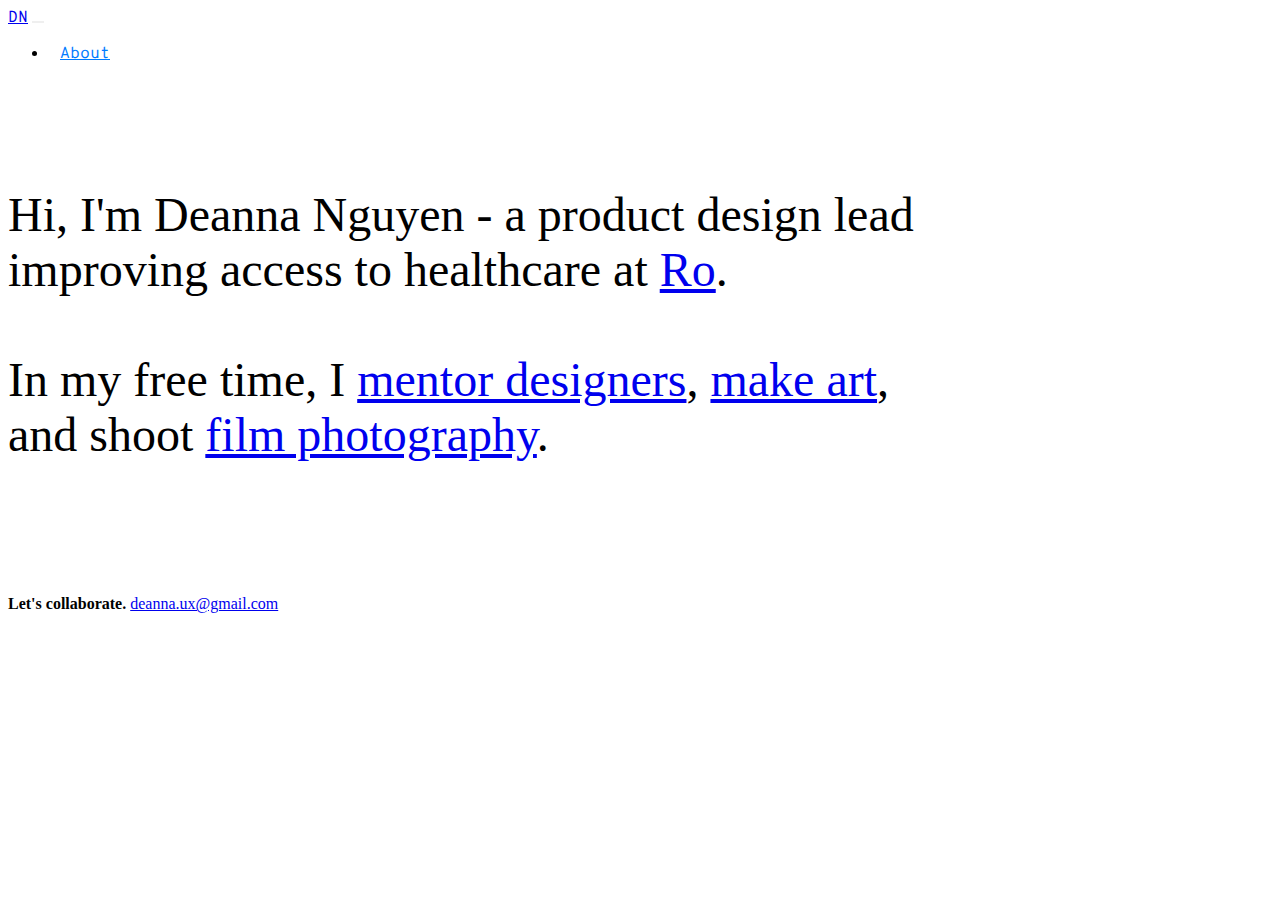
<file: index.html>
<!DOCTYPE html>
<html lang="en">
    <head>
        <meta charset="utf-8">
        <meta http-equiv="X-UA-Compatible" content="IE=edge">
        <meta name="viewport" content="width=device-width, initial-scale=1">

        <title>Deanna Nguyen | Product Designer</title>
        <link rel="shortcut icon" type="image/x-icon" href="images/favicon.png"/>
        <link rel="stylesheet" href="https://use.fontawesome.com/releases/v5.5.0/css/all.css" integrity="sha384-B4dIYHKNBt8Bc12p+WXckhzcICo0wtJAoU8YZTY5qE0Id1GSseTk6S+L3BlXeVIU" crossorigin="anonymous">

        <!-- BOOTSTRAP -->
        <link rel="stylesheet" href="https://stackpath.bootstrapcdn.com/bootstrap/4.1.3/css/bootstrap.min.css" integrity="sha384-MCw98/SFnGE8fJT3GXwEOngsV7Zt27NXFoaoApmYm81iuXoPkFOJwJ8ERdknLPMO" crossorigin="anonymous">
        <link rel="stylesheet" type="text/css" href="css/styles.css">
        <link href="https://fonts.googleapis.com/css?family=Overpass+Mono" rel="stylesheet">

        <!-- Global site tag (gtag.js) - Google Analytics -->
        <script async src="https://www.googletagmanager.com/gtag/js?id=UA-131265762-1"></script>
        <script>
        window.dataLayer = window.dataLayer || [];
        function gtag(){dataLayer.push(arguments);}
        gtag('js', new Date());

        gtag('config', 'UA-131265762-1');
        </script>
    </head>

    <body>
        <div id="app">
            <!-- NAVBAR -->
            <nav class="navbar navbar-light sticky-top navbar-expand-sm">
                <div class="container">
                    <!-- BRAND -->
                    <a class="navbar-brand" href="index.html"><span style="font-family: Overpass Mono;">DN</span></a>
                    <button class="navbar-toggler" type="button" data-toggle="collapse" data-target="#navbarNav" aria-controls="navbarNav" aria-label="Toggle navigation">
                        <i class="fas fa-bars"></i>
                    </button>

                    <!-- LINKS -->
                    <div id="navbarNav" class="collapse navbar-collapse justify-content-end">
                        <div class="navbar-nav">
                            <ul class="navbar-nav">
                                <!-- <li class="nav-item">
                                    <a class="nav-link" href="work.html">Work</a>
                                </li> -->
                                <li class="nav-item">
                                    <a class="nav-link" href="about.html">About</a>
                                </li>
                            </ul>
                        </div>
                    </div>
                </div>
            </nav>

            <!-- HEADER -->
            <div class="jumbotron">
                <div class="container">
                    <h1 class="display-4">Hi, I'm <b>Deanna Nguyen</b> - a product design lead improving access to healthcare at <a target="_blank" href="https://ro.co/">Ro</a>.<br><br>In my free time, I <a target="_blank" href="https://www.adplist.org/mentors/deanna-nguyen">mentor designers</a>, <a target="_blank" href="https://www.instagram.com/daysfullof">make art</a>, and shoot <a target="_blank" href="https://www.instagram.com/moments.apart">film photography</a>.</h1>
                </div>
            </div>

            <!-- BODY -->
            <div class="container">
                <!--PRODUCT & UX-->
                <!--<div class="row">
                    <div class="col-md-4">
                        <a href="quickbooks.html"><img src="images/cafprev.jpg" class="img-fluid img-margin" alt="QuickBooks preview photo"></a>
                        <h5>Direct bank feeds in QuickBooks</h5>
                        <a class ="btn" href="quickbooks.html"><span style="font-family: Overpass Mono;">View &#x2192;</span></a>
                        <div class="row"></div>
                    </div>
                    <div class="col-md-4">
                        <a href="turbotax.html"><img src="images/ttoprev.jpg" class="img-fluid img-margin" alt="TurboTax preview photo"></a>
                        <h5>Getting USAA tax info into TurboTax</h5>
                        <a class ="btn" href="turbotax.html"><span style="font-family: Overpass Mono;">View &#x2192;</span></a>
                        <div class="row"></div>
                    </div>
                    <div class="col-md-4">
                        <a href="workshop.html"><img src="images/wsprev.jpg" class="img-fluid img-margin" alt="Workshop preview photo"></a>
                        <h5>Facilitating an ideal state workshop</h5>
                        <a class ="btn" href="workshop.html"><span style="font-family: Overpass Mono;">View &#x2192;</span></a>
                        <div class="row"></div>
                    </div>
                </div>-->

                <!--MOBILE VIEW WORK BUTTON-->
                <!--
                <div class="row" id="viewwork">
                    <div class="col-md-12">
                        <a class ="btn2 btn-lg btn-block" href="work.html"><span style="font-family: Overpass Mono;">View more projects &#x2192;</span></a>
                    </div>
                </div>
                -->
            </div>

            <!-- FOOTER -->
            <div class="container">
                <div class="row row-contact">
                    <div class="col-md-12">
                        <p><b>Let's collaborate.</b> <a href="mailto:deanna.ux@gmail.com">deanna.ux@gmail.com</a></p>
                        <p class="text-tight">
                            <a href="https://www.linkedin.com/in/deannangyn/" alt="linkedin" target="_blank"><i class="fab fa-linkedin-in fa-lg"></i></a>
                            <a href="https://github.com/deannanguyen" alt="github" target="_blank"><i class="fab fa-github fa-lg"></i></a>
                            <a href="https://open.spotify.com/user/1225161612" alt="spotify" target="_blank"><i class="fab fa-spotify fa-lg"></i></a>
                        </p>
                    </div>
                </div>
            </div>
        </div>
        <script src="https://code.jquery.com/jquery-3.3.1.slim.min.js" integrity="sha384-q8i/X+965DzO0rT7abK41JStQIAqVgRVzpbzo5smXKp4YfRvH+8abtTE1Pi6jizo" crossorigin="anonymous"></script>
        <script src="https://stackpath.bootstrapcdn.com/bootstrap/4.1.3/js/bootstrap.min.js" integrity="sha384-ChfqqxuZUCnJSK3+MXmPNIyE6ZbWh2IMqE241rYiqJxyMiZ6OW/JmZQ5stwEULTy" crossorigin="anonymous"></script>
    </body>
</html>
</file>
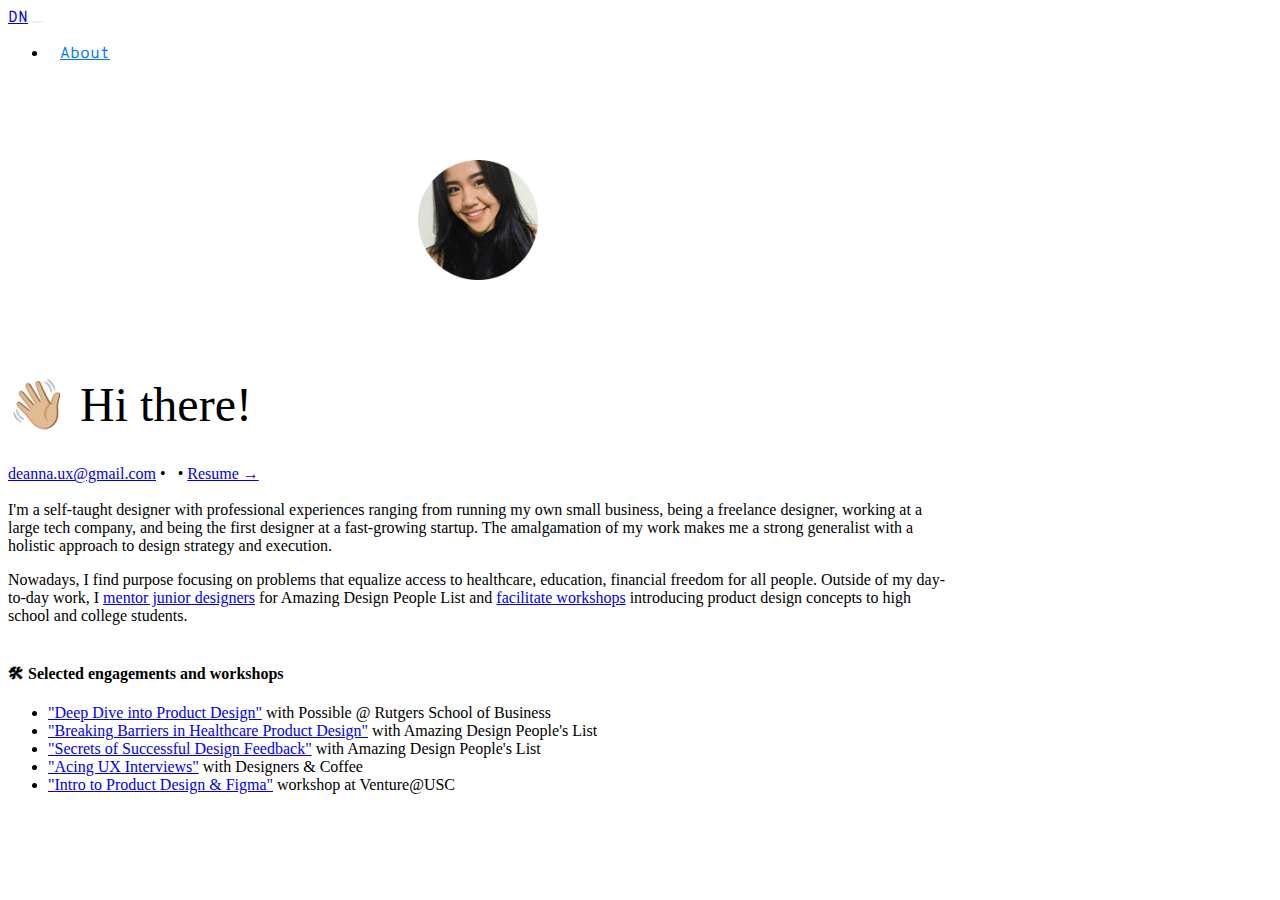
<file: about.html>
<!DOCTYPE html>
<html lang="en">
    <head>
        <meta charset="utf-8">
        <meta http-equiv="X-UA-Compatible" content="IE=edge">
        <meta name="viewport" content="width=device-width, initial-scale=1">

        <title>Deanna Nguyen | Product Designer</title>
        <link rel="shortcut icon" type="image/x-icon" href="images/favicon.png"/>
        <link rel="stylesheet" href="https://use.fontawesome.com/releases/v5.5.0/css/all.css" integrity="sha384-B4dIYHKNBt8Bc12p+WXckhzcICo0wtJAoU8YZTY5qE0Id1GSseTk6S+L3BlXeVIU" crossorigin="anonymous">

        <!-- BOOTSTRAP -->
        <link rel="stylesheet" href="https://stackpath.bootstrapcdn.com/bootstrap/4.1.3/css/bootstrap.min.css" integrity="sha384-MCw98/SFnGE8fJT3GXwEOngsV7Zt27NXFoaoApmYm81iuXoPkFOJwJ8ERdknLPMO" crossorigin="anonymous">
        <link rel="stylesheet" type="text/css" href="css/styles.css">
        <link href="https://fonts.googleapis.com/css?family=Overpass+Mono" rel="stylesheet">

        <!-- Global site tag (gtag.js) - Google Analytics -->
        <script async src="https://www.googletagmanager.com/gtag/js?id=UA-131265762-1"></script>
        <script>
        window.dataLayer = window.dataLayer || [];
        function gtag(){dataLayer.push(arguments);}
        gtag('js', new Date());

        gtag('config', 'UA-131265762-1');
        </script>
    </head>

    <body>
        <div id="app">
            <!-- NAVBAR -->
            <nav class="navbar navbar-light sticky-top navbar-expand-sm">
                <div class="container">
                    <!-- BRAND -->
                    <a class="navbar-brand" href="index.html"><span style="font-family: Overpass Mono;">DN</span></a>
                    <button class="navbar-toggler" type="button" data-toggle="collapse" data-target="#navbarNav" aria-controls="navbarNav" aria-label="Toggle navigation">
                        <i class="fas fa-bars"></i>
                    </button>

                    <!-- LINKS -->
                    <div id="navbarNav" class="collapse navbar-collapse justify-content-end">
                        <div class="navbar-nav">
                            <ul class="navbar-nav">
                                <!-- <li class="nav-item">
                                    <a class="nav-link" href="work.html">Work</a>
                                </li> -->
                                <li class="nav-item">
                                    <a class="nav-link" href="about.html">About</a>
                                </li>
                                <!-- <li class="nav-item">
                                    <a class="nav-link" href="#contact">Contact</a>
                                </li> -->
                            </ul>
                        </div>
                    </div>
                </div>
            </nav>

            <!-- BODY -->
            <div class="container">
                <div class="row">
                    <div class="col-md-2">
                        <div class="row-resumepic">
                            <center><img class="d-sm-block profile-photo" src="images/profilephoto.jpg" alt="Photo of Deanna"></center>
                        </div>
                    </div>

                    <div class="col-md-10">
                        <div class="row-resumepic">
                            <div class="col-md-12">
                                <h1 class="display-4">&#128075;&#127996; Hi there!</h1>
                                <p>
                                    <a href="mailto:deanna.ux@gmail.com" class="hidden-link">deanna.ux@gmail.com</a> &#8226; <a href="https://www.linkedin.com/in/deannangyn/" alt="LinkedIn" target="_blank"><i class="fab fa-linkedin-in fa-lg"></i></a>&#8226; <a href="deannanguyenresume.pdf" target="_blank">Resume &#x2192;</a><br><br>
                                    I'm a self-taught designer with professional experiences ranging from running my own small business, being a freelance designer, working at a large tech company, and being the first designer at a fast-growing startup. The amalgamation of my work makes me a strong generalist with a holistic approach to design strategy and execution.
                                </p>

                                <p>
                                    Nowadays, I find purpose focusing on problems that equalize access to healthcare, education, financial freedom for all people. Outside of my day-to-day work, I <a href="https://www.adplist.org/mentors/deanna-nguyen" alt="Amazing Design People List" target="_blank">mentor junior designers</a> for Amazing Design People List and <a href="https://www.linkedin.com/feed/update/urn:li:activity:7064687929830379520/" alt="LinkedIn post" target="_blank">facilitate workshops</a> introducing product design concepts to high school and college students.<br><br>
                                </p>

                                <p>
                                    <h4>&#128736; Selected engagements and workshops</h4>
                                    <ul>
                                        <li><a href="https://www.linkedin.com/feed/update/urn:li:activity:7064687929830379520/" target="_blank" rel="noopener noreferrer">"Deep Dive into Product Design"</a> with Possible @ Rutgers School of Business</li>
                                        <li><a href="https://www.youtube.com/watch?v=3sYX9SFl7ZU" target="_blank" rel="noopener noreferrer">"Breaking Barriers in Healthcare Product Design"</a> with Amazing Design People's List</li>
                                        <li><a href="https://www.youtube.com/watch?v=iWX_2yHY3LQ" target="_blank" rel="noopener noreferrer">"Secrets of Successful Design Feedback"</a> with Amazing Design People's List</li>
                                        <li><a href="https://www.instagram.com/tv/CPrdlPSjubo/" target="_blank" rel="noopener noreferrer">"Acing UX Interviews"</a> with Designers & Coffee</li>
                                        <li><a href="https://www.linkedin.com/posts/deannangyn_design-productdesign-userexperience-activity-6666076758900637696-rkft?utm_source=share&utm_medium=member_desktop" target="_blank" rel="noopener noreferrer">"Intro to Product Design & Figma"</a> workshop at Venture@USC</li>
                                    </ul>
                                </p>
                            </div>
                        </div>
                    </div>
                </div>
            </div>
            <!-- FOOTER -->
        </div>
        <script src="https://code.jquery.com/jquery-3.3.1.slim.min.js" integrity="sha384-q8i/X+965DzO0rT7abK41JStQIAqVgRVzpbzo5smXKp4YfRvH+8abtTE1Pi6jizo" crossorigin="anonymous"></script>
        <script src="https://stackpath.bootstrapcdn.com/bootstrap/4.1.3/js/bootstrap.min.js" integrity="sha384-ChfqqxuZUCnJSK3+MXmPNIyE6ZbWh2IMqE241rYiqJxyMiZ6OW/JmZQ5stwEULTy" crossorigin="anonymous"></script>
    </body>
</html>
</file>
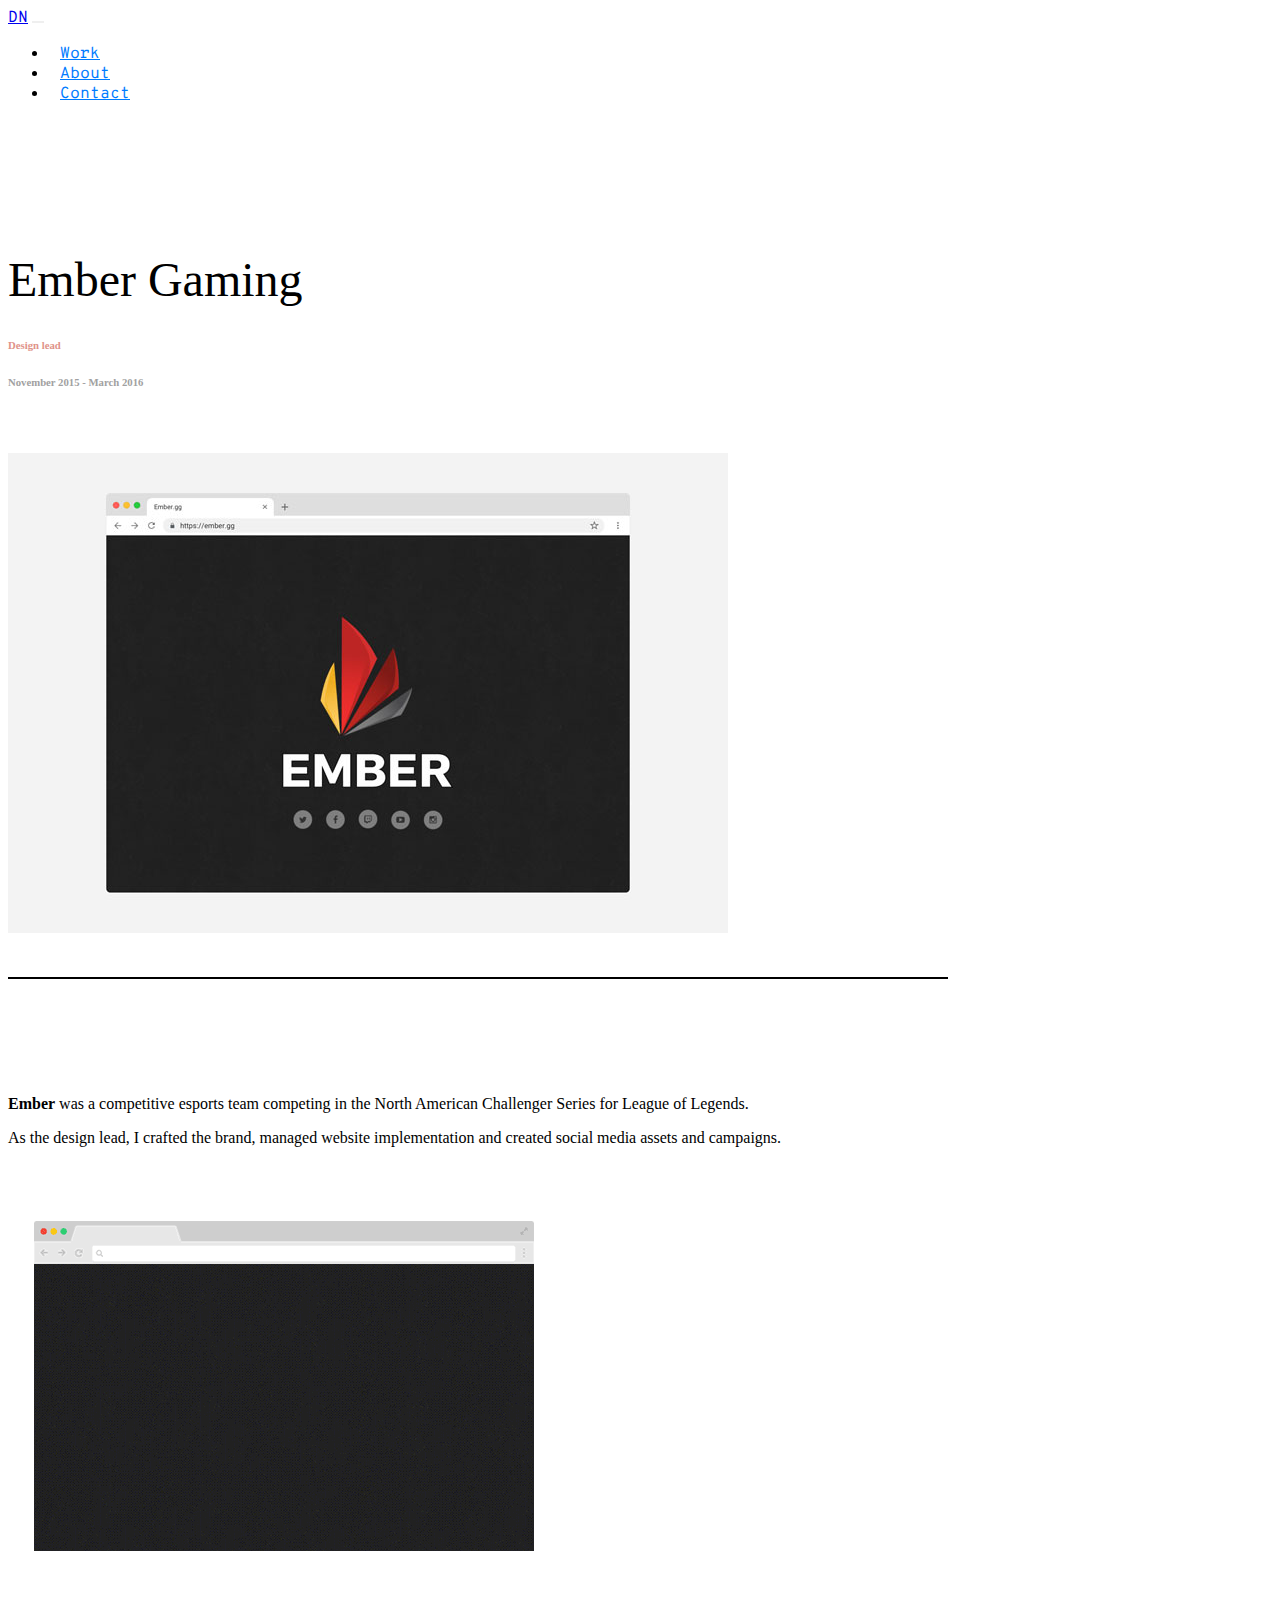
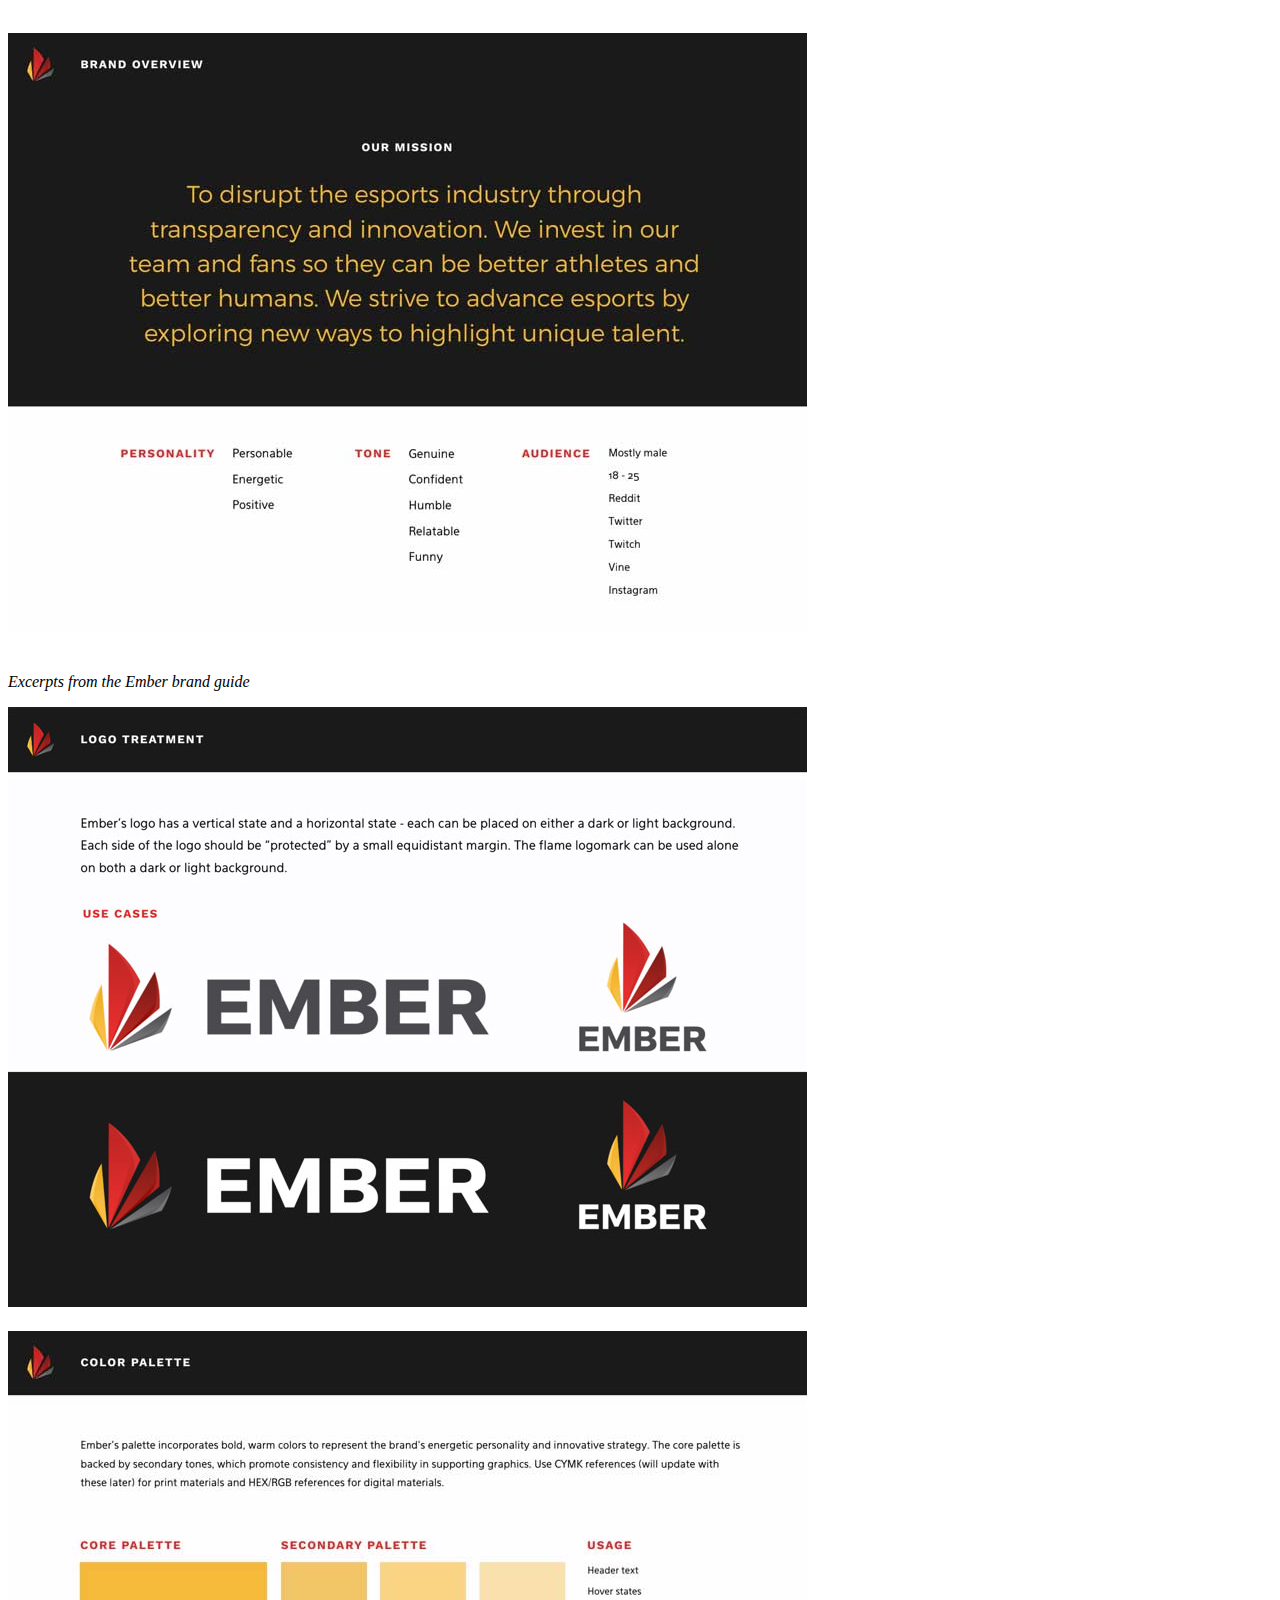
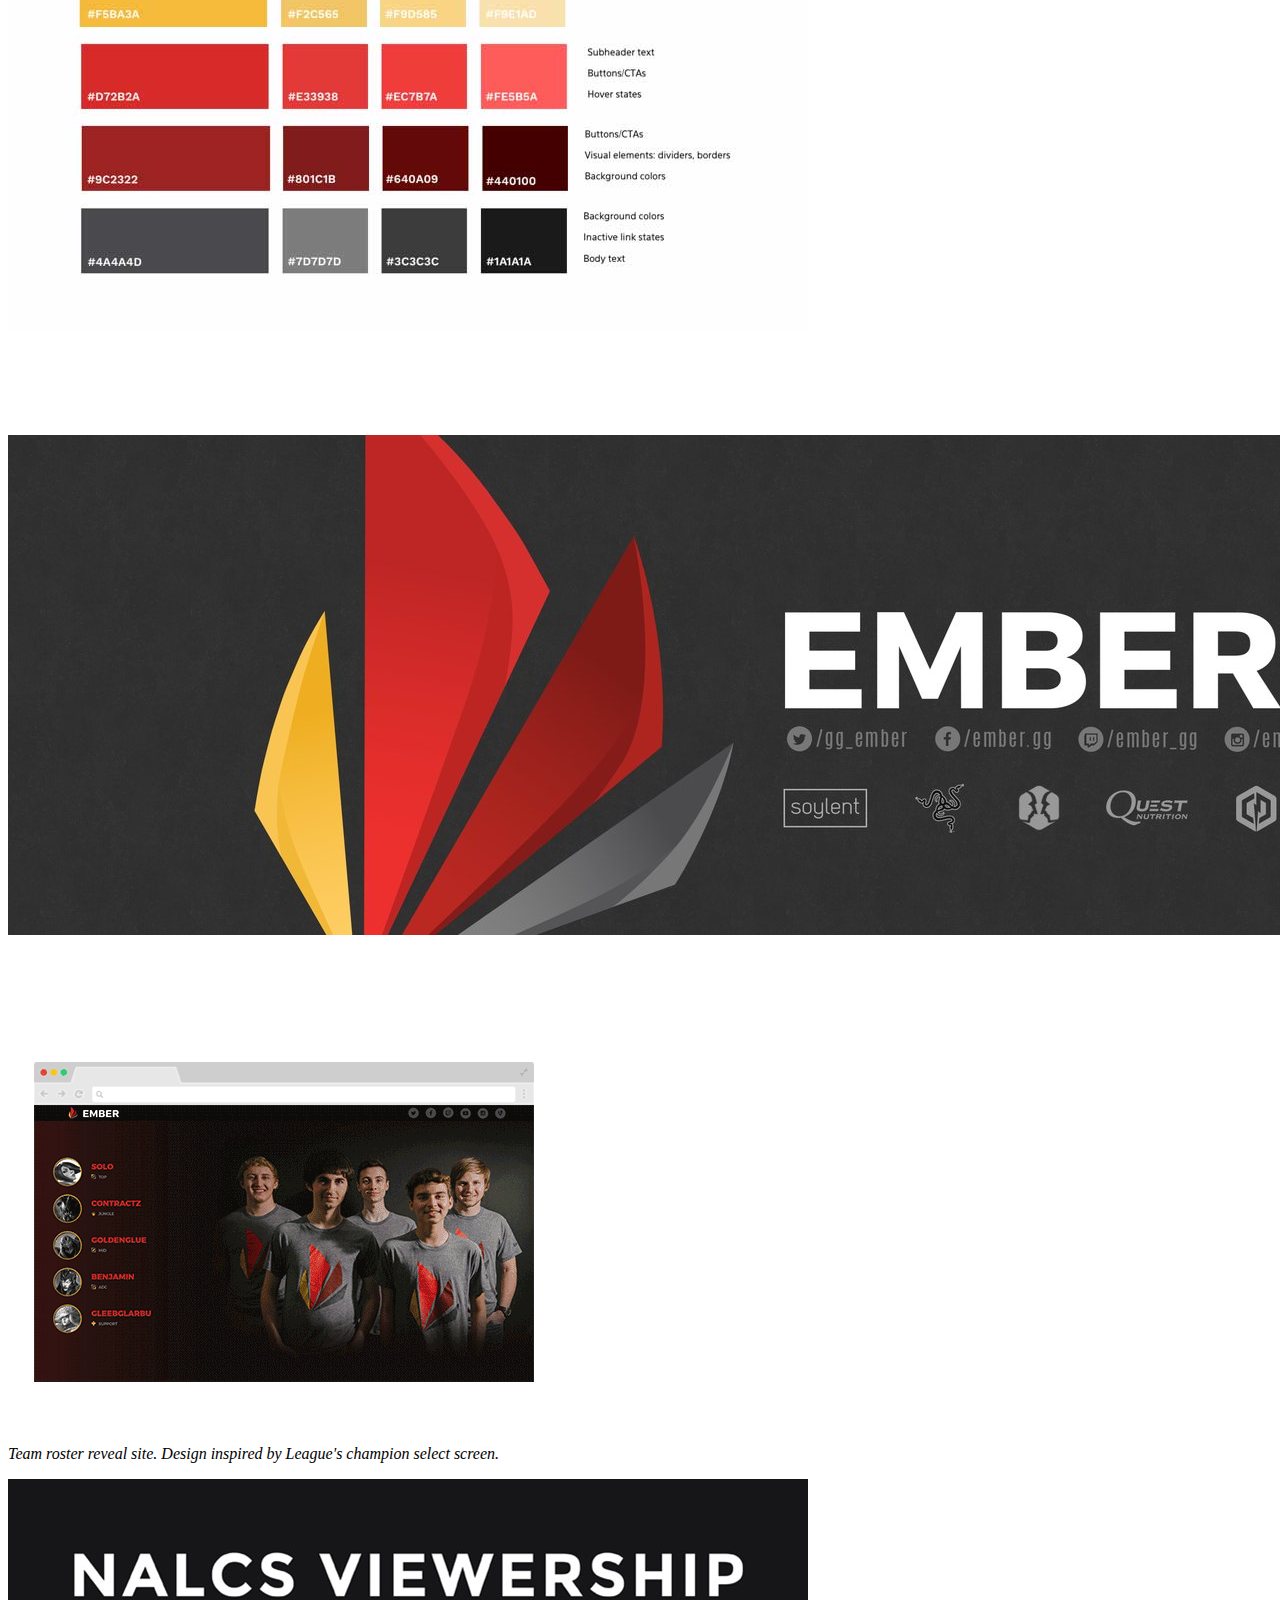
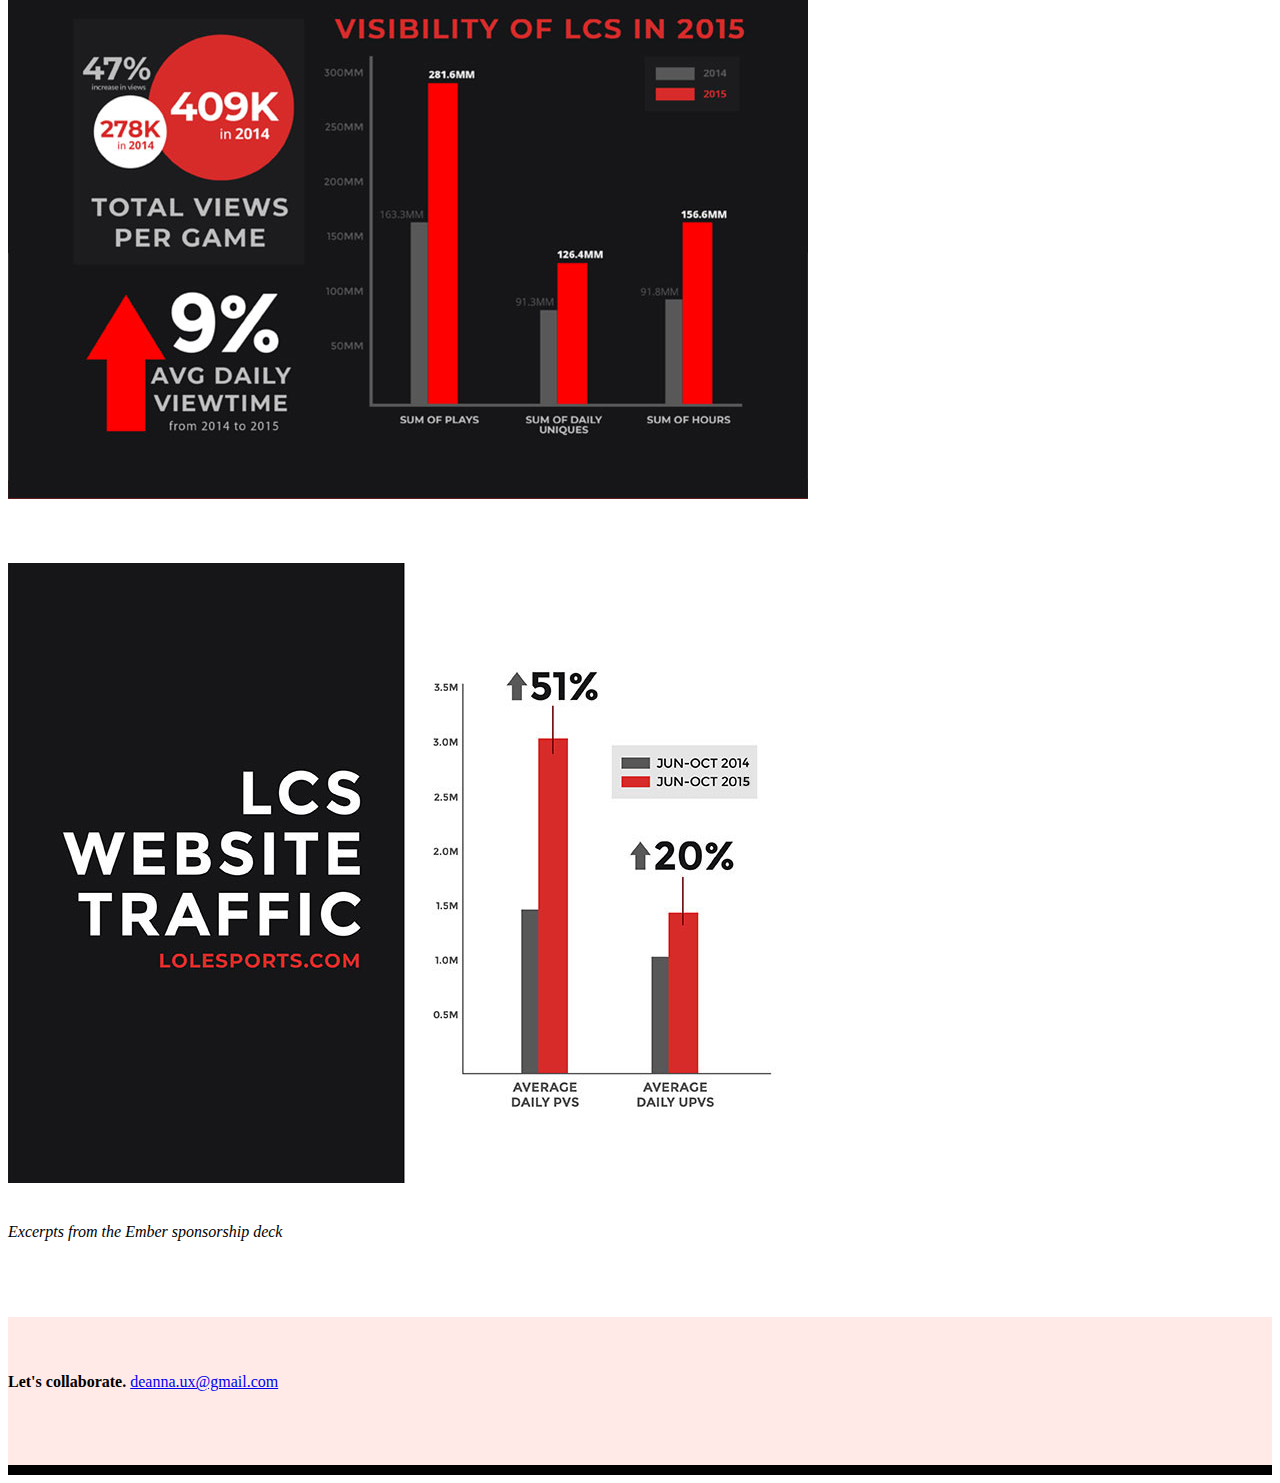
<file: ember.html>
<!DOCTYPE html>
<html lang="en">
    <head>
        <meta charset="utf-8">
        <meta http-equiv="X-UA-Compatible" content="IE=edge">
        <meta name="viewport" content="width=device-width, initial-scale=1">

        <title>Deanna Nguyen | Product Designer</title>
        <link rel="shortcut icon" type="image/x-icon" href="images/favicon.png"/>
        <link rel="stylesheet" href="https://use.fontawesome.com/releases/v5.5.0/css/all.css" integrity="sha384-B4dIYHKNBt8Bc12p+WXckhzcICo0wtJAoU8YZTY5qE0Id1GSseTk6S+L3BlXeVIU" crossorigin="anonymous">

        <!-- BOOTSTRAP -->
        <link rel="stylesheet" href="https://stackpath.bootstrapcdn.com/bootstrap/4.1.3/css/bootstrap.min.css" integrity="sha384-MCw98/SFnGE8fJT3GXwEOngsV7Zt27NXFoaoApmYm81iuXoPkFOJwJ8ERdknLPMO" crossorigin="anonymous">
        <link rel="stylesheet" type="text/css" href="css/styles.css">
        <link href="https://fonts.googleapis.com/css?family=Overpass+Mono" rel="stylesheet">

        <!-- Global site tag (gtag.js) - Google Analytics -->
        <script async src="https://www.googletagmanager.com/gtag/js?id=UA-131265762-1"></script>
        <script>
        window.dataLayer = window.dataLayer || [];
        function gtag(){dataLayer.push(arguments);}
        gtag('js', new Date());

        gtag('config', 'UA-131265762-1');
        </script>
    </head>

    <body>
        <div id="app">
            <!-- NAVBAR -->
            <nav class="navbar navbar-light sticky-top navbar-expand-sm">
                <div class="container">
                    <!-- BRAND -->
                    <a class="navbar-brand" href="index.html"><span style="font-family: Overpass Mono;">DN</span></a>
                    <button class="navbar-toggler" type="button" data-toggle="collapse" data-target="#navbarNav" aria-controls="navbarNav" aria-label="Toggle navigation">
                        <i class="fas fa-bars"></i>
                    </button>

                    <!-- LINKS -->
                    <div id="navbarNav" class="collapse navbar-collapse justify-content-end">
                        <div class="navbar-nav">
                            <ul class="navbar-nav">
                                <li class="nav-item">
                                    <a class="nav-link" href="work.html">Work</a>
                                </li>
                                <li class="nav-item">
                                    <a class="nav-link" href="about.html">About</a>
                                </li>
                                <li class="nav-item">
                                    <a class="nav-link" href="#contact">Contact</a>
                                </li>
                            </ul>
                        </div>
                    </div>
                </div>
            </nav>

            <!-- BODY -->
            <div class="container">
                <div class="row">
                    <div class="col-md-7">
                        <div class="row d-none d-sm-block"></div>
                        <div class="row d-none d-sm-block"></div>
                        <h1 class="display-4">Ember Gaming</h1>
                        <h6><span style="color: #df9389;">Design lead</span></h6>
                        <h6><span style="color: #a1a1a1;">November 2015 - March 2016</span></h6>
                    </div>
                    <div class="col-md-5">
                        <div class="row"></div>
                        <img src="images/mbrprev.jpg" class="img-fluid img-margin" alt="Mac and cheese preview photo">
                    </div>
                </div>
                
                <!--DESCRIPTION-->
                <hr class="hr-case">
                <div class="row">
                    <div class="col-md-5">
                        <div class="row d-none d-sm-block"></div>
                        <div class="row d-none d-sm-block"></div>
                        <p><b>Ember</b> was a competitive esports team competing in the North American Challenger Series for League of Legends.</p>
                        <p>As the design lead, I crafted the brand, managed website implementation and created social media assets and campaigns.</p>
                    </div>
                    <div class="col-md-7">
                        <div class="row d-none d-sm-block"></div>
                        <img src="images/mbrlogoreveal.gif" class="img-fluid img-margin" alt="Ember logo reveal site">
                    </div>
                </div>

                <!--MBR BRAND GUIDE-->
                <div class="row">
                    <div class="col-md-4">
                        <img src="images/mbrguide1.jpg" class="img-fluid img-margin" alt="Ember brand guide">
                        <p><i>Excerpts from the Ember brand guide</i></p>
                    </div>
                    <div class="col-md-4">
                        <img src="images/mbrguide2.jpg" class="img-fluid img-margin" alt="Ember brand guide">
                    </div>
                    <div class="col-md-4">
                        <img src="images/mbrguide3.jpg" class="img-fluid img-margin" alt="Ember brand guide">
                    </div>
                </div>

                <!--MBR TWITTER-->
                <div class="row">
                    <div class="col-md-12">
                        <div class="row d-none d-sm-block"></div>
                        <img src="images/mbrtwitter.jpg" class="img-fluid img-margin" alt="Ember twitter asset">
                        <div class="row d-none d-sm-block"></div>
                    </div>
                </div>
                 
                <!--ROSTER REVEAL & SPONSORSHIP DECK-->
                <div class="row">
                    <div class="col-md-6">
                        <img src="images/mbrplayerreveal.gif" class="img-fluid img-margin" alt="Team reveal website">
                        <p><i>Team roster reveal site. Design inspired by League's champion select screen.</i></p>
                    </div>
                    <div class="col-md-6">
                        <img src="images/mbrdeck1.jpg" class="img-fluid img-margin" alt="Ember sponsorship deck">
                        <div class="row"></div>
                        <img src="images/mbrdeck2.jpg" class="img-fluid img-margin" alt="Ember sponsorship deck">
                        <p><i>Excerpts from the Ember sponsorship deck</i></p>
                    </div>
                </div>

                <div class="row"></div>
            </div>
                
            <!-- FOOTER -->
            <div class="container-fluid-contact" id="contact">
                <div class="container">
                    <div class="row row-contact">
                        <div class="col-md-12">
                            <p><b>Let's collaborate.</b> <a href="mailto:deanna.ux@gmail.com">deanna.ux@gmail.com</a></p>
                            <p class="text-tight">
                                <a href="https://www.linkedin.com/in/deannangyn/" alt="linkedin" target="_blank"><i class="fab fa-linkedin-in fa-lg"></i></a>
                                <a href="https://github.com/deannanguyen" alt="github" target="_blank"><i class="fab fa-github fa-lg"></i></a>
                                <a href="https://open.spotify.com/user/1225161612" alt="spotify" target="_blank"><i class="fab fa-spotify fa-lg"></i></a>
                            </p>
                        </div>
                    </div>
                </div>
            </div>

            <div class="container-fluid-bar">
                <div class="row-footer-bottom"></div>
            </div>
        </div>
        <script src="https://code.jquery.com/jquery-3.3.1.slim.min.js" integrity="sha384-q8i/X+965DzO0rT7abK41JStQIAqVgRVzpbzo5smXKp4YfRvH+8abtTE1Pi6jizo" crossorigin="anonymous"></script>
        <script src="https://stackpath.bootstrapcdn.com/bootstrap/4.1.3/js/bootstrap.min.js" integrity="sha384-ChfqqxuZUCnJSK3+MXmPNIyE6ZbWh2IMqE241rYiqJxyMiZ6OW/JmZQ5stwEULTy" crossorigin="anonymous"></script>
    </body>
</html>
</file>
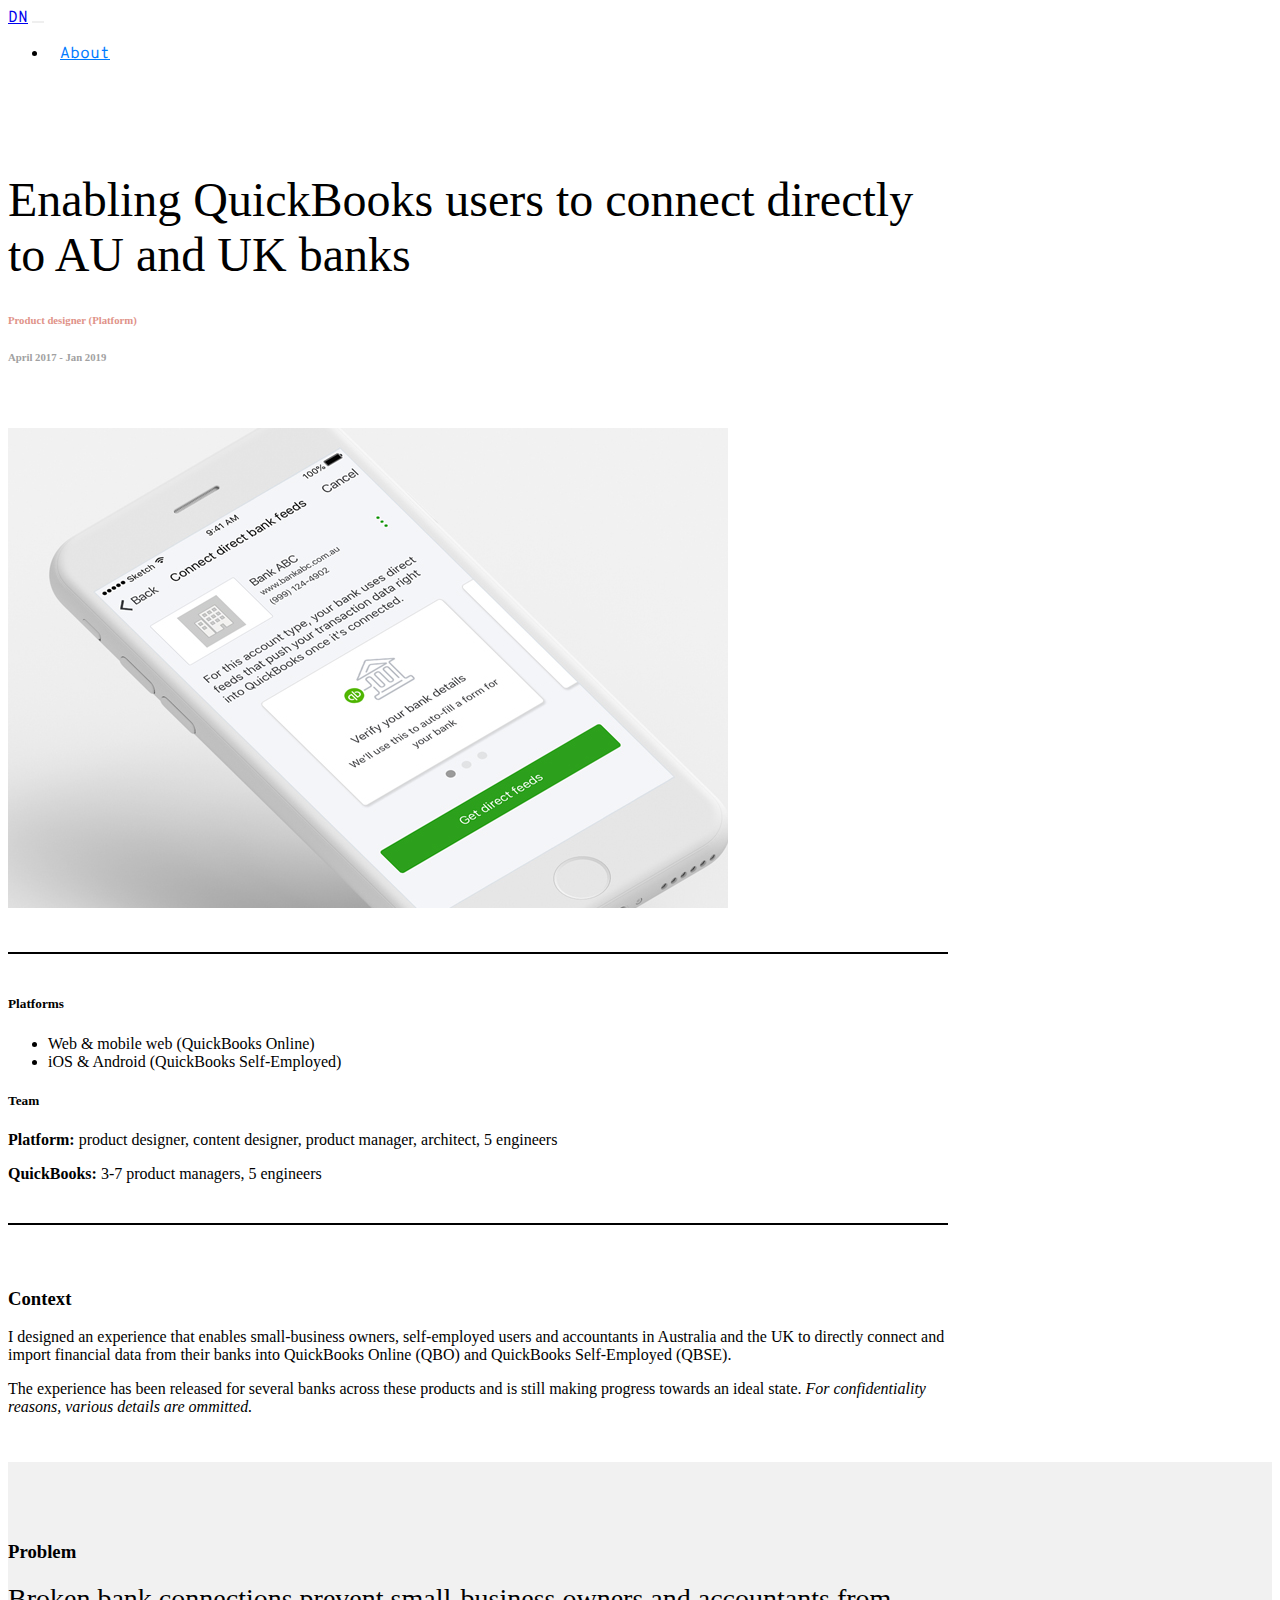
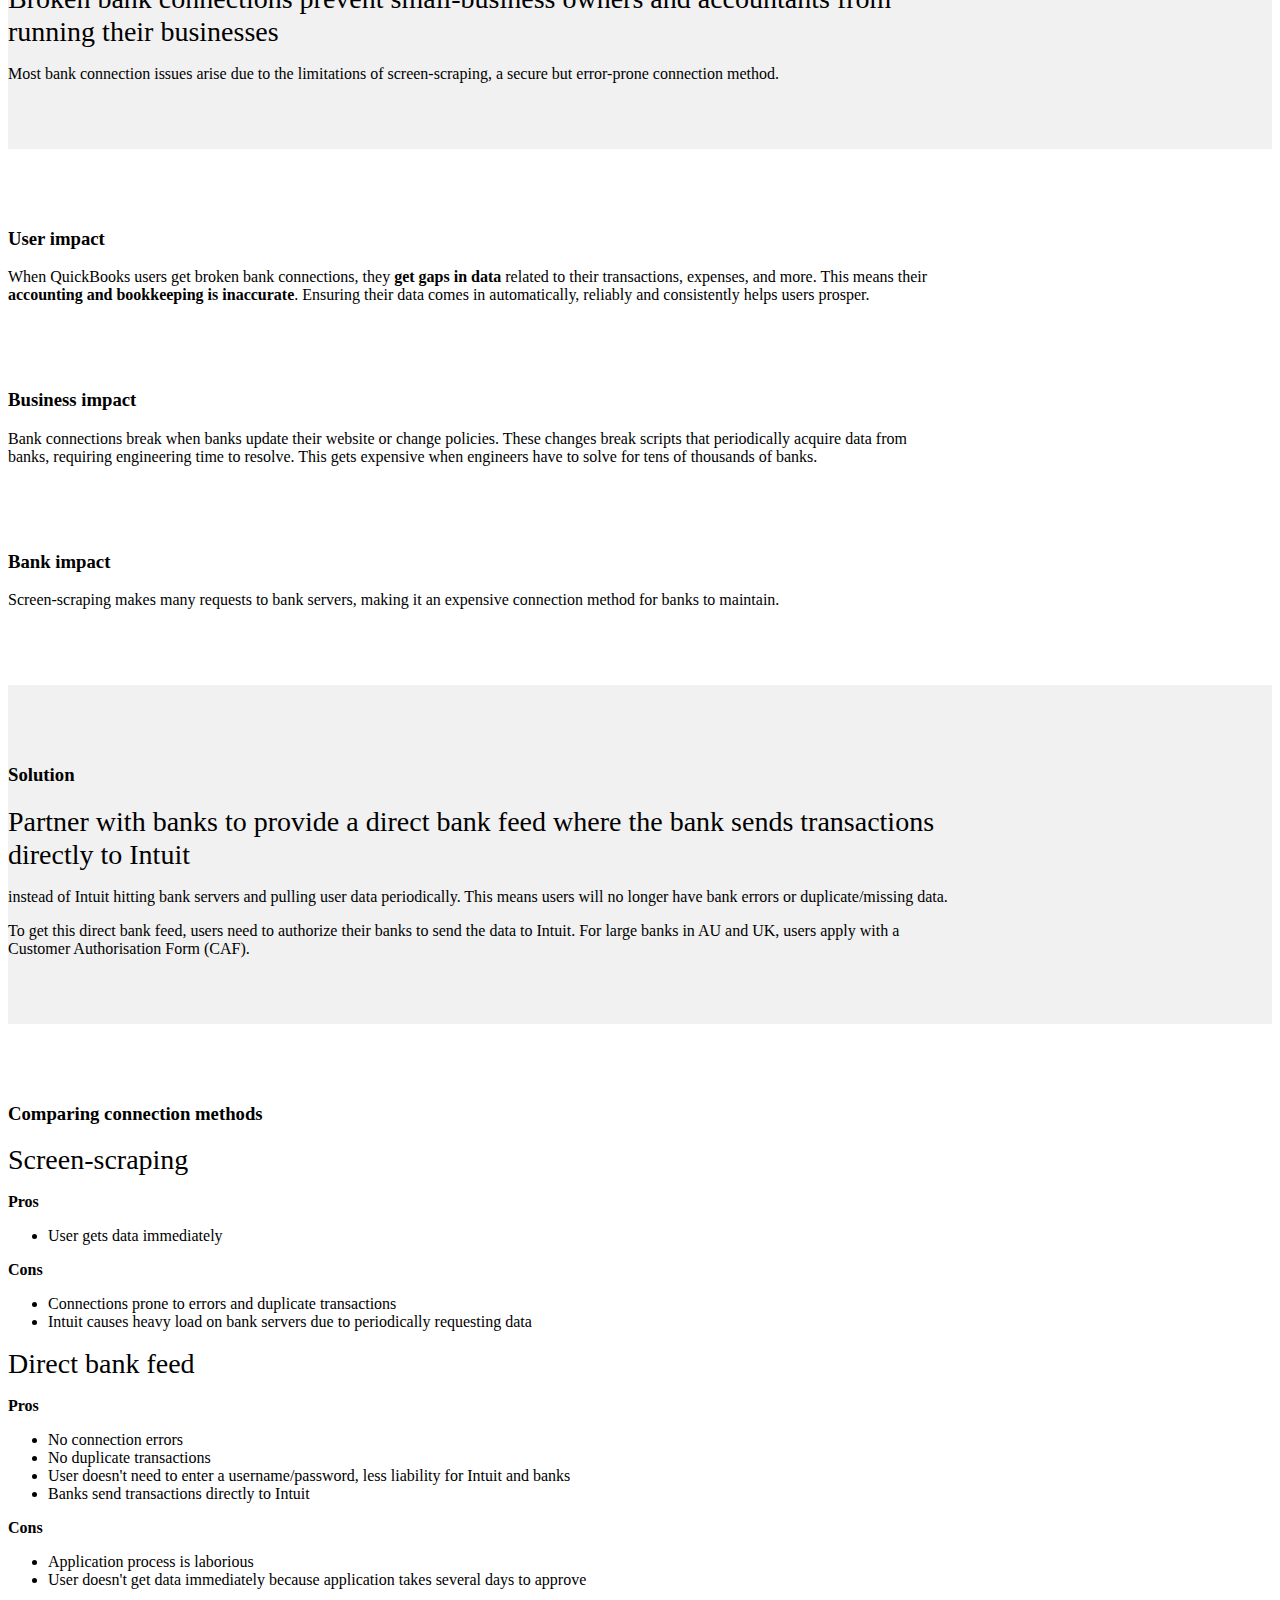
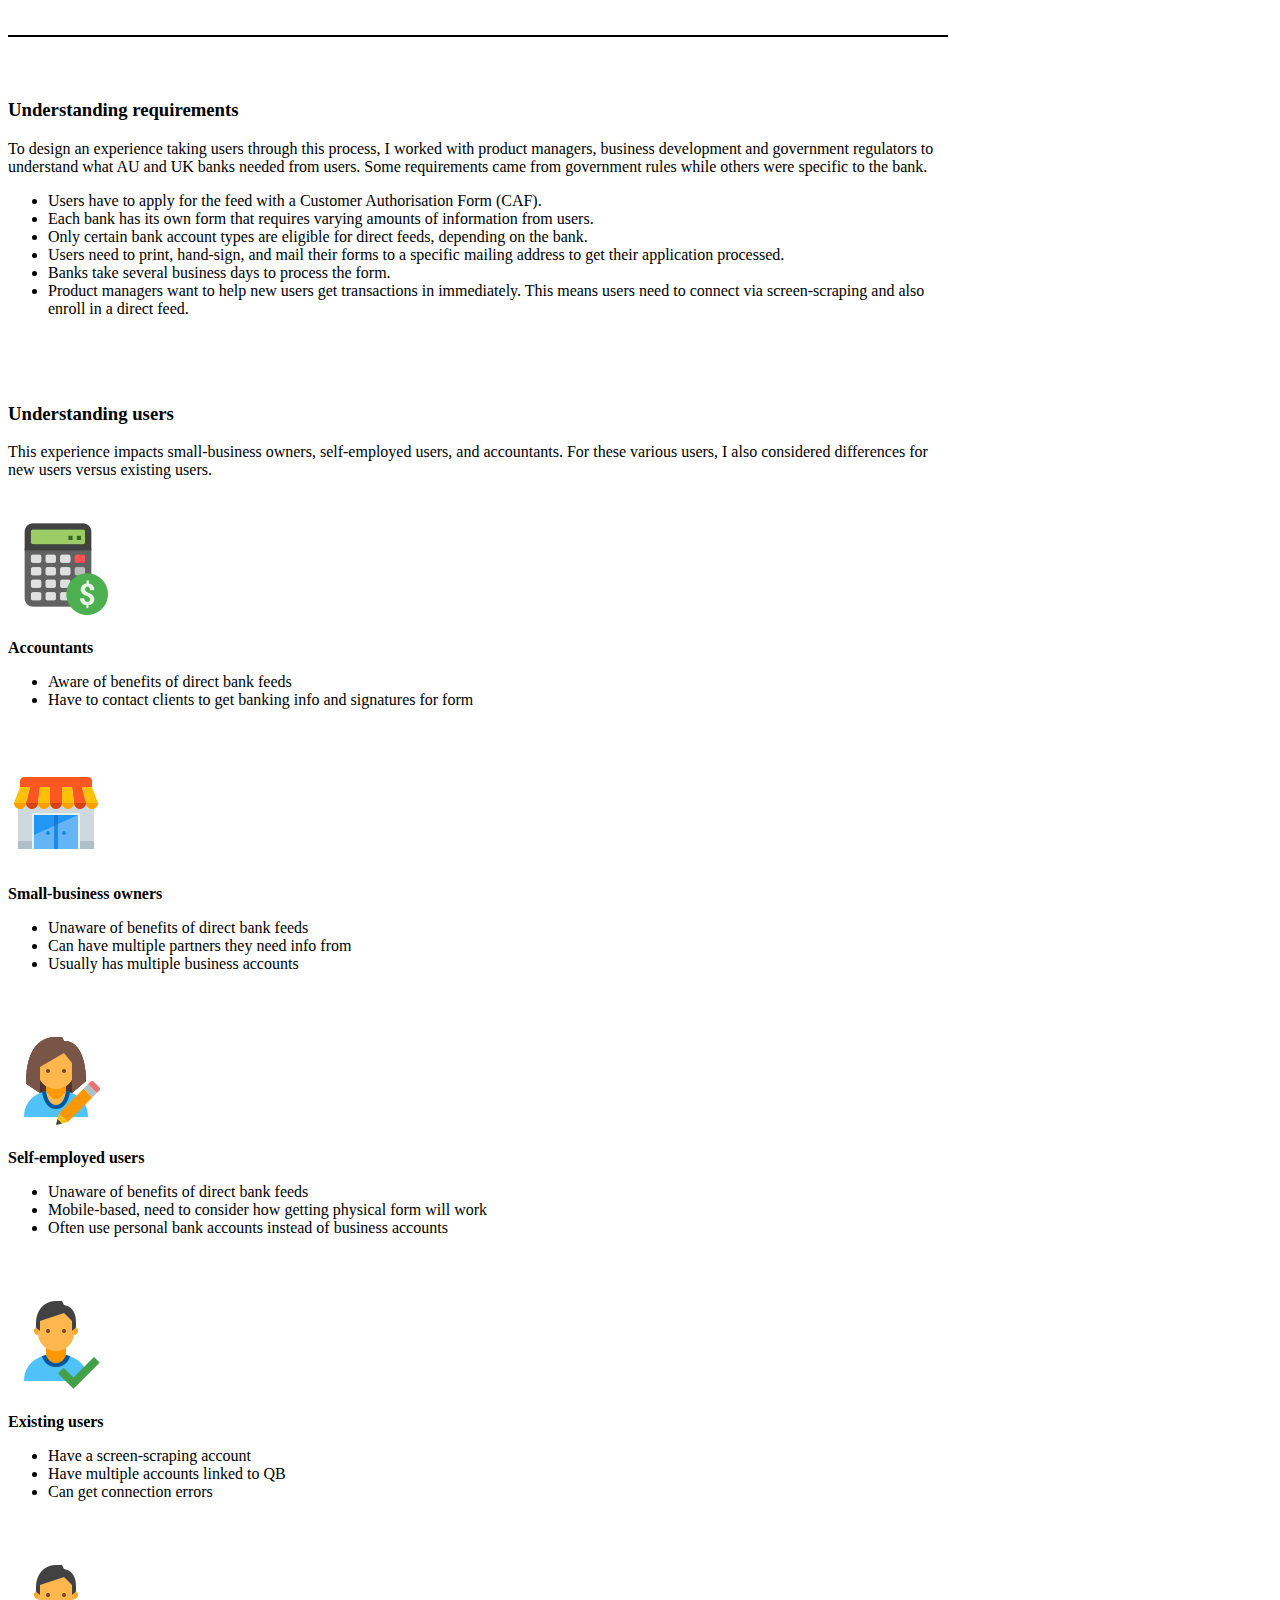
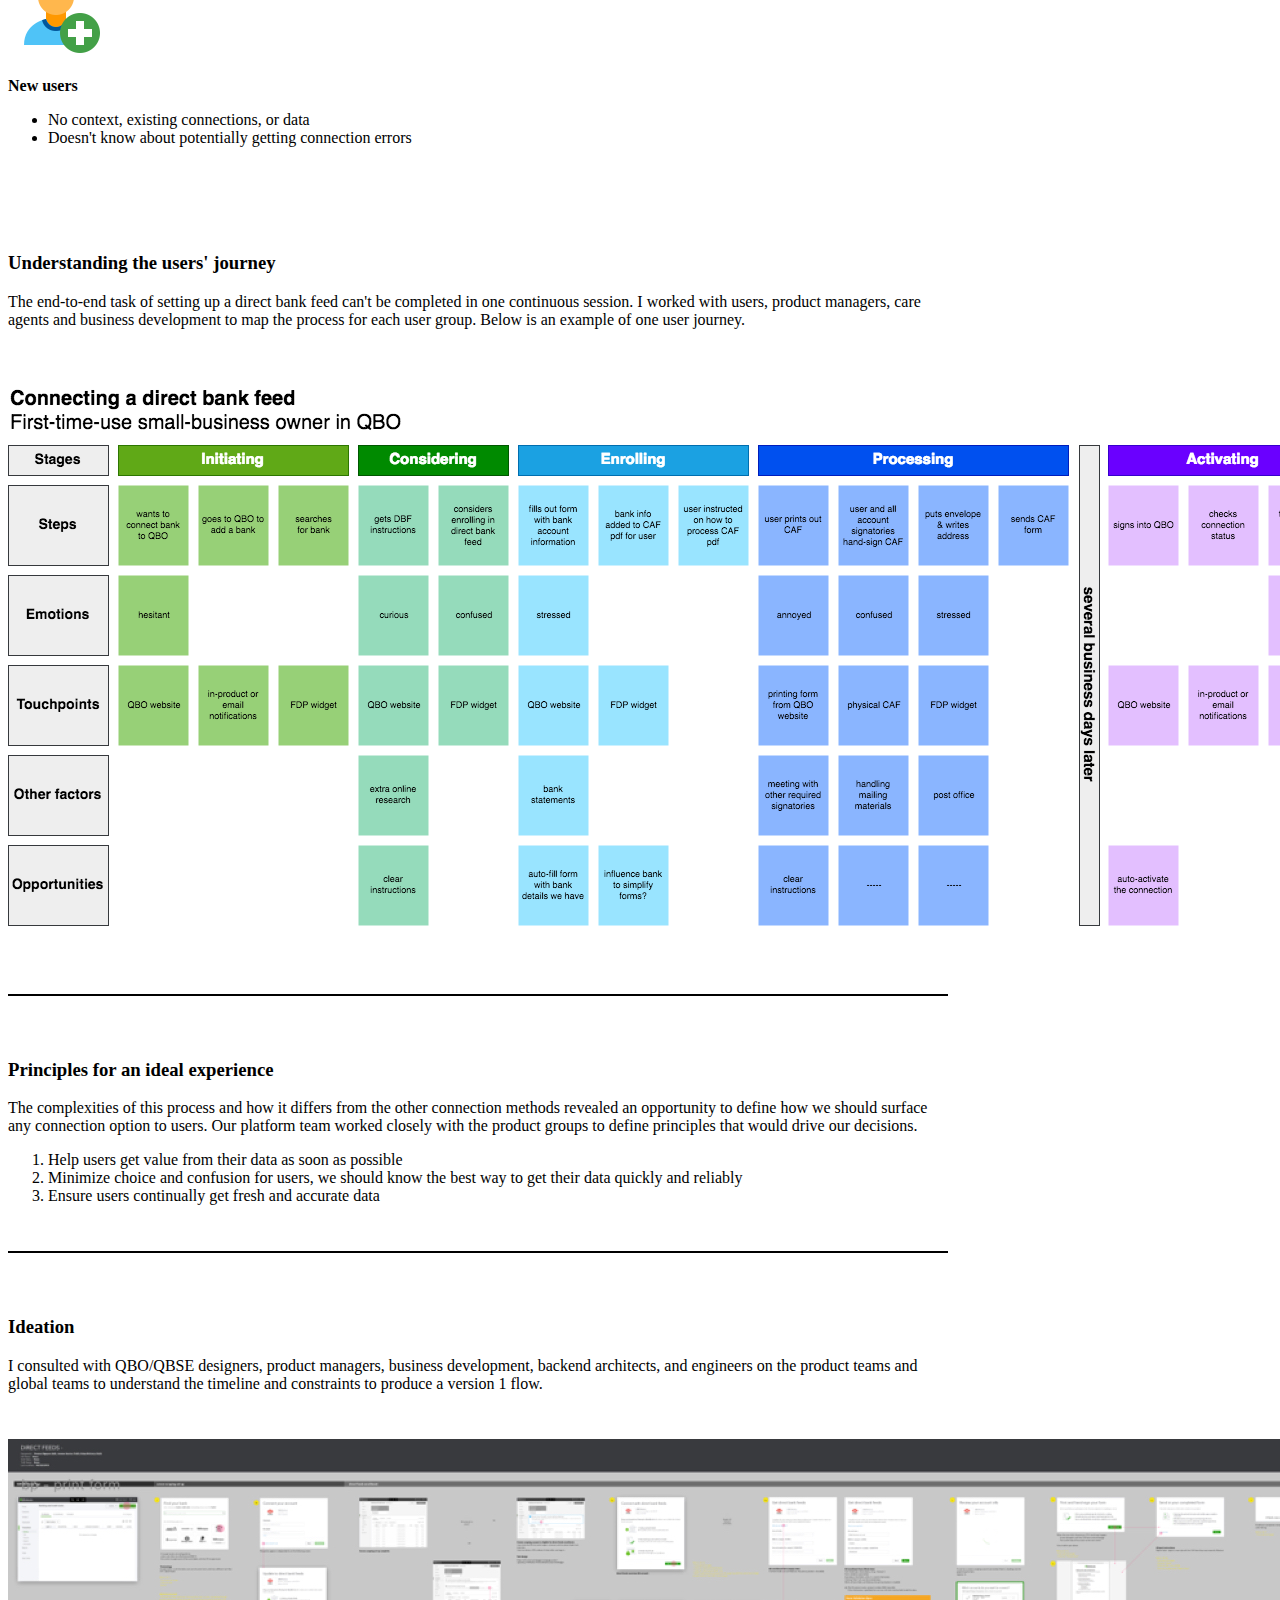
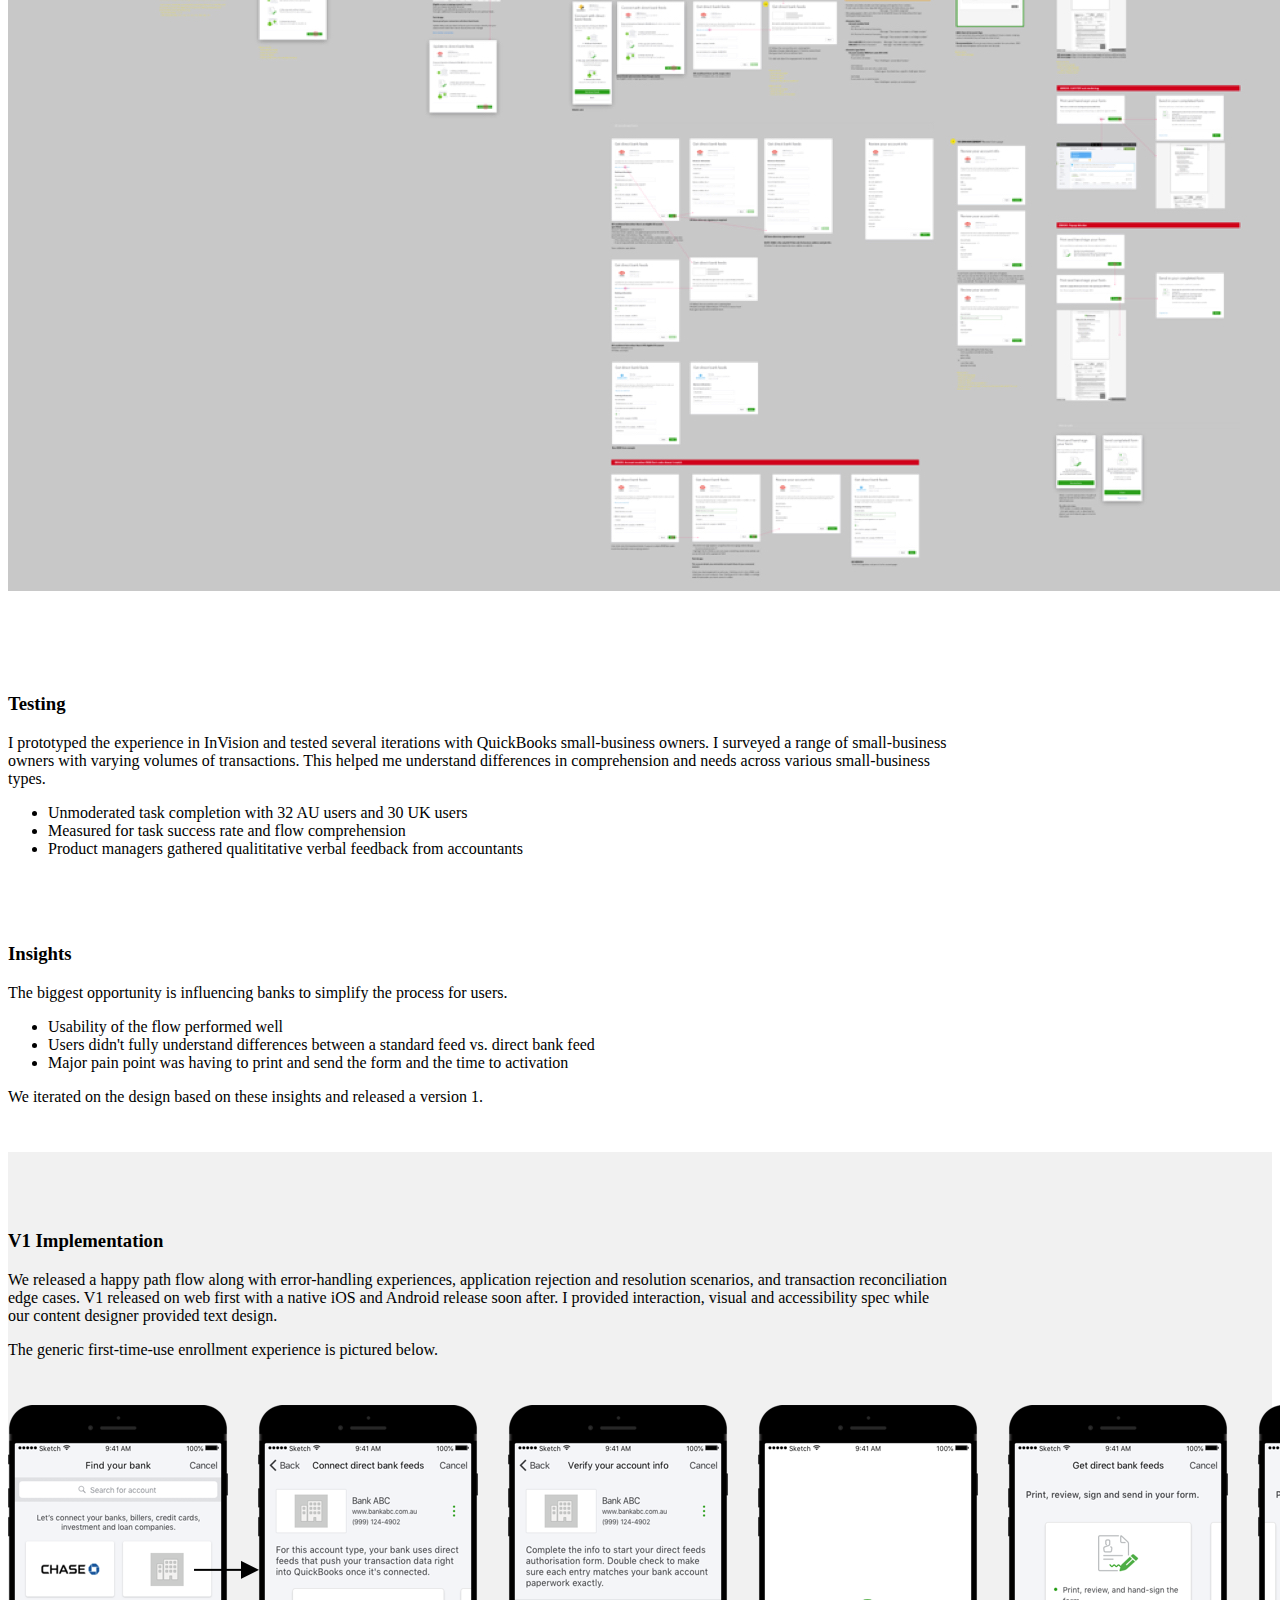
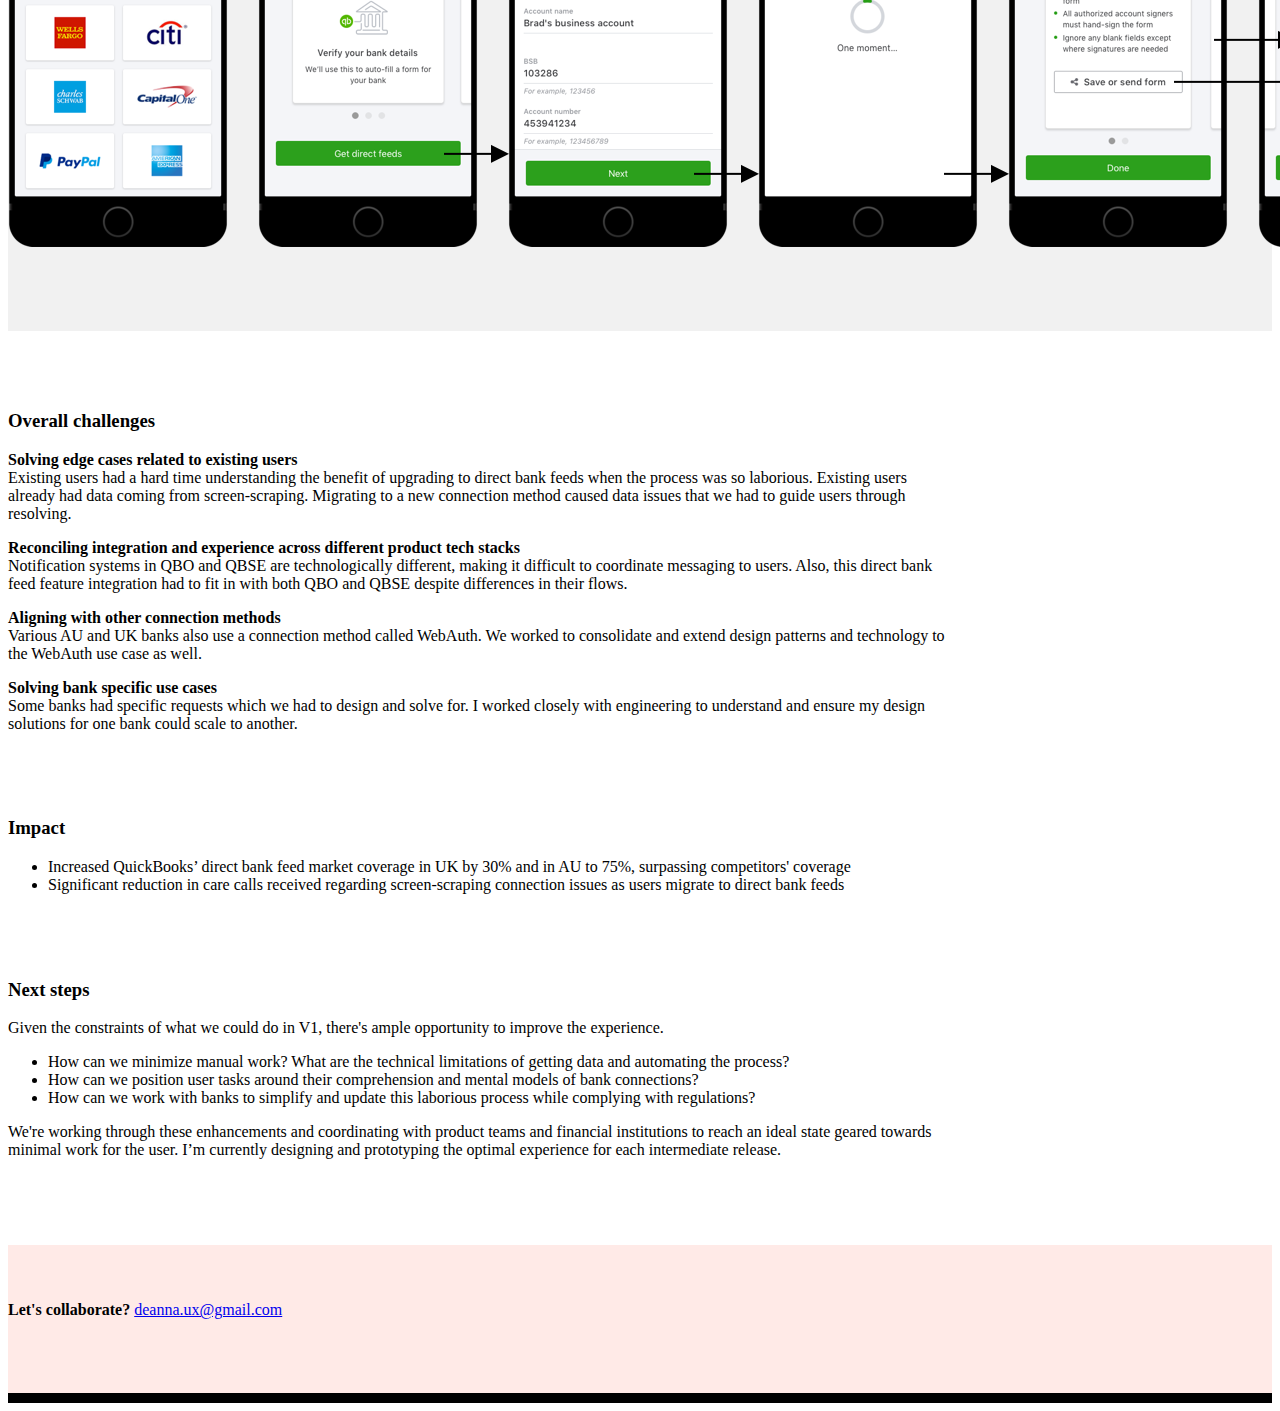
<file: quickbooks.html>
<!DOCTYPE html>
<html lang="en">
    <head>
        <meta charset="utf-8">
        <meta http-equiv="X-UA-Compatible" content="IE=edge">
        <meta name="viewport" content="width=device-width, initial-scale=1">

        <title>Deanna Nguyen | Product Designer</title>
        <link rel="shortcut icon" type="image/x-icon" href="images/favicon.png"/>
        <link rel="stylesheet" href="https://use.fontawesome.com/releases/v5.5.0/css/all.css" integrity="sha384-B4dIYHKNBt8Bc12p+WXckhzcICo0wtJAoU8YZTY5qE0Id1GSseTk6S+L3BlXeVIU" crossorigin="anonymous">

        <!-- BOOTSTRAP -->
        <link rel="stylesheet" href="https://stackpath.bootstrapcdn.com/bootstrap/4.1.3/css/bootstrap.min.css" integrity="sha384-MCw98/SFnGE8fJT3GXwEOngsV7Zt27NXFoaoApmYm81iuXoPkFOJwJ8ERdknLPMO" crossorigin="anonymous">
        <link rel="stylesheet" type="text/css" href="css/styles.css">
        <link href="https://fonts.googleapis.com/css?family=Overpass+Mono" rel="stylesheet">

        <!-- Global site tag (gtag.js) - Google Analytics -->
        <script async src="https://www.googletagmanager.com/gtag/js?id=UA-131265762-1"></script>
        <script>
        window.dataLayer = window.dataLayer || [];
        function gtag(){dataLayer.push(arguments);}
        gtag('js', new Date());

        gtag('config', 'UA-131265762-1');
        </script>
    </head>

    <body>
        <div id="app">
            <!-- NAVBAR -->
            <nav class="navbar navbar-light sticky-top navbar-expand-sm">
                <div class="container">
                    <!-- BRAND -->
                    <a class="navbar-brand" href="index.html"><span style="font-family: Overpass Mono;">DN</span></a>
                    <button class="navbar-toggler" type="button" data-toggle="collapse" data-target="#navbarNav" aria-controls="navbarNav" aria-label="Toggle navigation">
                        <i class="fas fa-bars"></i>
                    </button>

                    <!-- LINKS -->
                    <div id="navbarNav" class="collapse navbar-collapse justify-content-end">
                        <div class="navbar-nav">
                            <ul class="navbar-nav">
                                <li class="nav-item">
                                    <a class="nav-link" href="about.html">About</a>
                                </li>
                            </ul>
                        </div>
                    </div>
                </div>
            </nav>

            <!-- HEADER/DETAILS/CONTEXT -->
            <div class="container">
                <div class="row">
                    <div class="col-md-7">
                        <div class="row d-none d-sm-block"></div>
                        <h1 class="display-4">Enabling QuickBooks users to connect directly to AU and UK banks</h1>
                        <h6><span style="color: #df9389;">Product designer (Platform)</span></h6>
                        <h6><span style="color: #a1a1a1;">April 2017 - Jan 2019</span></h6>
                    </div>
                    <div class="col-md-5">
                        <div class="row"></div>
                        <img src="images/cafprev.jpg" class="img-fluid img-margin" alt="QuickBooks preview photo">
                    </div>
                </div>
                <hr class="hr-case">
                <div class="row">
                    <div class="col-md-5">
                        <h5>Platforms</h5>
                        <ul>
                            <li>Web & mobile web (QuickBooks Online)</li>
                            <li>iOS & Android (QuickBooks Self-Employed)</li>
                        </ul>
                    </div>
                    <div class="col-md-7">
                        <h5>Team</h5>
                            <p><b>Platform:</b> product designer, content designer, product manager, architect, 5 engineers</p>
                            <p><b>QuickBooks:</b> 3-7 product managers, 5 engineers</p>
                    </div>
                </div>
                <hr class="hr-case-bot">
                <div class="row row-case">
                    <div class="col-md-3">
                        <h3>Context</h3>
                    </div>
                    <div class="col-md-9">
                        <p>I designed an experience that enables small-business owners, self-employed users and accountants in Australia and the UK to directly connect and import financial data from their banks into QuickBooks Online (QBO) and QuickBooks Self-Employed (QBSE).</p>
                        <p>The experience has been released for several banks across these products and is still making progress towards an ideal state. <i>For confidentiality reasons, various details are ommitted.</i></p>
                    </div>
                </div>              
            </div>
            
            <!--PROBLEM-->
            <div class="container-fluid-case">
                <div class="container">
                    <div class="row row-case">
                        <div class="col-md-3">
                            <h3>Problem</h3>
                        </div>
                        <div class="col-md-9">
                            <p><span style="font-size: 1.75rem; line-height: 1.2;">Broken bank connections prevent small-business owners and accountants from running their businesses</span></p>
                            <p>Most bank connection issues arise due to the limitations of screen-scraping, a secure but error-prone connection method.</p>
                        </div>
                    </div>
                </div>
            </div>

            <!--IMPACT: USER, BUSINESS, FI-->
            <div class="container">
                <div class="row"></div>
                <div class="row row-case">
                    <div class="col-md-3">
                        <h3>User impact</h3>
                    </div>
                    <div class="col-md-9">
                        <p>When QuickBooks users get broken bank connections, they <b>get gaps in data</b> related to their transactions, expenses, and more. This means their <b>accounting and bookkeeping is inaccurate</b>. Ensuring their data comes in automatically, reliably and consistently helps users prosper.</p>
                    </div>
                </div>
                <div class="row row-case">
                    <div class="col-md-3">
                        <h3>Business impact</h3>
                    </div>
                    <div class="col-md-9">
                        <p>Bank connections break when banks update their website or change policies. These changes break scripts that periodically acquire data from banks, requiring engineering time to resolve. This gets expensive when engineers have to solve for tens of thousands of banks.</p>
                    </div>
                </div>
                <div class="row row-case">
                    <div class="col-md-3">
                        <h3>Bank impact</h3>
                    </div>
                    <div class="col-md-9">
                        <p>Screen-scraping makes many requests to bank servers, making it an expensive connection method for banks to maintain.</p>
                    </div>
                </div>
                <div class="row row-footer-bottom"></div>
            </div>

            <!--SOLUTION-->
            <div class="container-fluid-case">
                <div class="container">
                    <div class="row row-case">
                        <div class="col-md-3">
                            <h3>Solution</h3>
                        </div>
                        <div class="col-md-9">
                            <p><span style="font-size: 1.75rem; line-height: 1.2;">Partner with banks to provide a direct bank feed where the bank sends transactions directly to Intuit</span></p>
                            <p>instead of Intuit hitting bank servers and pulling user data periodically. This means users will no longer have bank errors or duplicate/missing data.</p>
                            <p>To get this direct bank feed, users need to authorize their banks to send the data to Intuit. For large banks in AU and UK, users apply with a Customer Authorisation Form (CAF).</p>
                        </div>
                    </div>
                </div>
            </div>

            <div class="container">
                <div class="row"></div>
                <div class="row row-case">
                    <div class="col-md-3">
                        <h3>Comparing connection methods</h3>
                    </div>
                    <div class="col-md-4">
                        <p><span style="font-size: 1.75rem; line-height: 1.2;">Screen-scraping</span></p>
                        <b>Pros</b>
                        <ul>
                            <li>User gets data immediately</li>
                        </ul>
                        <b>Cons</b>
                        <ul>
                            <li>Connections prone to errors and duplicate transactions</li>
                            <li>Intuit causes heavy load on bank servers due to periodically requesting data</li>
                        </ul>
                    </div>
                    <div class="col-md-4">
                        <p><span style="font-size: 1.75rem; line-height: 1.2;">Direct bank feed</span></p>
                        <b>Pros</b>
                        <ul>
                            <li>No connection errors</li>
                            <li>No duplicate transactions</li>
                            <li>User doesn't need to enter a username/password, less liability for Intuit and banks</li>
                            <li>Banks send transactions directly to Intuit</li>
                        </ul>
                        <b>Cons</b>
                        <ul>
                            <li>Application process is laborious</li>
                            <li>User doesn't get data immediately because application takes several days to approve</li>
                        </ul>
                    </div>
                </div>
                <hr class="hr-case-bot">
            </div>

            <!--UNDERSTANDING PROCESS/CUSTOMERS-->
            <div class="container">
                <div class="row row-case">
                    <div class="col-md-3">
                        <h3>Understanding requirements</h3>
                    </div>
                    <div class="col-md-9">
                        <p>To design an experience taking users through this process, I worked with product managers, business development and government regulators to understand what AU and UK banks needed from users. Some requirements came from government rules while others were specific to the bank.</p>
                        <ul>
                            <li>Users have to apply for the feed with a Customer Authorisation Form (CAF).</li>
                            <li>Each bank has its own form that requires varying amounts of information from users.</li>
                            <li>Only certain bank account types are eligible for direct feeds, depending on the bank.</li>
                            <li>Users need to print, hand-sign, and mail their forms to a specific mailing address to get their application processed.</li>
                            <li>Banks take several business days to process the form.</li>
                            <li>Product managers want to help new users get transactions in immediately. This means users need to connect via screen-scraping and also enroll in a direct feed.</li>
                        </ul>
                    </div>
                </div>
                <div class="row row-case">
                    <div class="col-md-3">
                        <h3>Understanding users</h3>
                    </div>
                    <div class="col-md-9">
                        <p>This experience impacts small-business owners, self-employed users, and accountants. For these various users, I also considered differences for new users versus existing users.</p>
                        
                        <!--ACCOUNTANTS-->
                        <div class="row">
                            <div class="col-md-2">
                                <img src="images/cafacc.png" class="img-fluid img-margin">
                            </div>
                            <div class="col-md-10">
                                <b>Accountants</b>
                                <ul>
                                    <li>Aware of benefits of direct bank feeds</li>
                                    <li>Have to contact clients to get banking info and signatures for form</li>
                                </ul>
                            </div>
                        </div>

                        <!--SMB-->
                        <div class="row">
                            <div class="col-md-2">
                                <img src="images/cafsmb.png" class="img-fluid img-margin">
                            </div>
                            <div class="col-md-10">
                                <b>Small-business owners</b>
                                <ul>
                                    <li>Unaware of benefits of direct bank feeds</li>
                                    <li>Can have multiple partners they need info from</li>
                                    <li>Usually has multiple business accounts</li>
                                </ul>
                            </div>
                        </div>

                        <!--SELF EMPLOYED-->
                        <div class="row">
                            <div class="col-md-2">
                                <img src="images/cafse.png" class="img-fluid img-margin">
                            </div>
                            <div class="col-md-10">
                                <b>Self-employed users</b>
                                <ul>
                                    <li>Unaware of benefits of direct bank feeds</li>
                                    <li>Mobile-based, need to consider how getting physical form will work</li>
                                    <li>Often use personal bank accounts instead of business accounts</li>
                                </ul>
                            </div>
                        </div>

                        <!--EXISTING USERS-->
                        <div class="row">
                            <div class="col-md-2">
                                <img src="images/cafexistinguser.png" class="img-fluid img-margin">
                            </div>
                            <div class="col-md-10">
                                <b>Existing users</b>
                                <ul>
                                    <li>Have a screen-scraping account</li>
                                    <li>Have multiple accounts linked to QB</li>
                                    <li>Can get connection errors</li>
                                </ul>
                            </div>
                        </div>

                        <!--NEW USERS-->
                        <div class="row">
                            <div class="col-md-2">
                                <img src="images/cafnewuser.png" class="img-fluid img-margin">
                            </div>
                            <div class="col-md-10">
                                <b>New users</b>
                                <ul>
                                    <li>No context, existing connections, or data</li>
                                    <li>Doesn't know about potentially getting connection errors</li>
                                </ul>
                            </div>
                        </div>
                    </div> 
                </div>

                <!--UNDERSTANDING PROCESS-->
                <div class="row row-case">
                    <div class="col-md-3">
                        <h3>Understanding the users' journey</h3>
                    </div>
                    <div class="col-md-9">
                        <p>The end-to-end task of setting up a direct bank feed can't be completed in one continuous session. I worked with users, product managers, care agents and business development to map the process for each user group. Below is an example of one user journey.</p>
                    </div>
                </div>
            </div>

            <!--USER FLOW IMAGES-->
            <div class="container">
                <div class="row-badge">
                    <div class="col-md-12">
                        <img src="images/cafjourney.png" class="img-fluid img-margin" alt="Small-business owner journey">
                    </div> 
                </div>
            </div>

            <!--IDEAL STATE PRINCIPLES & IDEATION-->
            <div class="container">
                <div class="row"></div>
                <hr class="hr-case-bot">
                <div class="row row-case">
                    <div class="col-md-3">
                        <h3>Principles for an ideal experience</h3>
                    </div>
                    <div class="col-md-9">
                        <p>The complexities of this process and how it differs from the other connection methods revealed an opportunity to define how we should surface any connection option to users. Our platform team worked closely with the product groups to define principles that would drive our decisions.</p>
                        <ol>
                            <li>Help users get value from their data as soon as possible</li>
                            <li>Minimize choice and confusion for users, we should know the best way to get their data quickly and reliably</li>
                            <li>Ensure users continually get fresh and accurate data</li>
                        </ol>
                    </div>
                </div>
                <hr class="hr-case-bot">
                <div class="row row-case">
                    <div class="col-md-3">
                        <h3>Ideation</h3>
                    </div>
                    <div class="col-md-9">
                        <p>I consulted with QBO/QBSE designers, product managers, business development, backend architects, and engineers on the product teams and global teams to understand the timeline and constraints to produce a version 1 flow.</p>
                    </div>
                </div>
            </div>

            <!--SAMPLE WIREFRAMES-->
            <div class="container">
                <div class="row-badge">
                    <div class="col-md-12">
                        <img src="images/cafwf1.jpg" class="img-fluid img-margin" alt="Wireframes">
                    </div> 
                </div>
            </div>


            <!--TESTING/INSIGHTS/CHALLENGES-->
            <div class="container">
                <div class="row"></div>
                <div class="row row-case">
                    <div class="col-md-3">
                        <h3>Testing</h3>
                    </div>
                    <div class="col-md-9">
                        <p>I prototyped the experience in InVision and tested several iterations with QuickBooks small-business owners. I surveyed a range of small-business owners with varying volumes of transactions. This helped me understand differences in comprehension and needs across various small-business types.</p>
                        <ul>
                            <li>Unmoderated task completion with 32 AU users and 30 UK users</li>
                            <li>Measured for task success rate and flow comprehension</li>
                            <li>Product managers gathered qualititative verbal feedback from accountants</li>
                        </ul>
                    </div>
                </div>
                <div class="row row-case">
                    <div class="col-md-3">
                        <h3>Insights</h3>
                    </div>
                    <div class="col-md-9">
                        <p>The biggest opportunity is influencing banks to simplify the process for users.</p>
                        <ul>
                            <li>Usability of the flow performed well</li>
                            <li>Users didn't fully understand differences between a standard feed vs. direct bank feed</li>
                            <li>Major pain point was having to print and send the form and the time to activation</li>
                        </ul>
                        <p>We iterated on the design based on these insights and released a version 1.</p>
                    </div>
                </div>
            </div>

            <!--V1 DELIVERABLE-->
            <div class="container-fluid-case">
                <div class="container">
                    <div class="row row-case">
                        <div class="col-md-3">
                            <h3>V1 Implementation</h3>
                        </div>
                        <div class="col-md-9">
                            <p>We released a happy path flow along with error-handling experiences, application rejection and resolution scenarios, and transaction reconciliation edge cases. V1 released on web first with a native iOS and Android release soon after. I provided interaction, visual and accessibility spec while our content designer provided text design.</p>
                            <p>The generic first-time-use enrollment experience is pictured below.</p>
                        </div>
                    </div>
                    <div class="row-badge">
                        <div class="col-md-12">
                            <img src="images/caffinal.png" class="img-fluid img-margin" alt="final deliverable">
                        </div> 
                    </div>
                    <div class="row"></div>
                </div>
            </div>

            <!--CHALLENGES/IMPACT/NEXT STEPS-->
            <div class="container">
                <div class="row"></div>
                <div class="row row-case">
                    <div class="col-md-3">
                        <h3>Overall challenges</h3>
                    </div>
                    <div class="col-md-9">
                        <p><b>Solving edge cases related to existing users</b><br>
                        Existing users had a hard time understanding the benefit of upgrading to direct bank feeds when the process was so laborious. Existing users already had data coming from screen-scraping. Migrating to a new connection method caused data issues that we had to guide users through resolving.</p>
                        <p><b>Reconciling integration and experience across different product tech stacks</b><br>
                        Notification systems in QBO and QBSE are technologically different, making it difficult to coordinate messaging to users. Also, this direct bank feed feature integration had to fit in with both QBO and QBSE despite differences in their flows.</p>
                        <p><b>Aligning with other connection methods</b><br>
                        Various AU and UK banks also use a connection method called WebAuth. We worked to consolidate and extend design patterns and technology to the WebAuth use case as well.</p>
                        <p><b>Solving bank specific use cases</b><br>
                        Some banks had specific requests which we had to design and solve for. I worked closely with engineering to understand and ensure my design solutions for one bank could scale to another.</p>
                    </div>
                </div>

                <div class="row row-case">
                    <div class="col-md-3">
                        <h3>Impact</h3>
                    </div>
                    <div class="col-md-9">
                        <ul>
                            <li>Increased QuickBooks’ direct bank feed market coverage in UK by 30% and in AU to 75%, surpassing competitors' coverage</li>
                            <li>Significant reduction in care calls received regarding screen-scraping connection issues as users migrate to direct bank feeds</li>
                        </ul>
                    </div>
                </div>
                
                <div class="row row-case">
                    <div class="col-md-3">
                        <h3>Next steps</h3>
                    </div>
                    <div class="col-md-9">
                        <p>Given the constraints of what we could do in V1, there's ample opportunity to improve the experience.</p>
                        <ul>
                            <li>How can we minimize manual work? What are the technical limitations of getting data and automating the process?</li>
                            <li>How can we position user tasks around their comprehension and mental models of bank connections?</li>
                            <li>How can we work with banks to simplify and update this laborious process while complying with regulations?</li>
                        </ul>
                        <p>We're working through these enhancements and coordinating with product teams and financial institutions to reach an ideal state geared towards minimal work for the user. I’m currently designing and prototyping the optimal experience for each intermediate release.</p>               
                    </div>
                </div>
                <div class="row"></div>
            </div>


            <!-- FOOTER -->
            <div class="container-fluid-contact" id="contact">
                <div class="container">
                    <div class="row row-contact">
                        <div class="col-md-12">
                            <p><b>Let's collaborate?</b> <a href="mailto:deanna.ux@gmail.com">deanna.ux@gmail.com</a></p>
                            <p class="text-tight">
                                <a href="https://www.linkedin.com/in/deannangyn/" alt="linkedin" target="_blank"><i class="fab fa-linkedin-in fa-lg"></i></a>
                                <a href="https://github.com/deannanguyen" alt="github" target="_blank"><i class="fab fa-github fa-lg"></i></a>
                                <a href="https://open.spotify.com/user/1225161612?si=xrS7DWjCRcCQL1ZONlMI9w" alt="spotify" target="_blank"><i class="fab fa-spotify fa-lg"></i></a>
                            </p>
                        </div>
                    </div>
                </div>
            </div>
            <div class="container-fluid-bar">
                <div class="row-footer-bottom"></div>
            </div>
        </div>
        <script src="https://code.jquery.com/jquery-3.3.1.slim.min.js" integrity="sha384-q8i/X+965DzO0rT7abK41JStQIAqVgRVzpbzo5smXKp4YfRvH+8abtTE1Pi6jizo" crossorigin="anonymous"></script>
        <script src="https://stackpath.bootstrapcdn.com/bootstrap/4.1.3/js/bootstrap.min.js" integrity="sha384-ChfqqxuZUCnJSK3+MXmPNIyE6ZbWh2IMqE241rYiqJxyMiZ6OW/JmZQ5stwEULTy" crossorigin="anonymous"></script>
    </body>
</html>
</file>
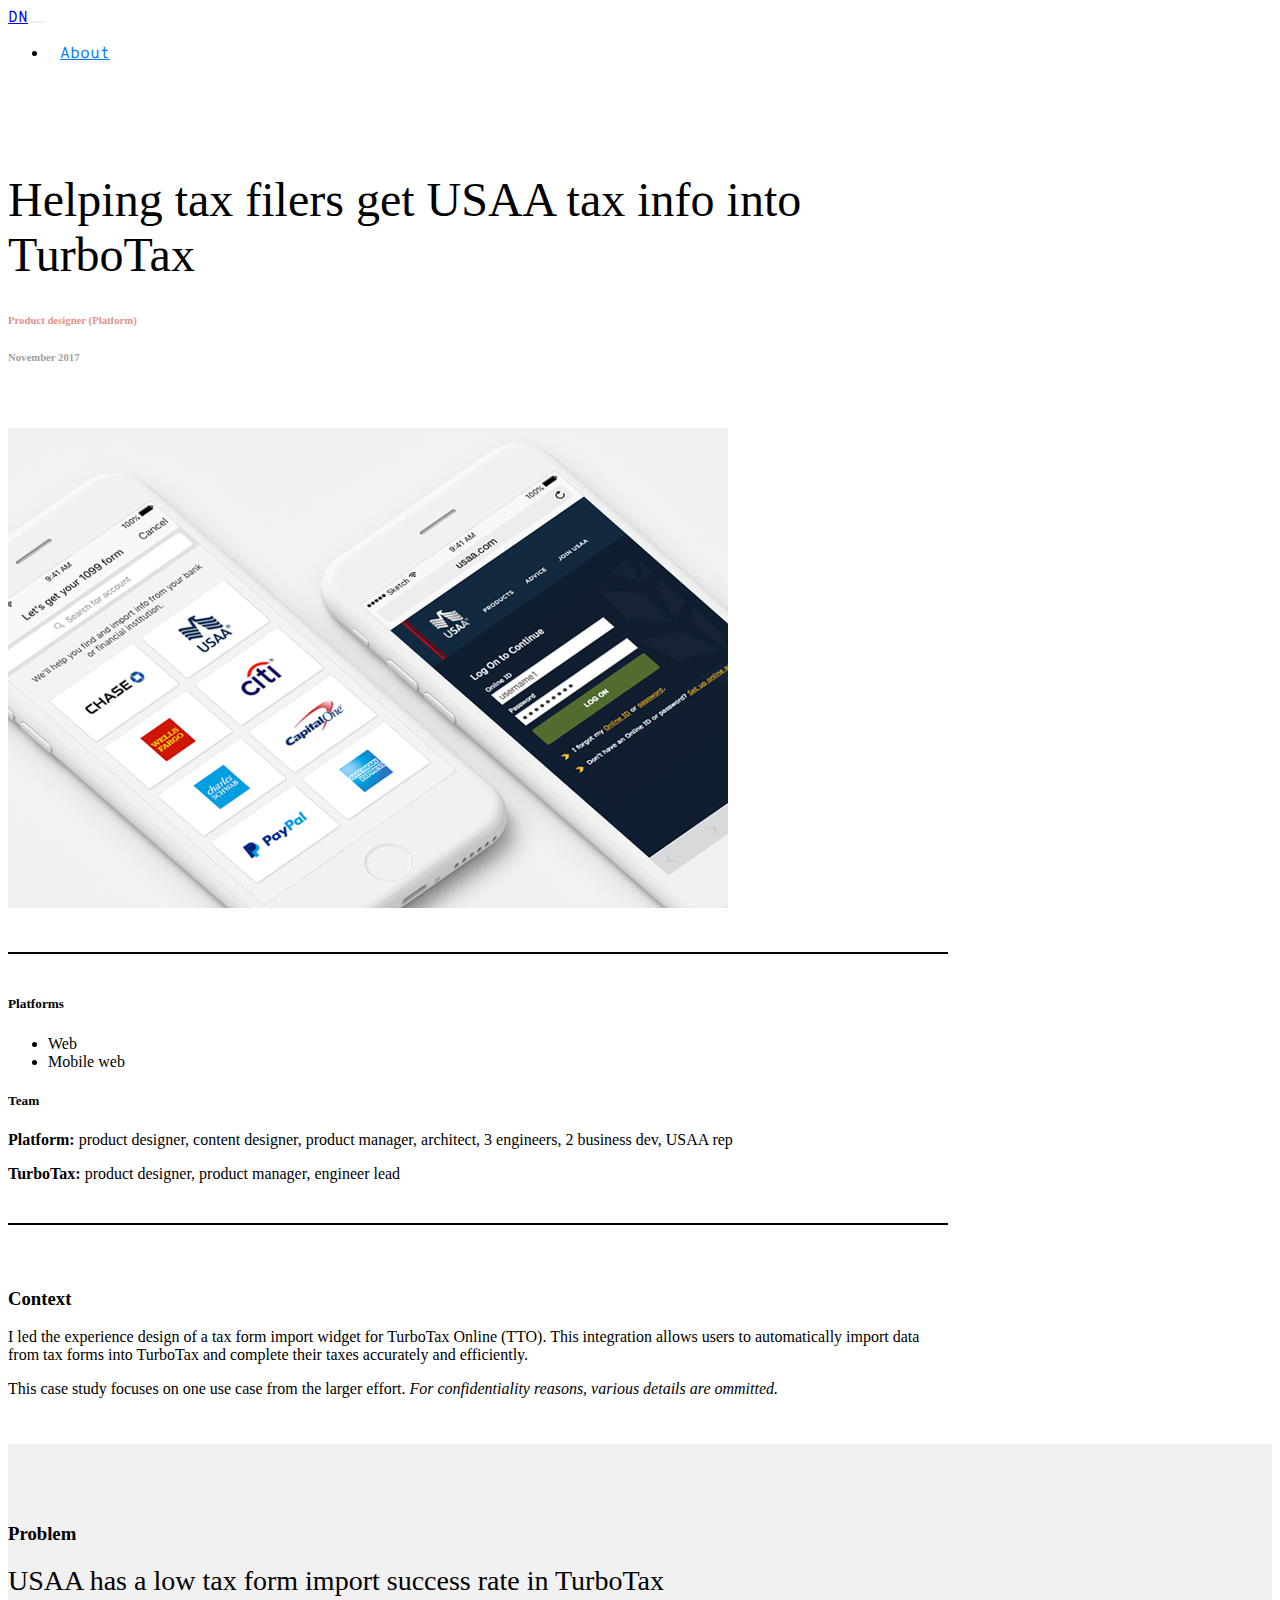
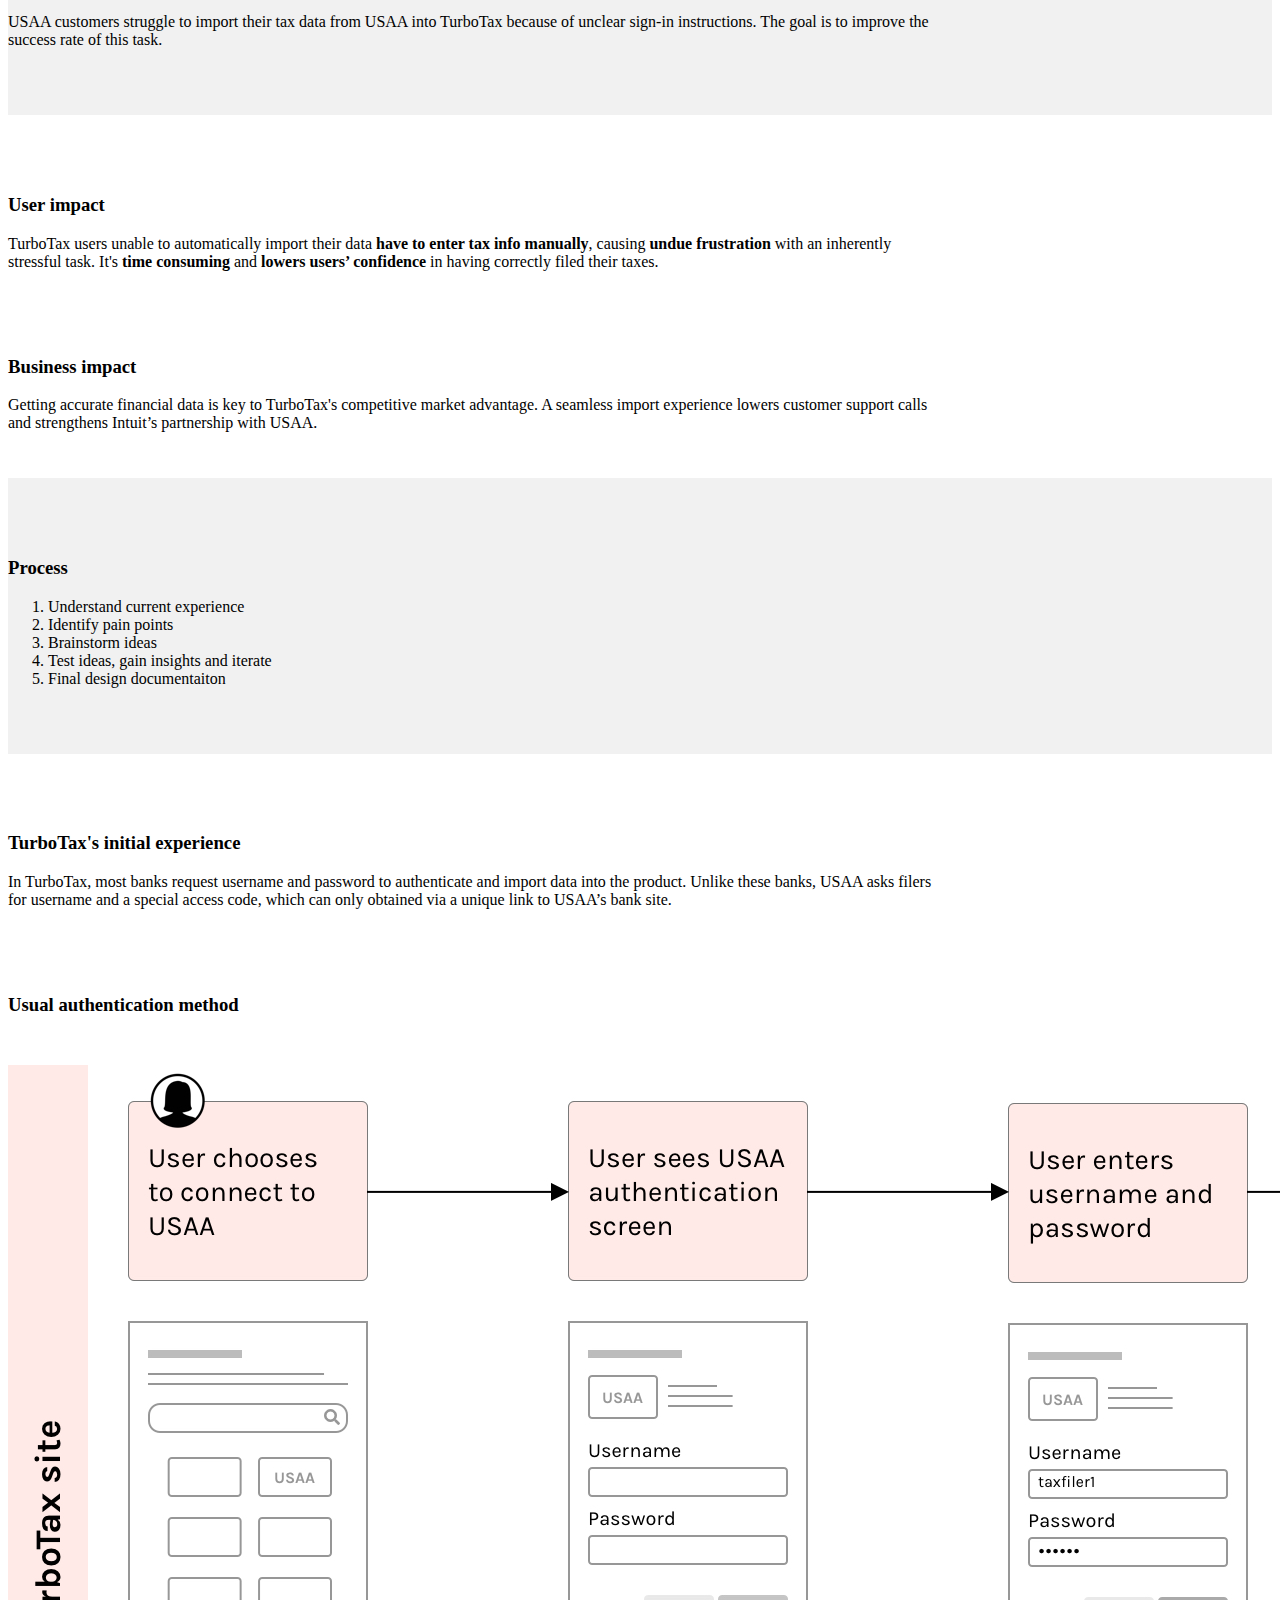
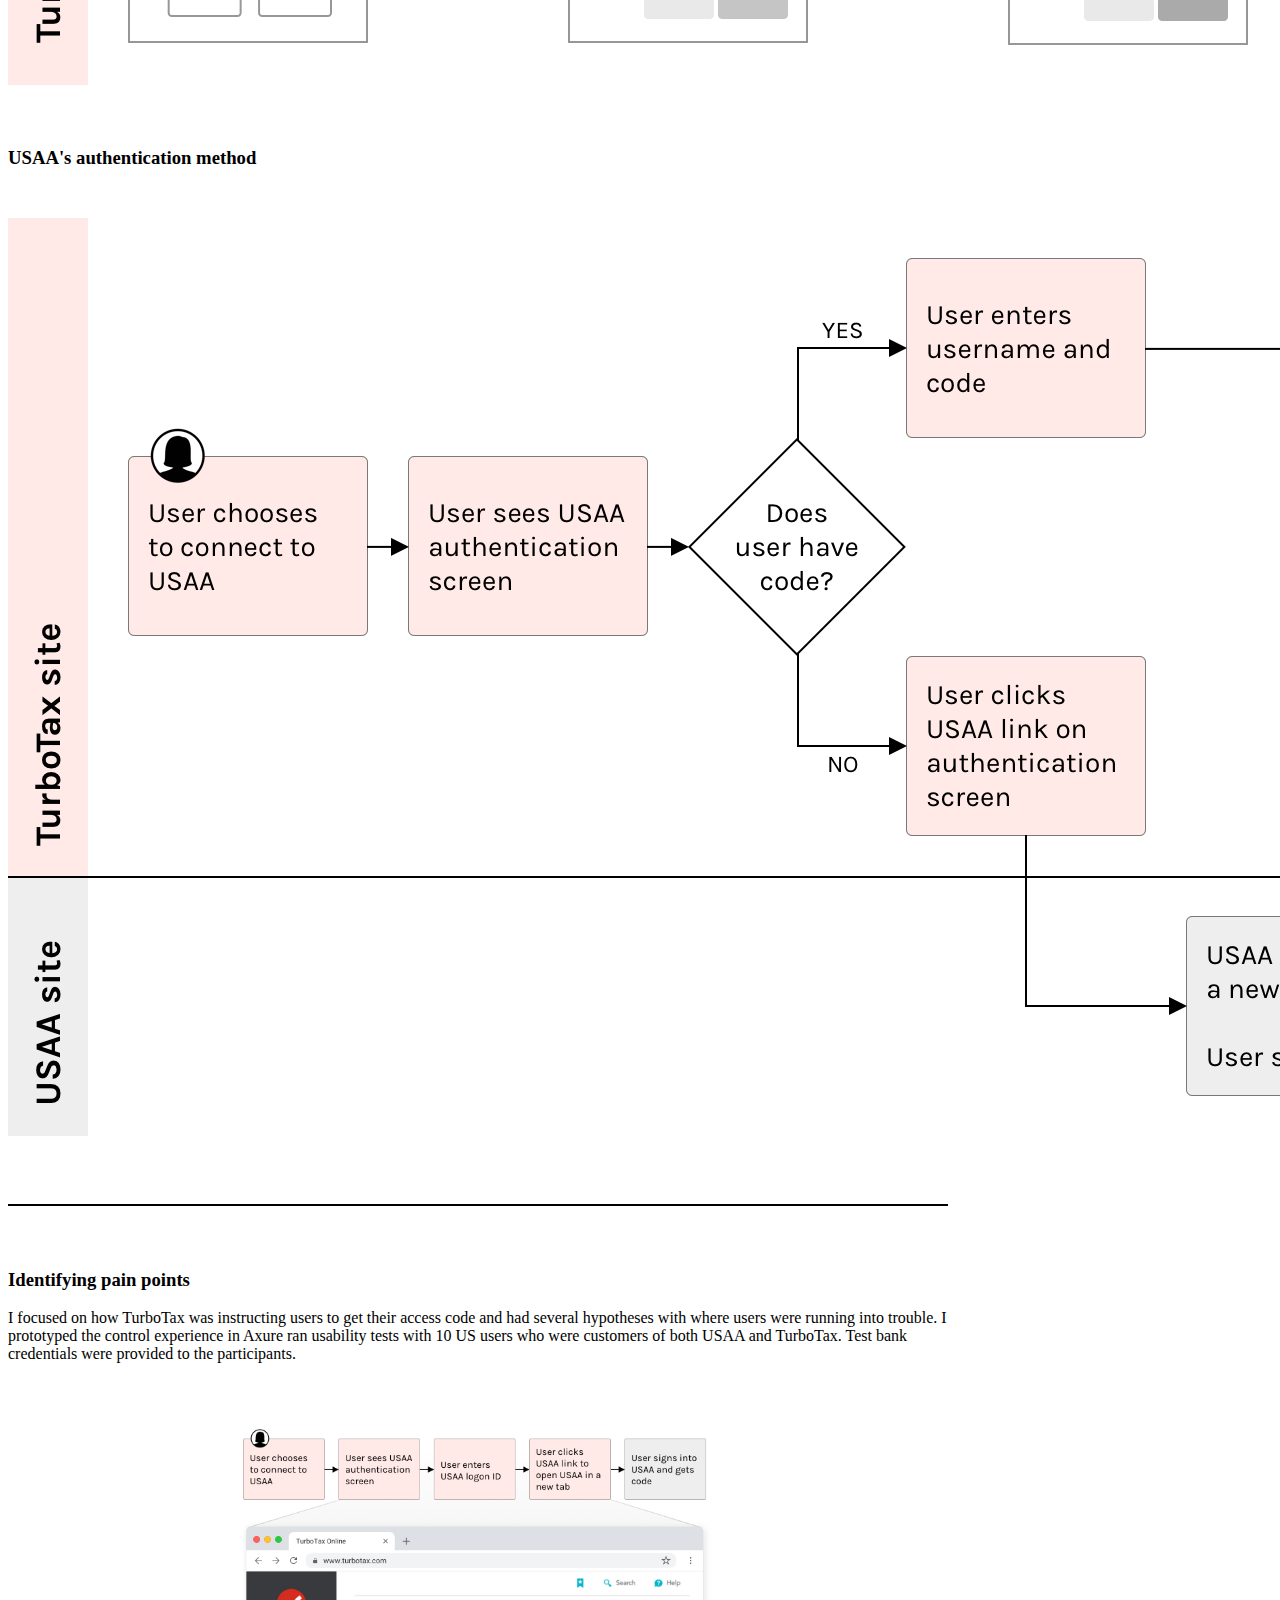
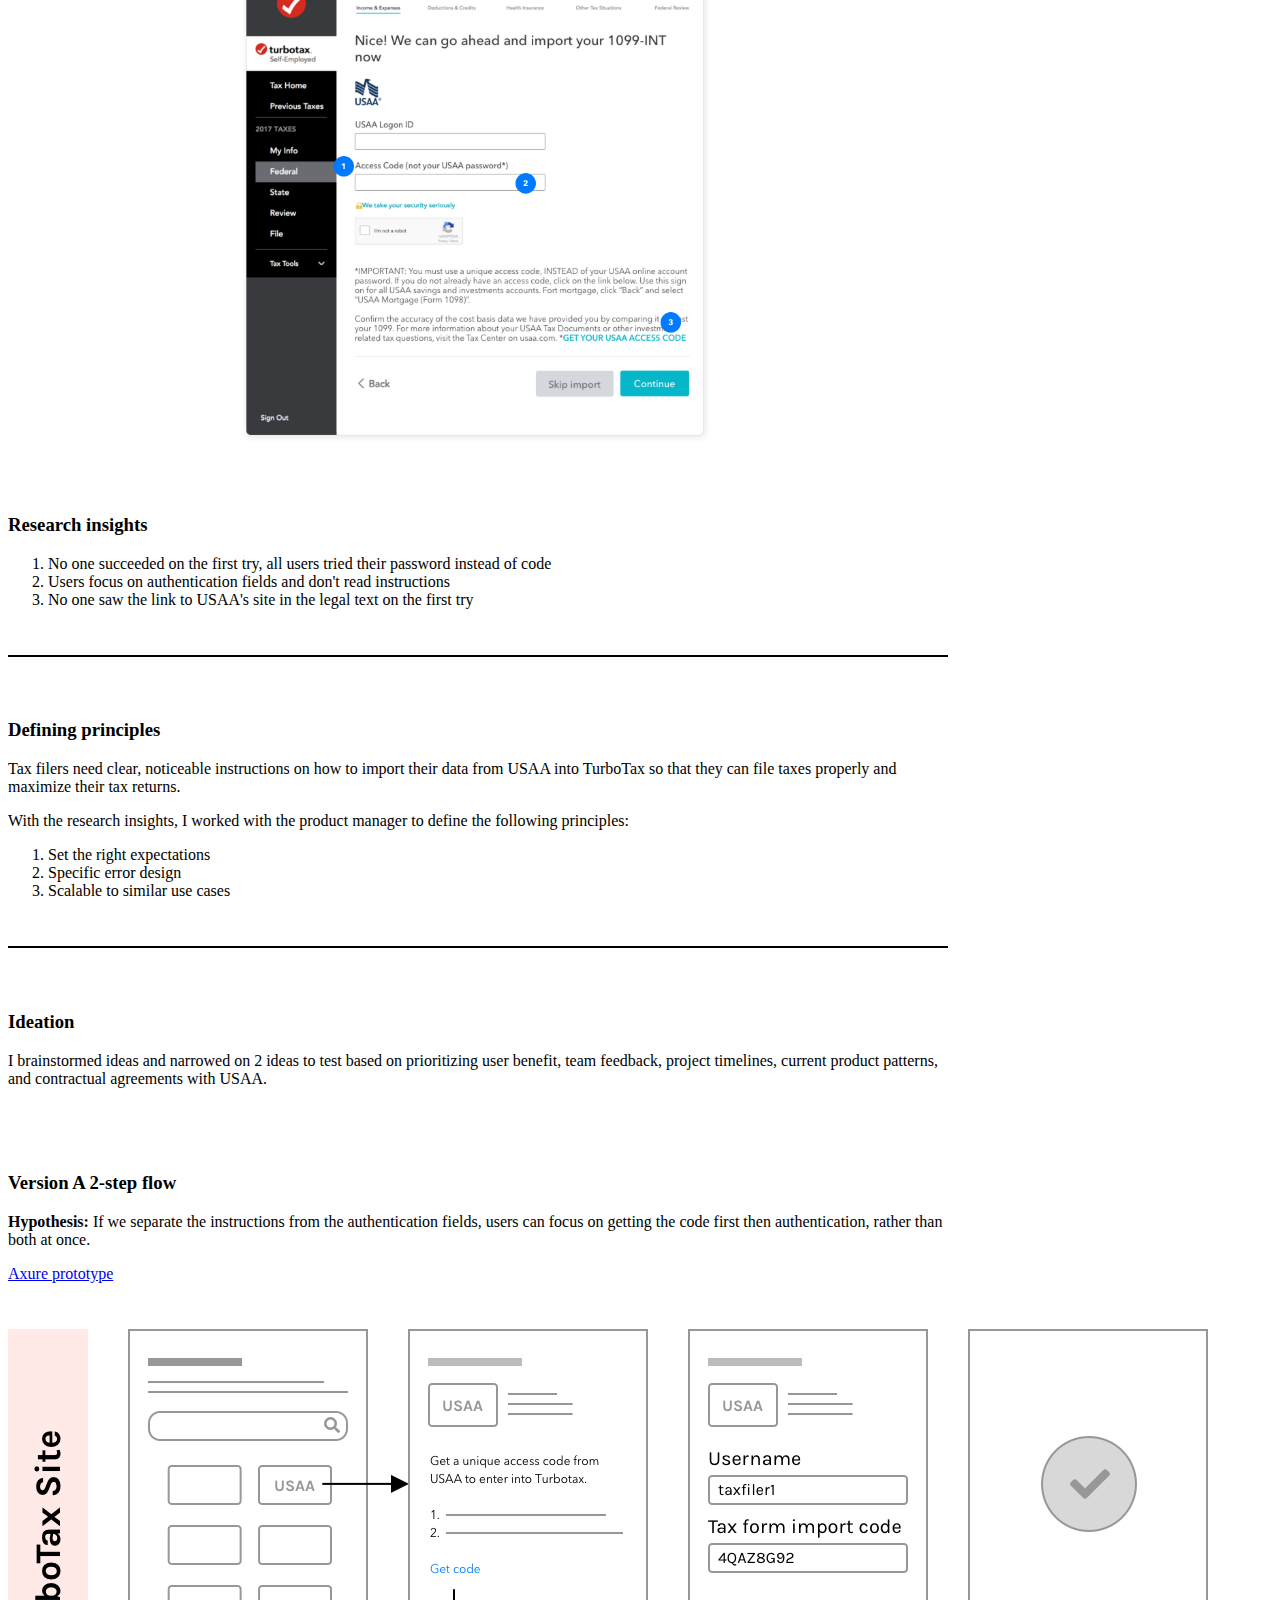
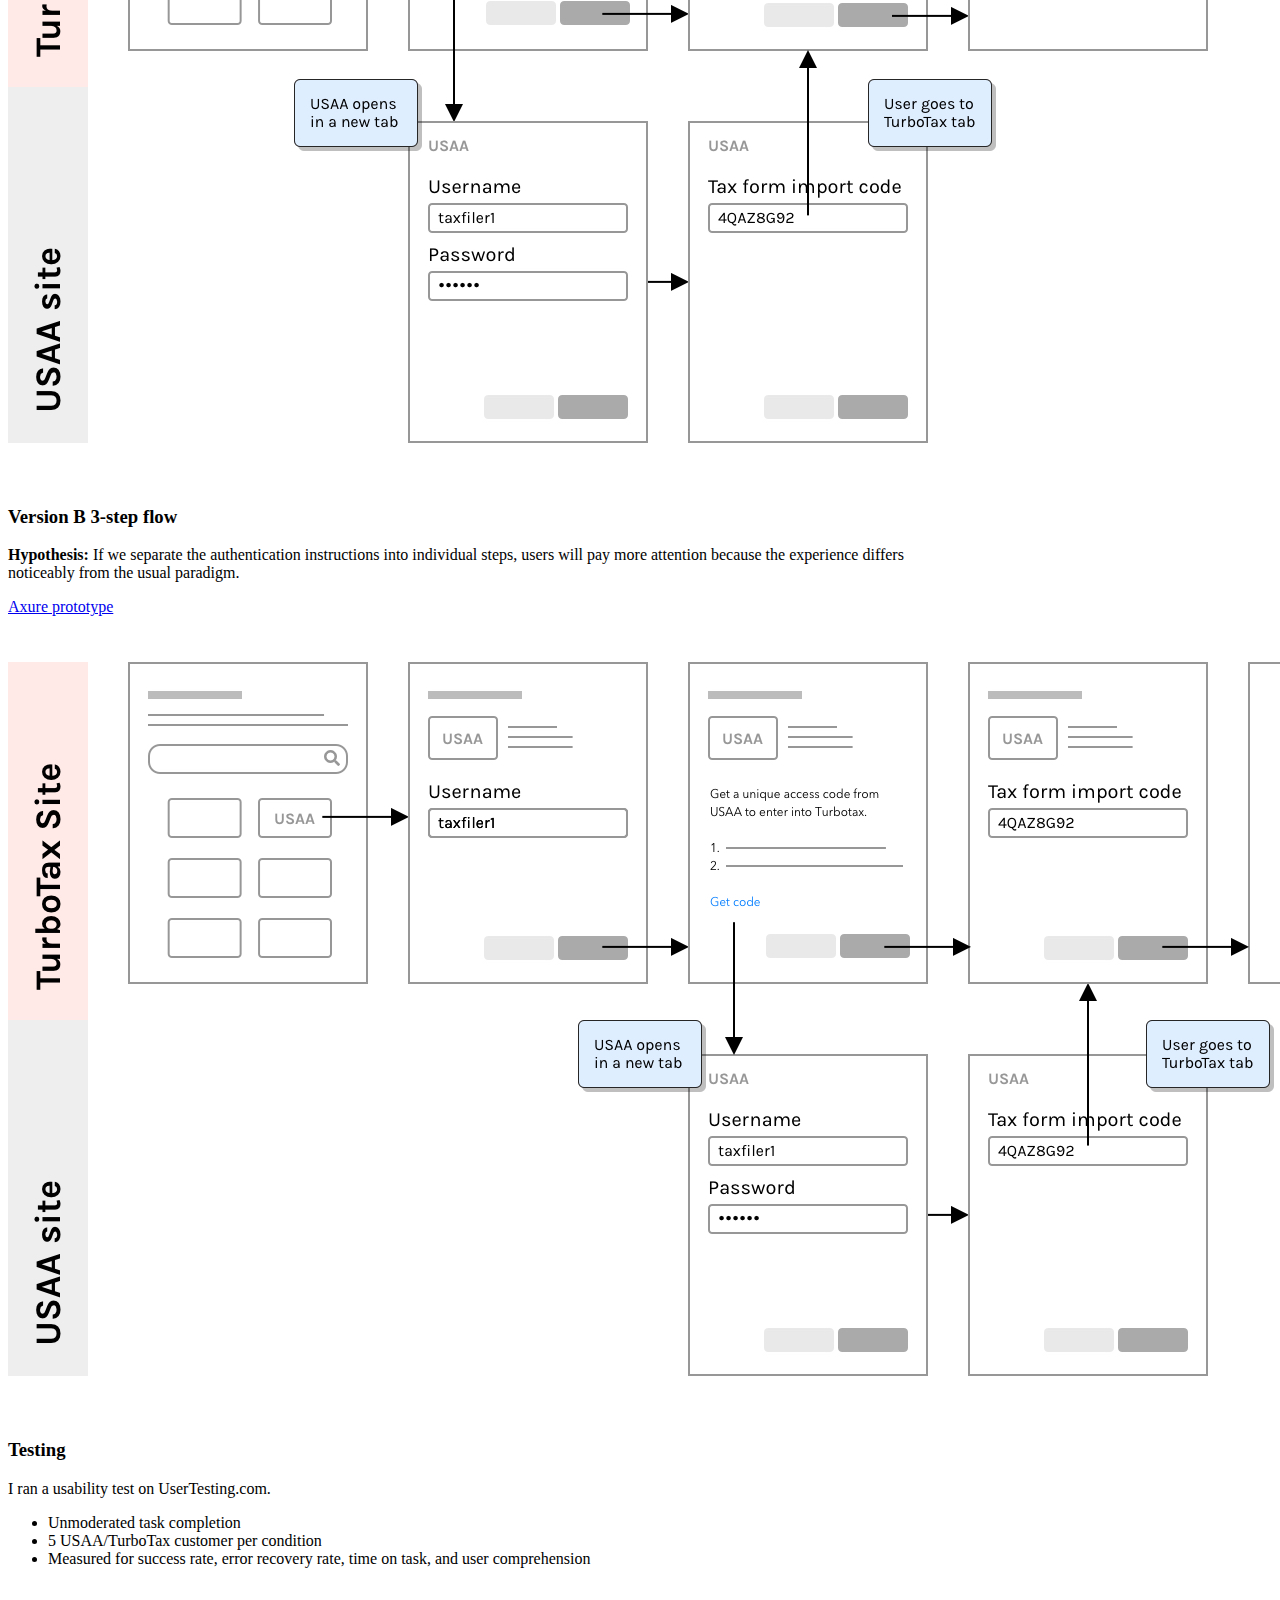
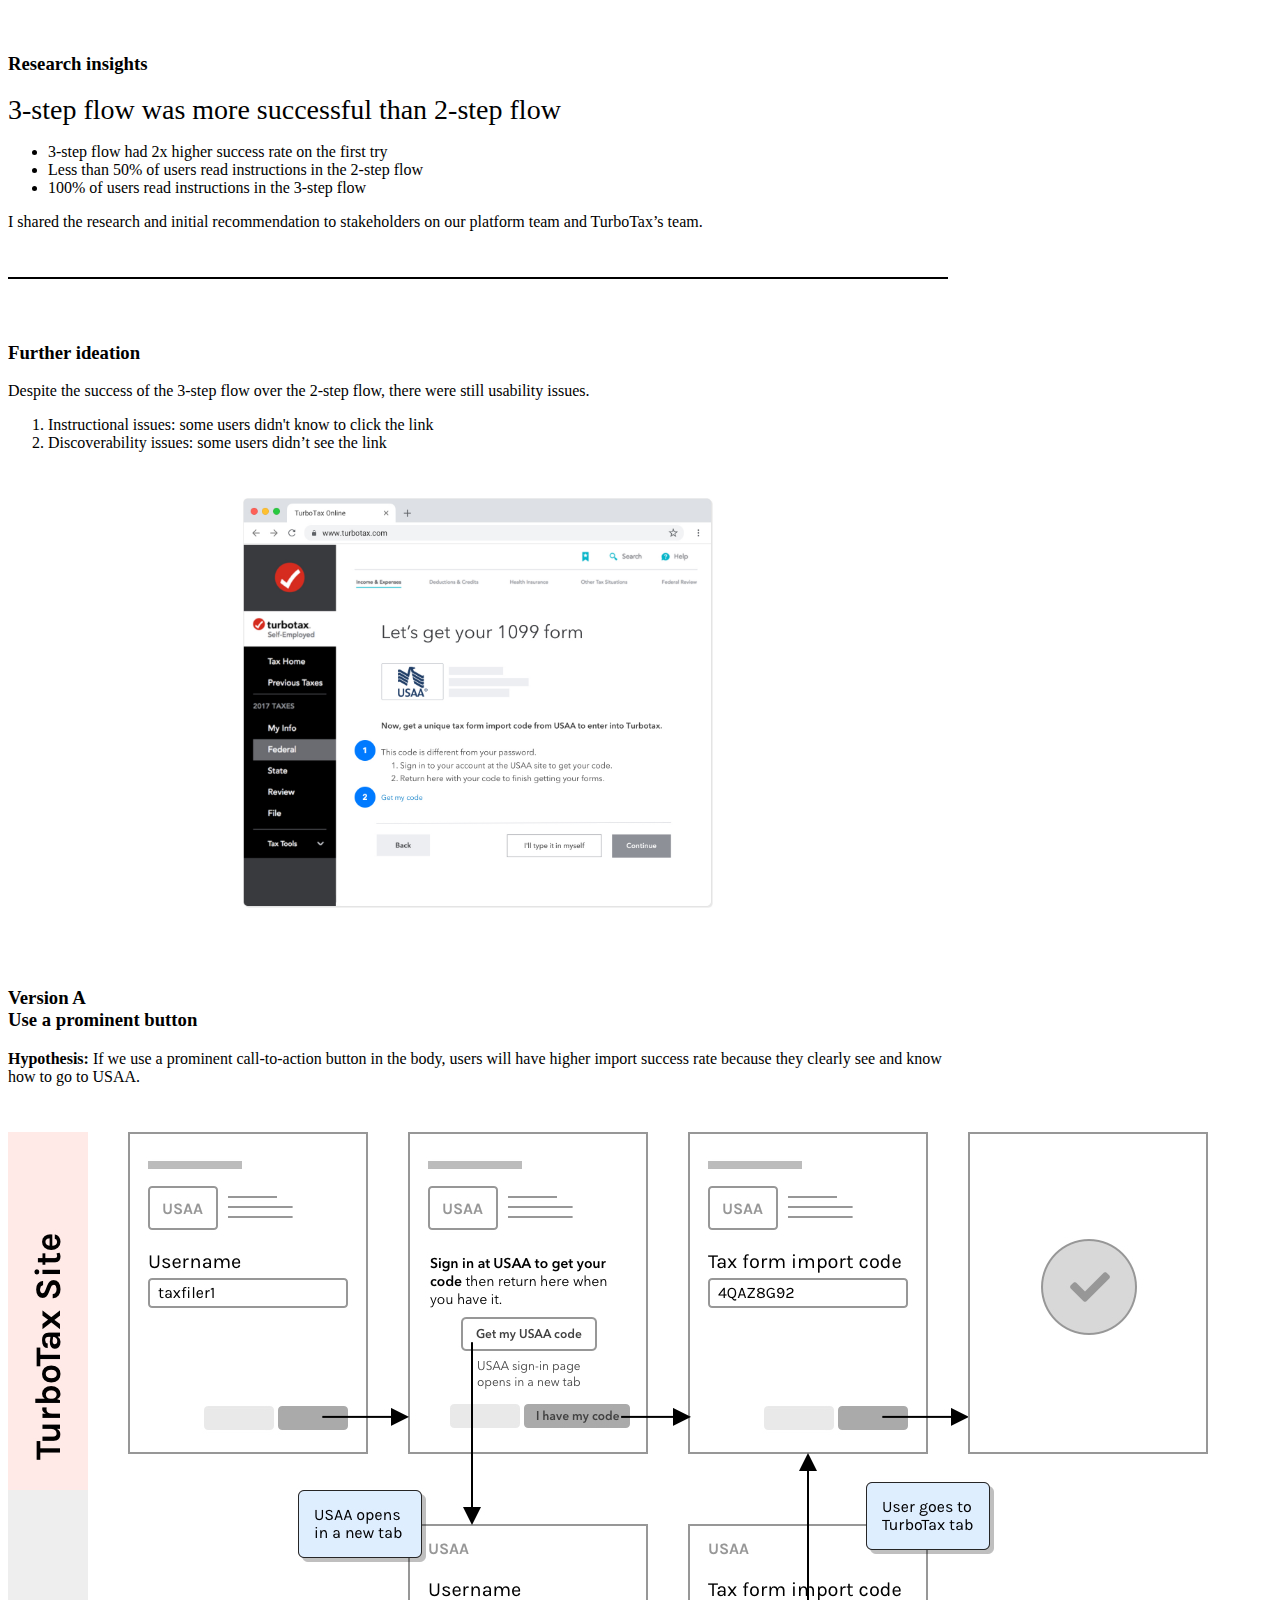
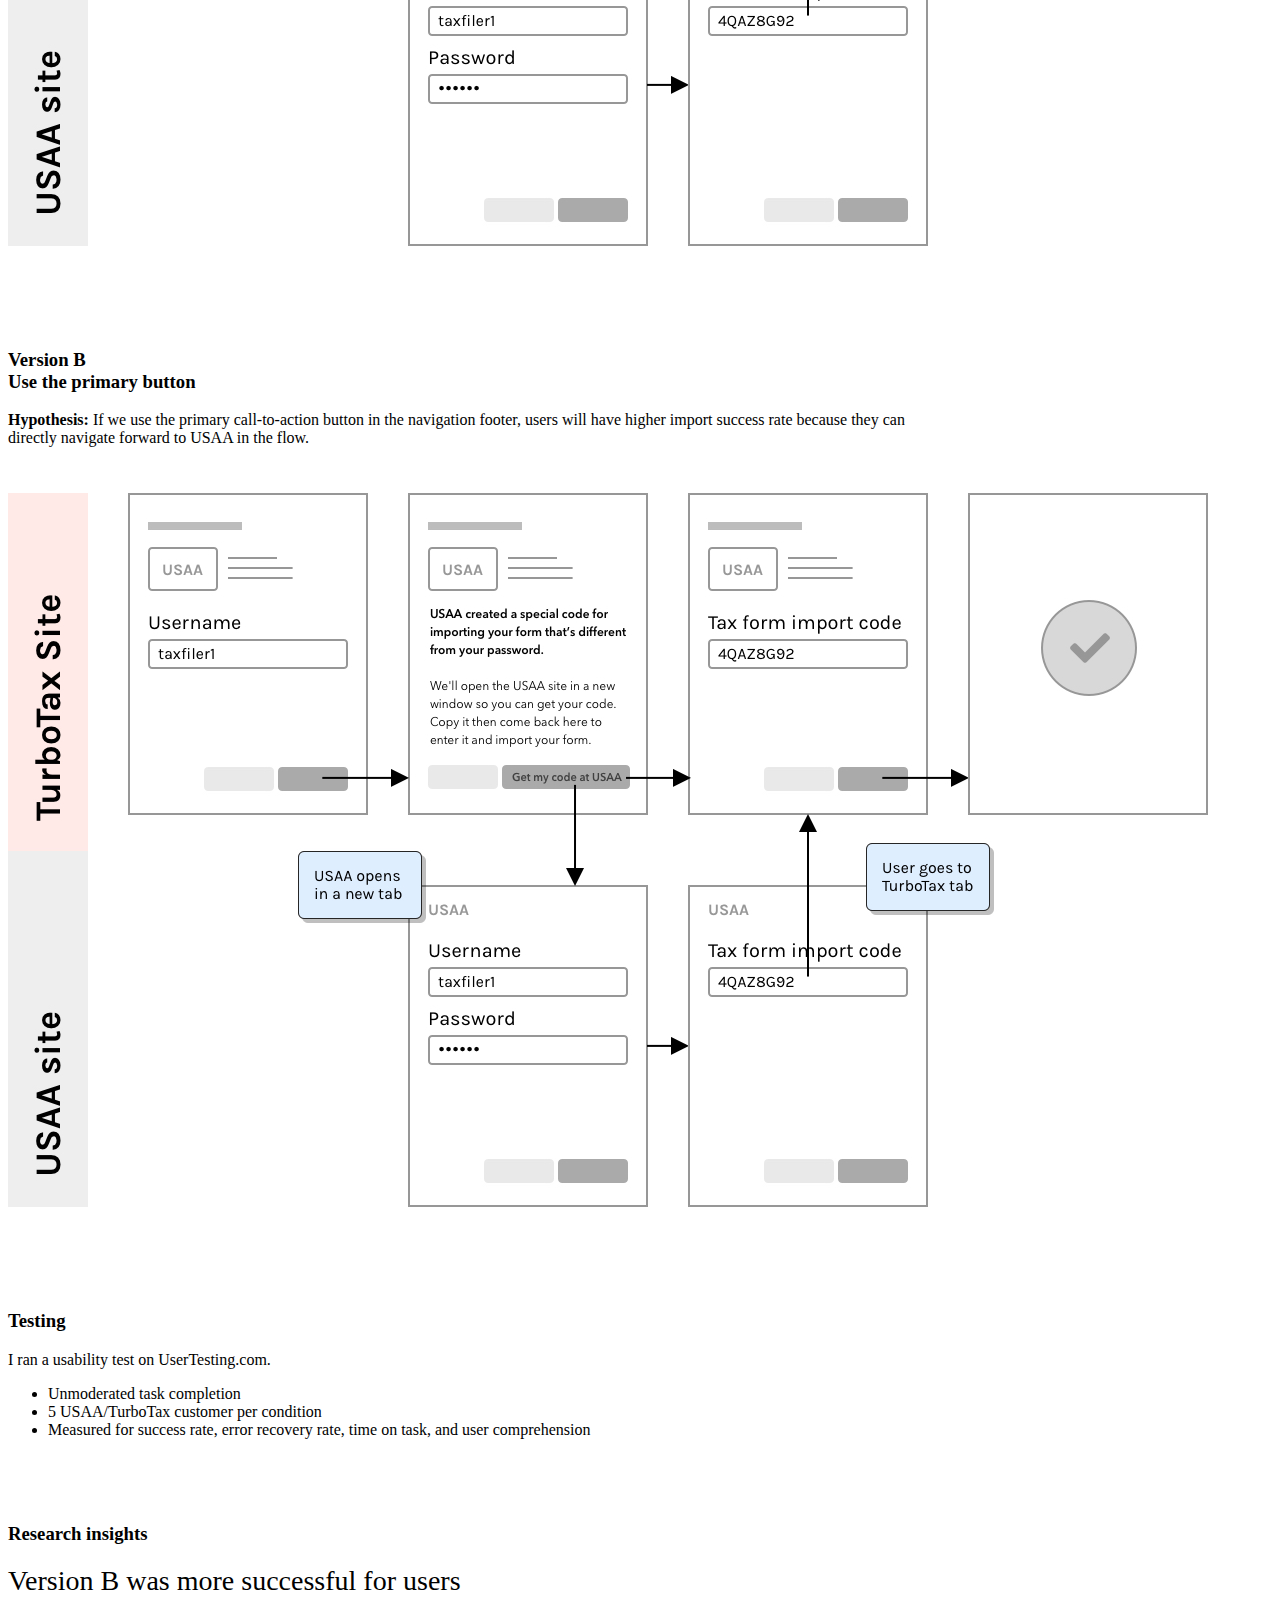
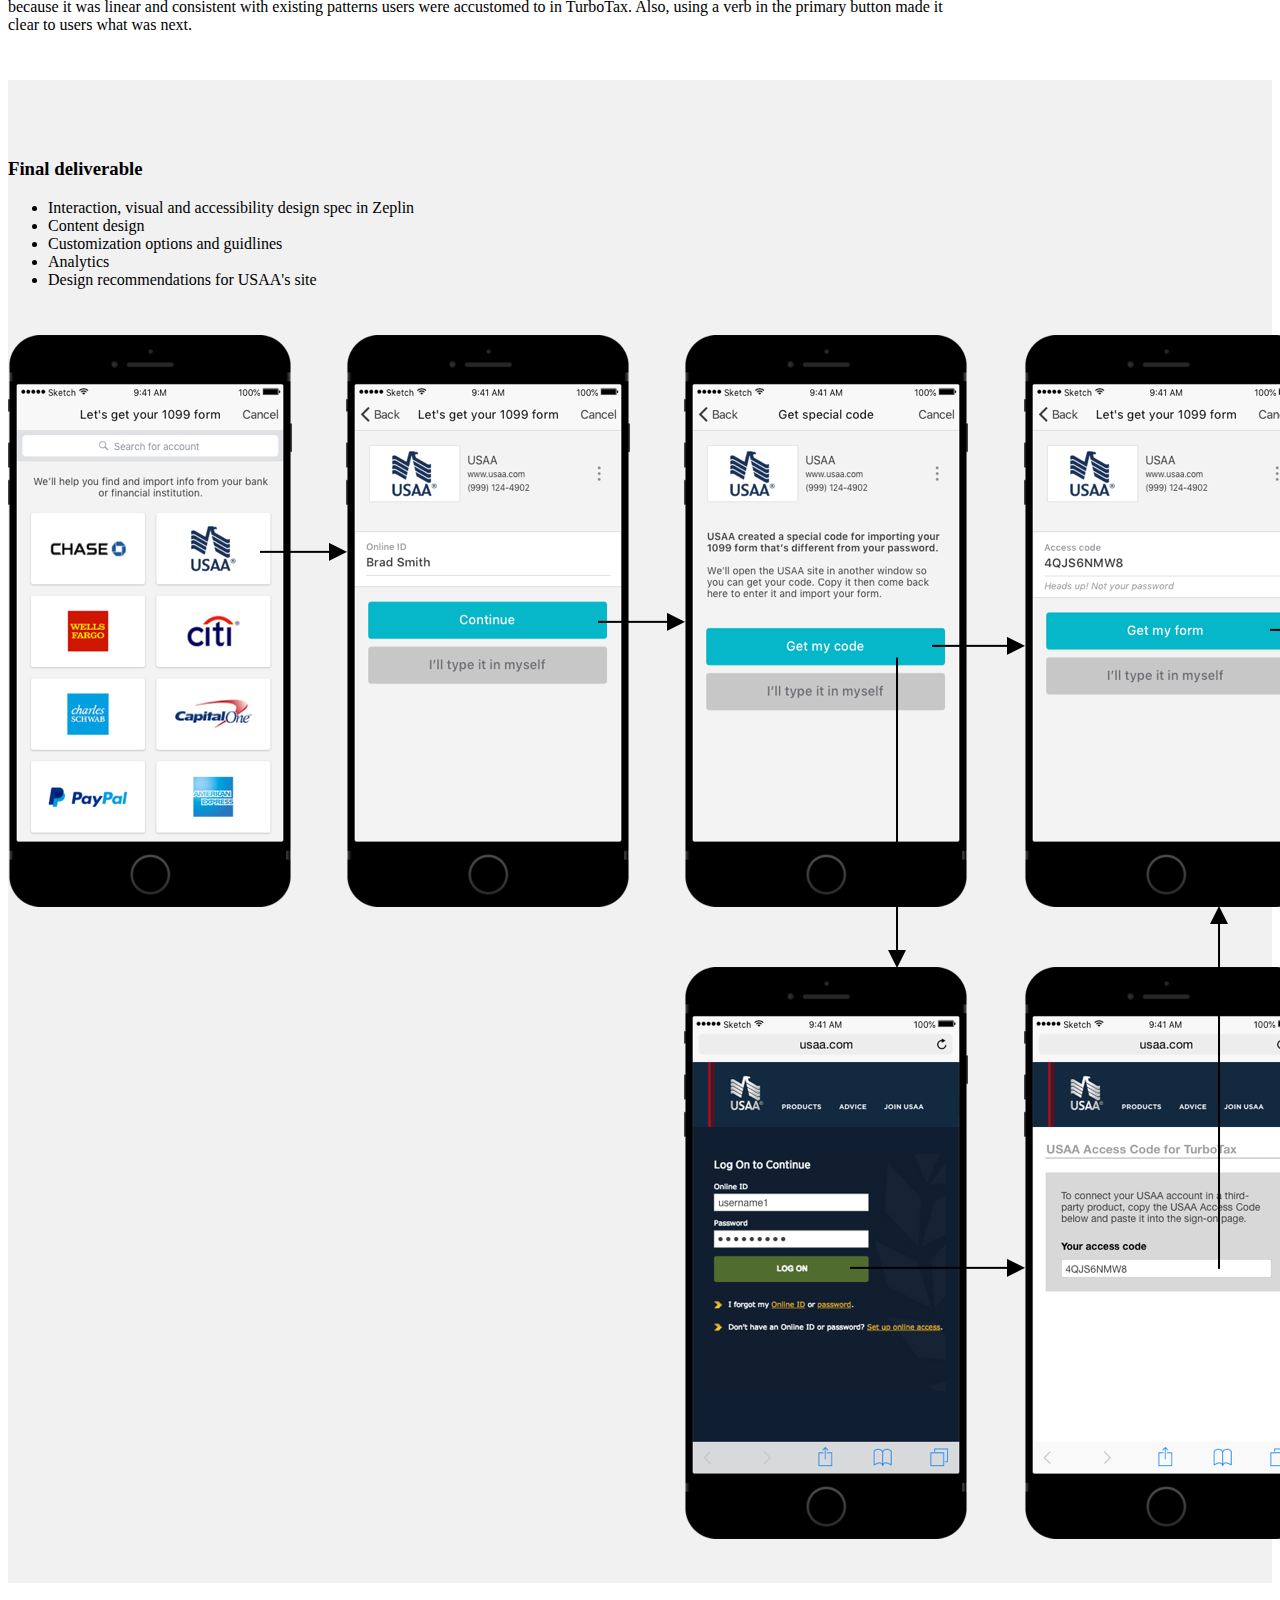
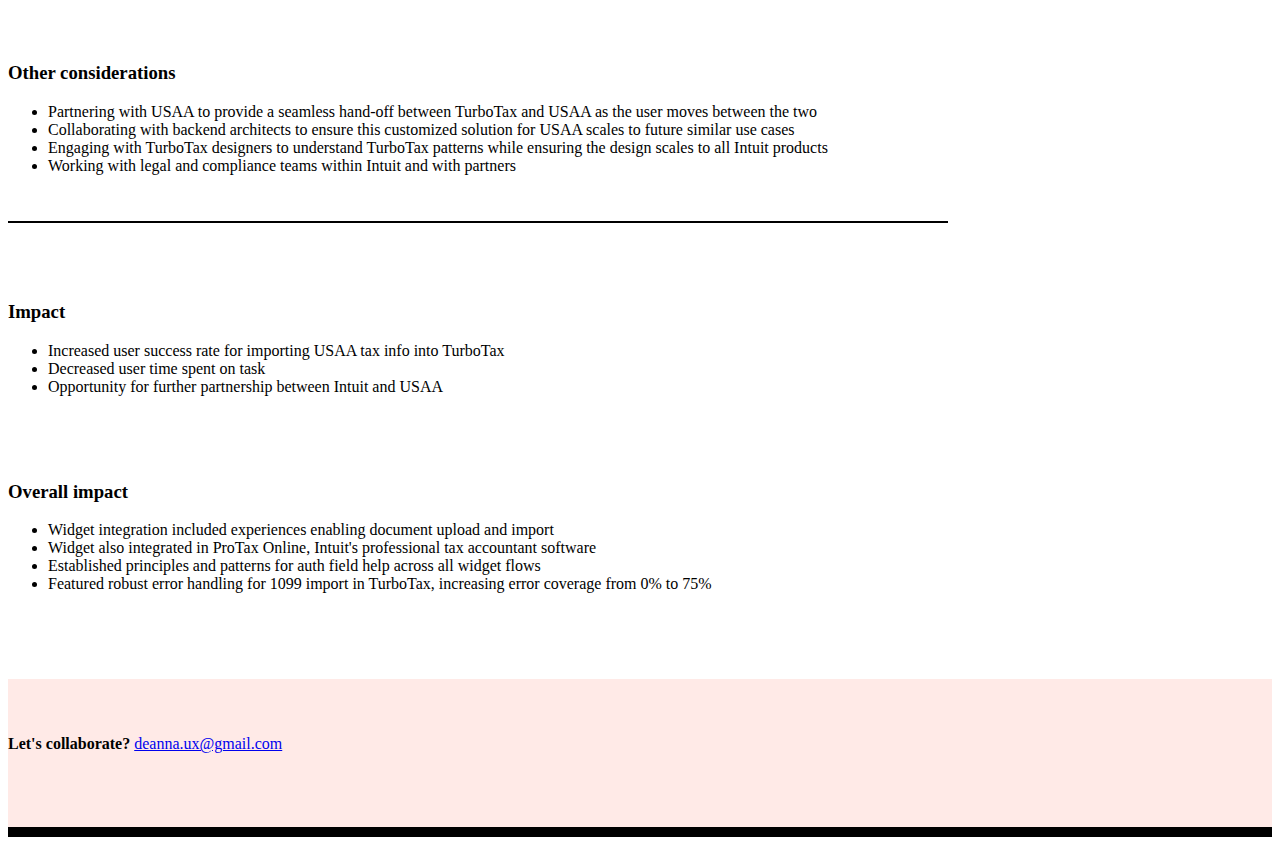
<file: turbotax.html>
<!DOCTYPE html>
<html lang="en">
    <head>
        <meta charset="utf-8">
        <meta http-equiv="X-UA-Compatible" content="IE=edge">
        <meta name="viewport" content="width=device-width, initial-scale=1">

        <title>Deanna Nguyen | Product Designer</title>
        <link rel="shortcut icon" type="image/x-icon" href="images/favicon.png"/>
        <link rel="stylesheet" href="https://use.fontawesome.com/releases/v5.5.0/css/all.css" integrity="sha384-B4dIYHKNBt8Bc12p+WXckhzcICo0wtJAoU8YZTY5qE0Id1GSseTk6S+L3BlXeVIU" crossorigin="anonymous">

        <!-- BOOTSTRAP -->
        <link rel="stylesheet" href="https://stackpath.bootstrapcdn.com/bootstrap/4.1.3/css/bootstrap.min.css" integrity="sha384-MCw98/SFnGE8fJT3GXwEOngsV7Zt27NXFoaoApmYm81iuXoPkFOJwJ8ERdknLPMO" crossorigin="anonymous">
        <link rel="stylesheet" type="text/css" href="css/styles.css">
        <link href="https://fonts.googleapis.com/css?family=Overpass+Mono" rel="stylesheet">

        <!-- Global site tag (gtag.js) - Google Analytics -->
        <script async src="https://www.googletagmanager.com/gtag/js?id=UA-131265762-1"></script>
        <script>
        window.dataLayer = window.dataLayer || [];
        function gtag(){dataLayer.push(arguments);}
        gtag('js', new Date());

        gtag('config', 'UA-131265762-1');
        </script>
    </head>

    <body>
        <div id="app">
            <!-- NAVBAR -->
            <nav class="navbar navbar-light sticky-top navbar-expand-sm">
                <div class="container">
                    <!-- BRAND -->
                    <a class="navbar-brand" href="index.html"><span style="font-family: Overpass Mono;">DN</span></a>
                    <button class="navbar-toggler" type="button" data-toggle="collapse" data-target="#navbarNav" aria-controls="navbarNav" aria-label="Toggle navigation">
                        <i class="fas fa-bars"></i>
                    </button>

                    <!-- LINKS -->
                    <div id="navbarNav" class="collapse navbar-collapse justify-content-end">
                        <div class="navbar-nav">
                            <ul class="navbar-nav">
                                <li class="nav-item">
                                    <a class="nav-link" href="about.html">About</a>
                                </li>
                            </ul>
                        </div>
                    </div>
                </div>
            </nav>

            <!-- BODY -->
            <div class="container">
                <div class="row">
                    <div class="col-md-7">
                        <div class="row d-none d-sm-block"></div>
                        <h1 class="display-4">Helping tax filers get USAA tax info into TurboTax</h1>
                        <h6><span style="color: #df9389;">Product designer (Platform)</span></h6>
                        <h6><span style="color: #a1a1a1;">November 2017</span></h6>
                    </div>
                    <div class="col-md-5">
                        <div class="row"></div>
                        <img src="images/ttoprev.jpg" class="img-fluid img-margin" alt="TurboTax preview photo">
                    </div>
                </div>
                <hr class="hr-case">
                <div class="row">
                    <div class="col-md-3">
                        <h5>Platforms</h5>
                        <ul>
                            <li>Web</li>
                            <li>Mobile web</li>
                        </ul>
                    </div>
                    <div class="col-md-9">
                        <h5>Team</h5>
                            <p><b>Platform:</b> product designer, content designer, product manager, architect, 3 engineers, 2 business dev, USAA rep</p>
                            <p><b>TurboTax:</b> product designer, product manager, engineer lead</p>
                        </div>
                </div>
                <hr class="hr-case-bot">
                <div class="row row-case">
                    <div class="col-md-3">
                        <h3>Context</h3>
                    </div>
                    <div class="col-md-9">
                        <p>I led the experience design of a tax form import widget for TurboTax Online (TTO). This integration allows users to automatically import data from tax forms into TurboTax and complete their taxes accurately and efficiently.</p>         
                        <p>This case study focuses on one use case from the larger effort. <i>For confidentiality reasons, various details are ommitted.</i></p>
                    </div>
                </div>
            </div>

            <div class="container-fluid-case">
                <div class="container">
                    <div class="row row-case">
                        <div class="col-md-3">
                            <h3>Problem</h3>
                        </div>
                        <div class="col-md-9">
                            <p><span style="font-size: 1.75rem; line-height: 1.2;">USAA has a low tax form import success rate in TurboTax</span></p>
                            <p>USAA customers struggle to import their tax data from USAA into TurboTax because of unclear sign-in instructions. The goal is to improve the success rate of this task.</p>
                        </div>
                    </div>
                </div>
            </div>

            <div class="container">
                <div class="row"></div>
                <div class="row row-case">
                    <div class="col-md-3">
                        <h3>User impact</h3>
                    </div>
                    <div class="col-md-9">
                        <p>TurboTax users unable to automatically import their data <b>have to enter tax info manually</b>, causing <b>undue frustration</b> with an inherently stressful task. It's <b>time consuming</b> and <b>lowers users’ confidence</b> in having correctly filed their taxes.</p>
                    </div>
                </div>
                <div class="row row-case">
                    <div class="col-md-3">
                        <h3>Business impact</h3>
                    </div>
                    <div class="col-md-9">
                        <p>Getting accurate financial data is key to TurboTax's competitive market advantage. A seamless import experience lowers customer support calls and strengthens Intuit’s partnership with USAA.</p>
                    </div>
                </div>
            </div>

            <div class="container-fluid-case">
                <div class="container">
                    <div class="row row-case">
                        <div class="col-md-3">
                            <h3>Process</h3>
                        </div>
                        <div class="col-md-9">
                            <ol>
                                <li>Understand current experience</li>
                                <li>Identify pain points</li>
                                <li>Brainstorm ideas</li>
                                <li>Test ideas, gain insights and iterate</li>
                                <li>Final design documentaiton</li>
                            </ol>
                        </div>
                    </div>
                </div>
            </div>

            <div class="container">
                <div class="row"></div>
                <div class="row row-case">
                    <div class="col-md-3">
                        <h3>TurboTax's initial experience</h3>
                    </div>
                    <div class="col-md-9">
                        <p>In TurboTax, most banks request username and password to authenticate and import data into the product. Unlike these banks, USAA asks filers for username and a special access code, which can only obtained via a unique link to USAA’s bank site.</p>
                    </div>
                </div>

                <div class="row row-case">
                    <div class="col-md-12">
                        <h3>Usual authentication method</h3>
                    </div>
                </div>
            </div>

            <div class="container">
                <div class="row-badge">
                    <div class="col-md-12">
                        <img src="images/ttousualflowchart.jpg" class="img-fluid img-margin" alt="2 step flow diagram">
                    </div> 
                </div>
            </div>

            <div class="container">
                <div class="row row-case">
                    <div class="col-md-12">
                        <h3>USAA's authentication method</h3>
                    </div>
                </div>
            </div>
            
            <div class="container">
                <div class="row-badge">
                    <div class="col-md-12">
                        <img src="images/ttousaaflowchart.jpg" class="img-fluid img-margin" alt="2 step flow diagram">
                    </div> 
                </div>
            </div>

            <div class="container">
                <div class="row"></div>
                <hr class="hr-case-bot">
                <div class="row row-case">
                    <div class="col-md-3">
                        <h3>Identifying pain points</h3>
                    </div>
                    <div class="col-md-9">
                        <p>
                            I focused on how TurboTax was instructing users to get their access code and had several hypotheses with where users were running into trouble. I prototyped the control experience in Axure ran usability tests with 10 US users who were customers of both USAA and TurboTax. Test bank credentials were provided to the participants.
                        </p>
                    </div>
                </div>
                
                <div class="row row-case">
                    <div class="parent"> 
                        <img src="images/ttocontrol.jpg" class="img-fluid img-2x">
                    </div>
                </div>

                <div class="row row-case">
                    <div class="col-md-3">
                        <h3>Research insights</h3>
                    </div>
                    <div class="col-md-9">
                        <ol>
                            <li>
                                No one succeeded on the first try, all users tried their password instead of code
                            </li>
                            <li>
                                Users focus on authentication fields and don't read instructions
                            </li>
                            <li>
                                No one saw the link to USAA's site in the legal text on the first try
                            </li>
                        </ol>
                    </div>
                </div>

                <hr class="hr-case-bot">
                <div class="row row-case">
                    <div class="col-md-3">
                        <h3>Defining principles</h3>
                    </div>
                    <div class="col-md-9">
                        <p>Tax filers need clear, noticeable instructions on how to import their data from USAA into TurboTax so that they can file taxes properly and maximize their tax returns.</p>
                        <p>With the research insights, I worked with the product manager to define the following principles:</p>
                        <ol>
                            <li>
                                Set the right expectations
                            </li>
                            <li>
                                Specific error design
                            </li>
                            <li>
                                Scalable to similar use cases
                            </li>
                        </ol>
                    </div>
                </div>

                <hr class="hr-case-bot">
                <div class="row row-case">
                    <div class="col-md-3">
                        <h3>Ideation</h3>
                    </div>
                    <div class="col-md-9">
                        <p>I brainstormed ideas and narrowed on 2 ideas to test based on prioritizing user benefit, team feedback, project timelines, current product patterns, and contractual agreements with USAA.</p>
                    </div>
                </div>
                
                <div class="row row-case">
                    <div class="col-md-3">
                        <h3>Version A 2-step flow</h3>
                    </div>
                    <div class="col-md-9">
                        <p><b>Hypothesis:</b> If we separate the instructions from the authentication fields, users can focus on getting the code first then authentication, rather than both at once.</p>
                        <p><a href="https://kx6zwr.axshare.com/turbotax_2.html" alt="2-step flow prototype" target="_blank">Axure prototype</a></p>
                    </div>
                </div>

                <div class="row row-badge">
                    <div class="col-md-12">
                        <img src="images/tto2stepflow.jpg" class="img-fluid img-margin" alt="2 step flow diagram">
                    </div>
                </div>

                <div class="row row-case">
                    <div class="col-md-3">
                        <h3>Version B 3-step flow</h3>
                    </div>
                    <div class="col-md-9">
                        <p><b>Hypothesis:</b> If we separate the authentication instructions into individual steps, users will pay more attention because the experience differs noticeably from the usual paradigm.</p>
                        <p><a href="https://sjpori.axshare.com/turbotax_2.html" alt="3-step flow prototype" target="_blank">Axure prototype</a></p>
                    </div>
                </div>

                <div class="row row-badge">
                    <div class="col-md-12">
                        <img src="images/tto3stepflow.jpg" class="img-fluid img-margin" alt="3 step flow diagram">
                    </div>
                </div>

                <div class="row row-case">
                    <div class="col-md-3">
                        <h3>Testing</h3>
                    </div>
                    <div class="col-md-9">
                        <p>I ran a usability test on UserTesting.com.</p>
                        <ul>
                            <li>Unmoderated task completion</li>
                            <li>5 USAA/TurboTax customer per condition</li>
                            <li>Measured for success rate, error recovery rate, time on task, and user comprehension</li>
                        </ul>
                    </div>
                </div>

                <div class="row row-case">
                    <div class="col-md-3">
                        <h3>Research insights</h3>
                    </div>
                    <div class="col-md-9">
                        <p><span style="font-size: 1.75rem; line-height: 1.2;">3-step flow was more successful than 2-step flow</span></p>
                        <ul>
                            <li>3-step flow had 2x higher success rate on the first try</li>
                            <li>Less than 50% of users read instructions in the 2-step flow</li>
                            <li>100% of users read instructions in the 3-step flow</li>
                        </ul>
                        <p>I shared the research and initial recommendation to stakeholders on our platform team and TurboTax’s team.</p>
                    </div>
                </div>

                <hr class="hr-case-bot">
                <div class="row row-case">
                    <div class="col-md-3">
                        <h3>Further ideation</h3>
                    </div>
                    <div class="col-md-9">
                        <p>Despite the success of the 3-step flow over the 2-step flow, there were still usability issues.</p>
                        <ol>
                            <li>Instructional issues: some users didn't know to click the link</li>
                            <li>Discoverability issues: some users didn’t see the link</li>
                        </ol>
                    </div>
                </div>
                
                <div class="row row-badge">
                    <div class="col-md-12">
                        <div class="parent"> 
                            <img src="images/tto3steppain.jpg" class="img-fluid img-2x">
                        </div>
                    </div>
                </div>

                <div class="row"></div>

                <div class="row row-case">
                    <div class="col-md-3">
                        <h3>Version A<br>Use a prominent button</h3>
                    </div>
                    <div class="col-md-9">
                        <p><b>Hypothesis:</b> If we use a prominent call-to-action button in the body, users will have higher import success rate because they clearly see and know how to go to USAA.</p>
                    </div>
                </div>

                <div class="container">
                    <div class="row-badge">
                        <div class="col-md-12">
                            <img src="images/ttotertiarycta.jpg" class="img-fluid img-margin" alt="2 step flow diagram">
                        </div> 
                    </div>
                </div>

                <div class="row"></div>

                <div class="row row-case">
                    <div class="col-md-3">
                        <h3>Version B<br>Use the primary button</h3>
                    </div>
                    <div class="col-md-9">
                        <p><b>Hypothesis:</b> If we use the primary call-to-action button in the navigation footer, users will have higher import success rate because they can directly navigate forward to USAA in the flow.</p>
                    </div>
                </div>

                <div class="container">
                    <div class="row-badge">
                        <div class="col-md-12">
                            <img src="images/ttoprimarycta.jpg" class="img-fluid img-margin" alt="2 step flow diagram">
                        </div> 
                    </div>
                </div>

                <div class="row"></div>
                
                <div class="row row-case">
                    <div class="col-md-3">
                        <h3>Testing</h3>
                    </div>
                    <div class="col-md-9">
                        <p>I ran a usability test on UserTesting.com.</p>
                        <ul>
                            <li>Unmoderated task completion</li>
                            <li>5 USAA/TurboTax customer per condition</li>
                            <li>Measured for success rate, error recovery rate, time on task, and user comprehension</li>
                        </ul>
                    </div>
                </div>

                <div class="row row-case">
                    <div class="col-md-3">
                        <h3>Research insights</h3>
                    </div>
                    <div class="col-md-9">
                        <p><span style="font-size: 1.75rem; line-height: 1.2;">Version B was more successful for users</span><br>because it was linear and consistent with existing patterns users were accustomed to in TurboTax. Also, using a verb in the primary button made it clear to users what was next.</p>
                    </div>
                </div> 
            </div>

            <div class="container-fluid-case">
                <div class="container">
                    <div class="row row-case">
                        <div class="col-md-3">
                            <h3>Final deliverable</h3>
                        </div>
                        <div class="col-md-9">
                            <ul>
                                <li>Interaction, visual and accessibility design spec in Zeplin</li>
                                <li>Content design</li>
                                <li>Customization options and guidlines</li>
                                <li>Analytics</li>
                                <li>Design recommendations for USAA's site</li>
                            </ul>
                        </div>
                    </div>
                </div>

                <div class="container">
                    <div class="row-badge">
                        <div class="col-md-12">
                            <img src="images/ttofinal.png" class="img-fluid img-margin" alt="final deliverable">
                        </div> 
                    </div>
                </div>
            </div>

            <div class="container">
                <div class="row"></div>
                <div class="row row-case">
                    <div class="col-md-3">
                        <h3>Other considerations</h3>
                    </div>
                    <div class="col-md-9">
                        <ul>
                            <li>Partnering with USAA to provide a seamless hand-off between TurboTax and USAA as the user moves between the two</li>
                            <li>Collaborating with backend architects to ensure this customized solution for USAA scales to future similar use cases</li>
                            <li>Engaging with TurboTax designers to understand TurboTax patterns while ensuring the design scales to all Intuit products</li>
                            <li>Working with legal and compliance teams within Intuit and with partners</li>
                        </ul>
                    </div>
                </div>
                <hr class="hr-case">
                <div class="row"></div>
                <div class="row row-case">
                    <div class="col-md-3">
                        <h3>Impact</h3>
                    </div>
                    <div class="col-md-9">
                        <ul>
                            <li>Increased user success rate for importing USAA tax info into TurboTax</li>
                            <li>Decreased user time spent on task</li>
                            <li>Opportunity for further partnership between Intuit and USAA</li>
                        </ul>
                    </div>
                </div>
                <div class="row row-case">
                    <div class="col-md-3">
                        <h3>Overall impact</h3>
                    </div>
                    <div class="col-md-9">
                        <ul>
                            <li>Widget integration included experiences enabling document upload and import</li>
                            <li>Widget also integrated in ProTax Online, Intuit's professional tax accountant software</li>
                            <li>Established principles and patterns for auth field help across all widget flows</li>
                            <li>Featured robust error handling for 1099 import in TurboTax, increasing error coverage from 0% to 75%</li>
                        </ul>
                    </div>
                </div>
                <div class="row"></div>
            </div>
                
            <!-- FOOTER -->
            <div class="container-fluid-contact" id="contact">
                <div class="container">
                    <div class="row row-contact">
                        <div class="col-md-12">
                            <p><b>Let's collaborate?</b> <a href="mailto:deanna.ux@gmail.com">deanna.ux@gmail.com</a></p>
                            <p class="text-tight">
                                <a href="https://www.linkedin.com/in/deannangyn/" alt="linkedin" target="_blank"><i class="fab fa-linkedin-in fa-lg"></i></a>
                                <a href="https://github.com/deannanguyen" alt="github" target="_blank"><i class="fab fa-github fa-lg"></i></a>
                                <a href="https://open.spotify.com/user/1225161612?si=xrS7DWjCRcCQL1ZONlMI9w" alt="spotify" target="_blank"><i class="fab fa-spotify fa-lg"></i></a>
                            </p>
                        </div>
                    </div>
                </div>
            </div>

            <div class="container-fluid-bar">
                <div class="row-footer-bottom"></div>
            </div>
        </div>
        <script src="https://code.jquery.com/jquery-3.3.1.slim.min.js" integrity="sha384-q8i/X+965DzO0rT7abK41JStQIAqVgRVzpbzo5smXKp4YfRvH+8abtTE1Pi6jizo" crossorigin="anonymous"></script>
        <script src="https://stackpath.bootstrapcdn.com/bootstrap/4.1.3/js/bootstrap.min.js" integrity="sha384-ChfqqxuZUCnJSK3+MXmPNIyE6ZbWh2IMqE241rYiqJxyMiZ6OW/JmZQ5stwEULTy" crossorigin="anonymous"></script>
    </body>
</html>
</file>
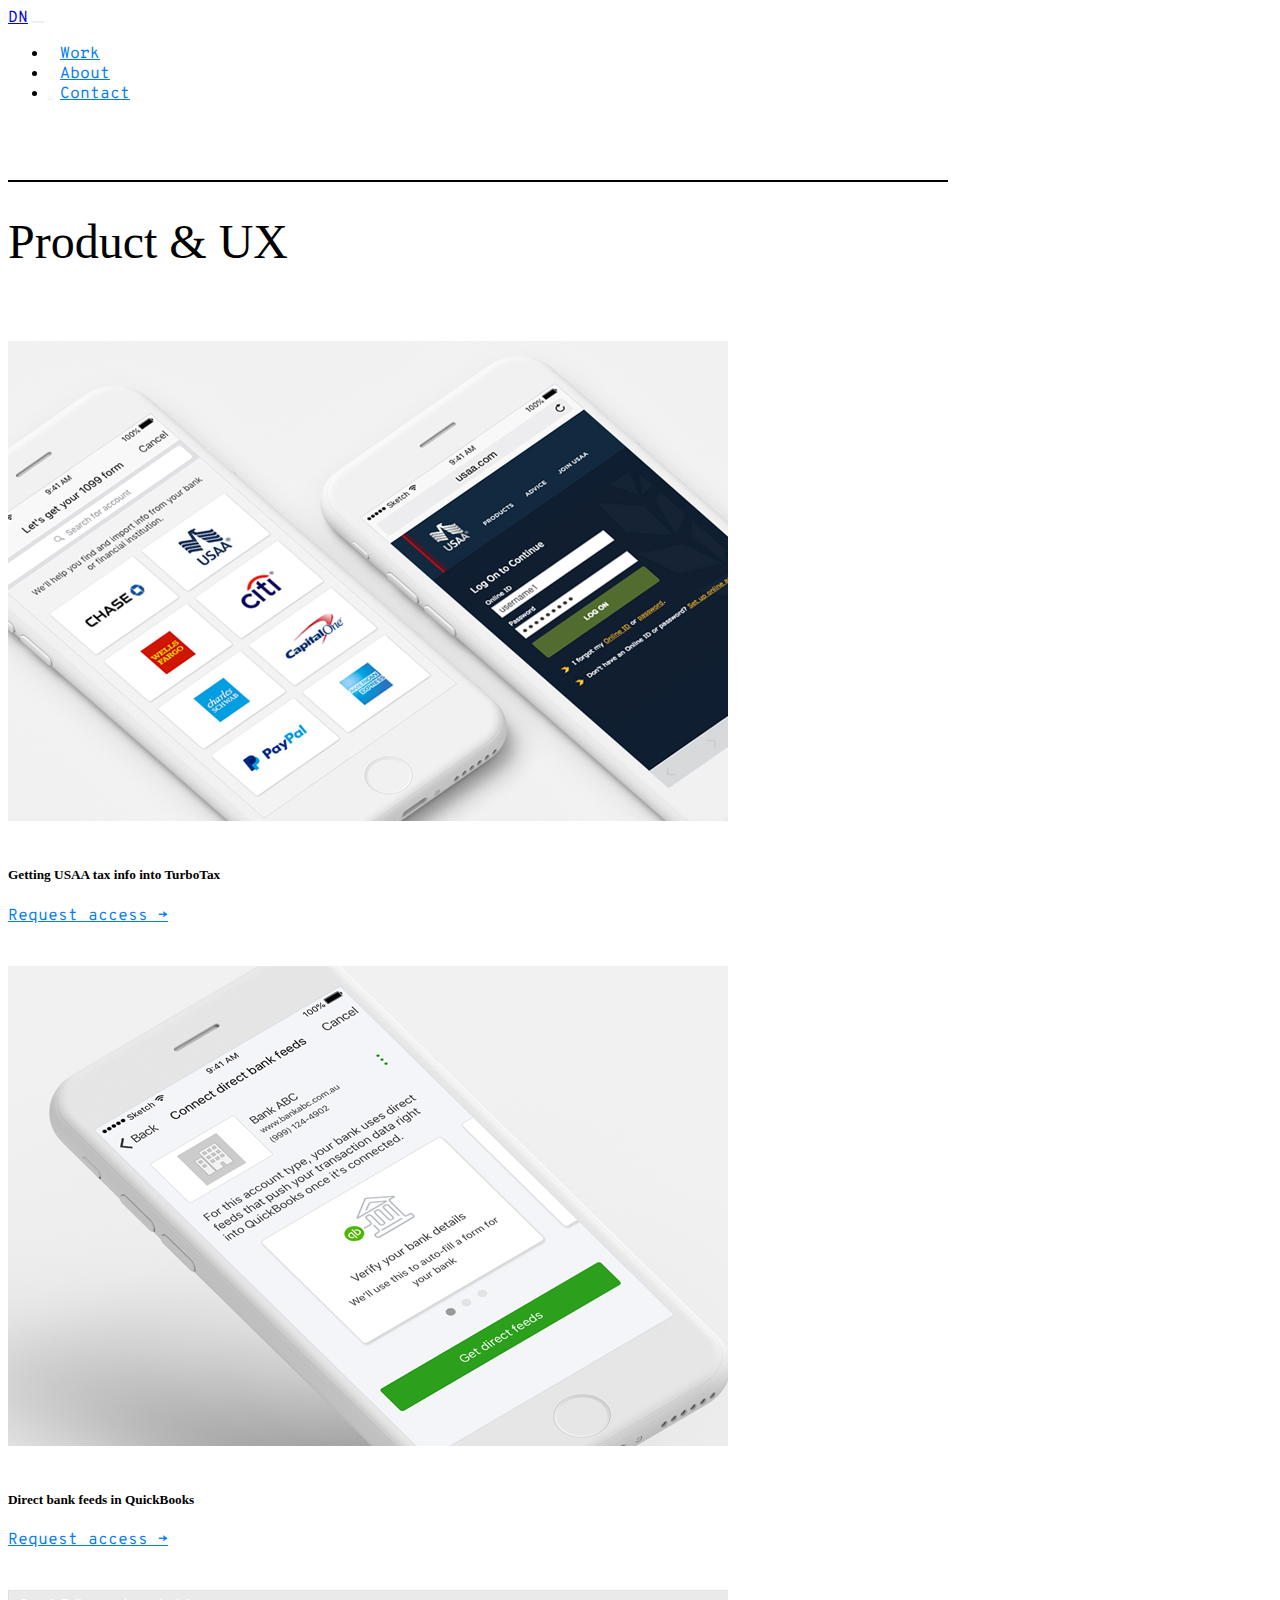
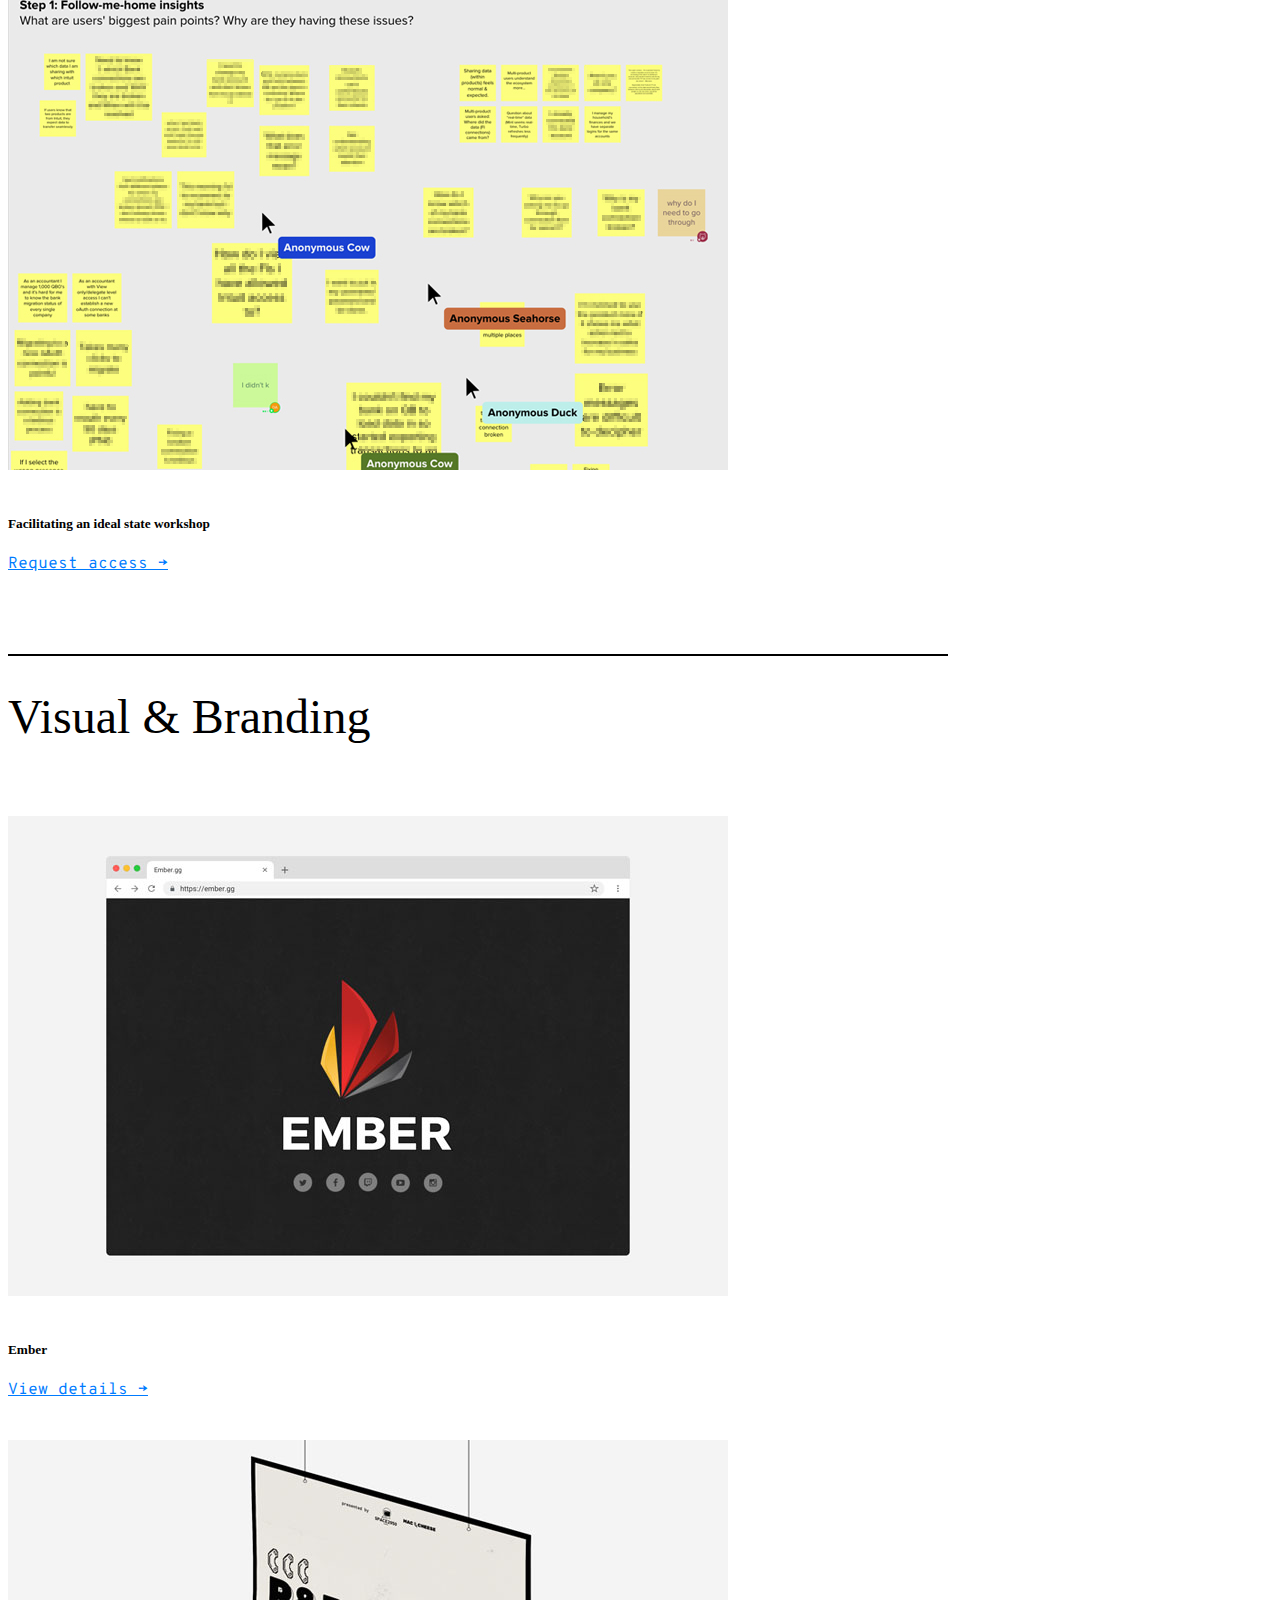
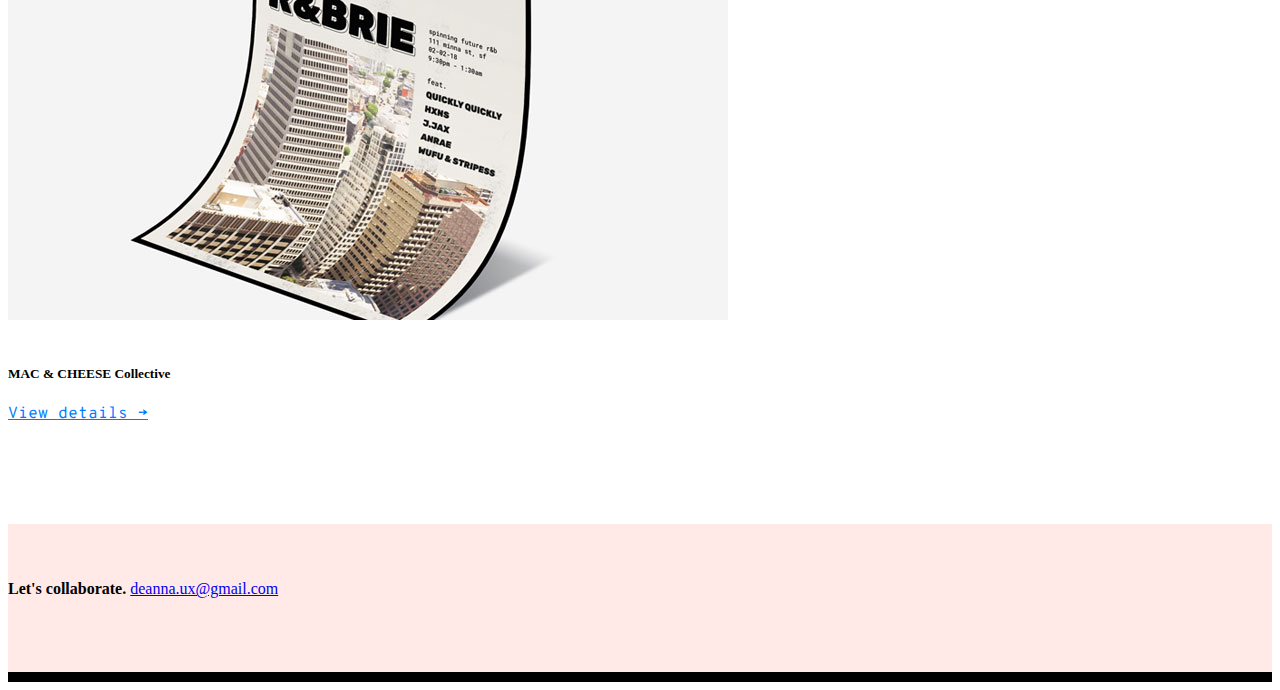
<file: work.html>
<!DOCTYPE html>
<html lang="en">
    <head>
        <meta charset="utf-8">
        <meta http-equiv="X-UA-Compatible" content="IE=edge">
        <meta name="viewport" content="width=device-width, initial-scale=1">

        <title>Deanna Nguyen | Product Designer</title>
        <link rel="shortcut icon" type="image/x-icon" href="images/favicon.png"/>
        <link rel="stylesheet" href="https://use.fontawesome.com/releases/v5.5.0/css/all.css" integrity="sha384-B4dIYHKNBt8Bc12p+WXckhzcICo0wtJAoU8YZTY5qE0Id1GSseTk6S+L3BlXeVIU" crossorigin="anonymous">

        <!-- BOOTSTRAP -->
        <link rel="stylesheet" href="https://stackpath.bootstrapcdn.com/bootstrap/4.1.3/css/bootstrap.min.css" integrity="sha384-MCw98/SFnGE8fJT3GXwEOngsV7Zt27NXFoaoApmYm81iuXoPkFOJwJ8ERdknLPMO" crossorigin="anonymous">
        <link rel="stylesheet" type="text/css" href="css/styles.css">
        <link href="https://fonts.googleapis.com/css?family=Overpass+Mono" rel="stylesheet">

        <!-- Global site tag (gtag.js) - Google Analytics -->
        <script async src="https://www.googletagmanager.com/gtag/js?id=UA-131265762-1"></script>
        <script>
        window.dataLayer = window.dataLayer || [];
        function gtag(){dataLayer.push(arguments);}
        gtag('js', new Date());

        gtag('config', 'UA-131265762-1');
        </script>
    </head>

    <body>
        <div id="app">
            <!-- NAVBAR -->
            <nav class="navbar navbar-light sticky-top navbar-expand-sm">
                <div class="container">
                    <!-- BRAND -->
                    <a class="navbar-brand" href="index.html"><span style="font-family: Overpass Mono;">DN</span></a>
                    <button class="navbar-toggler" type="button" data-toggle="collapse" data-target="#navbarNav" aria-controls="navbarNav" aria-label="Toggle navigation">
                        <i class="fas fa-bars"></i>
                    </button>

                    <!-- LINKS -->
                    <div id="navbarNav" class="collapse navbar-collapse justify-content-end">
                        <div class="navbar-nav">
                            <ul class="navbar-nav">
                                <li class="nav-item">
                                    <a class="nav-link" href="work.html">Work</a>
                                </li>
                                <li class="nav-item">
                                    <a class="nav-link" href="about.html">About</a>
                                </li>
                                <li class="nav-item">
                                    <a class="nav-link" href="#contact">Contact</a>
                                </li>
                            </ul>
                        </div>
                    </div>
                </div>
            </nav>

            <!-- BODY -->
            <div class="container">
                <!--PRODUCT & UX-->
                <div class="row d-none d-sm-block"></div>
                <div class="row">
                    <div class="col-md-12">
                        <hr class="hr-resume">
                        <h1 class="display-4">Product & UX</h1>
                    </div>
                </div>
                <div class="row">
                    <div class="col-md-4">
                        <a href="mailto:deanna.ux@gmail.com"><img src="images/ttoprev.jpg" class="img-fluid img-margin" alt="TurboTax preview photo"></a>
                        <h5>Getting USAA tax info into TurboTax</h5>
                        <a class ="btn" href="mailto:deanna.ux@gmail.com"><span style="font-family: Overpass Mono;">Request access &#x2192;</span></a>
                        <div class="row"></div>
                    </div>
                    <div class="col-md-4">
                        <a href="mailto:deanna.ux@gmail.com"><img src="images/cafprev.jpg" class="img-fluid img-margin" alt="QuickBooks preview photo"></a>
                        <h5>Direct bank feeds in QuickBooks</h5>
                        <a class ="btn" href="mailto:deanna.ux@gmail.com"><span style="font-family: Overpass Mono;">Request access &#x2192;</span></a>
                        <div class="row"></div>
                    </div>
                    <div class="col-md-4">
                        <a href="mailto:deanna.ux@gmail.com"><img src="images/wsprev.jpg" class="img-fluid img-margin" alt="Workshop preview photo"></a>
                        <h5>Facilitating an ideal state workshop</h5>
                        <a class ="btn" href="mailto:deanna.ux@gmail.com"><span style="font-family: Overpass Mono;">Request access &#x2192;</span></a>
                        <div class="row"></div>
                    </div>
                </div>

                <!--VISUAL & BRANDING-->
                <div class="row">
                    <div class="col-md-12">
                        <hr class="hr-resume">
                        <h1 class="display-4">Visual & Branding</h1>
                    </div>
                </div>
                <div class="row">
                    <div class="col-md-4">
                        <a href="ember.html"><img src="images/mbrprev.jpg" class="img-fluid img-margin" alt="Ember preview photo"></a>
                        <h5>Ember</h5>
                        <a class ="btn" href="ember.html"><span style="font-family: Overpass Mono;">View details &#x2192;</span></a>
                        <div class="row"></div>
                    </div>
                    <div class="col-md-4">
                        <a href="macandcheese.html"><img src="images/macprev.jpg" class="img-fluid img-margin" alt="Mac and cheese preview photo"></a>
                        <h5>MAC & CHEESE Collective</h5>
                        <a class ="btn" href="macandcheese.html"><span style="font-family: Overpass Mono;">View details &#x2192;</span></a>
                        <div class="row"></div>
                    </div>
                </div>
                <div class="row"></div>
            </div>

            <!-- FOOTER -->
            <div class="container-fluid-contact" id="contact">
                <div class="container">
                    <div class="row row-contact">
                        <div class="col-md-12">
                            <p><b>Let's collaborate.</b> <a href="mailto:deanna.ux@gmail.com">deanna.ux@gmail.com</a></p>
                            <p class="text-tight">
                                <a href="https://www.linkedin.com/in/deannangyn/" alt="linkedin" target="_blank"><i class="fab fa-linkedin-in fa-lg"></i></a>
                                <a href="https://github.com/deannanguyen" alt="github" target="_blank"><i class="fab fa-github fa-lg"></i></a>
                                <a href="https://open.spotify.com/user/1225161612" alt="spotify" target="_blank"><i class="fab fa-spotify fa-lg"></i></a>
                            </p>
                        </div>
                    </div>
                </div>
            </div>

            <div class="container-fluid-bar">
                <div class="row-footer-bottom"></div>
            </div>

        </div>
        <script src="https://code.jquery.com/jquery-3.3.1.slim.min.js" integrity="sha384-q8i/X+965DzO0rT7abK41JStQIAqVgRVzpbzo5smXKp4YfRvH+8abtTE1Pi6jizo" crossorigin="anonymous"></script>
        <script src="https://stackpath.bootstrapcdn.com/bootstrap/4.1.3/js/bootstrap.min.js" integrity="sha384-ChfqqxuZUCnJSK3+MXmPNIyE6ZbWh2IMqE241rYiqJxyMiZ6OW/JmZQ5stwEULTy" crossorigin="anonymous"></script>
    </body>
</html>
</file>
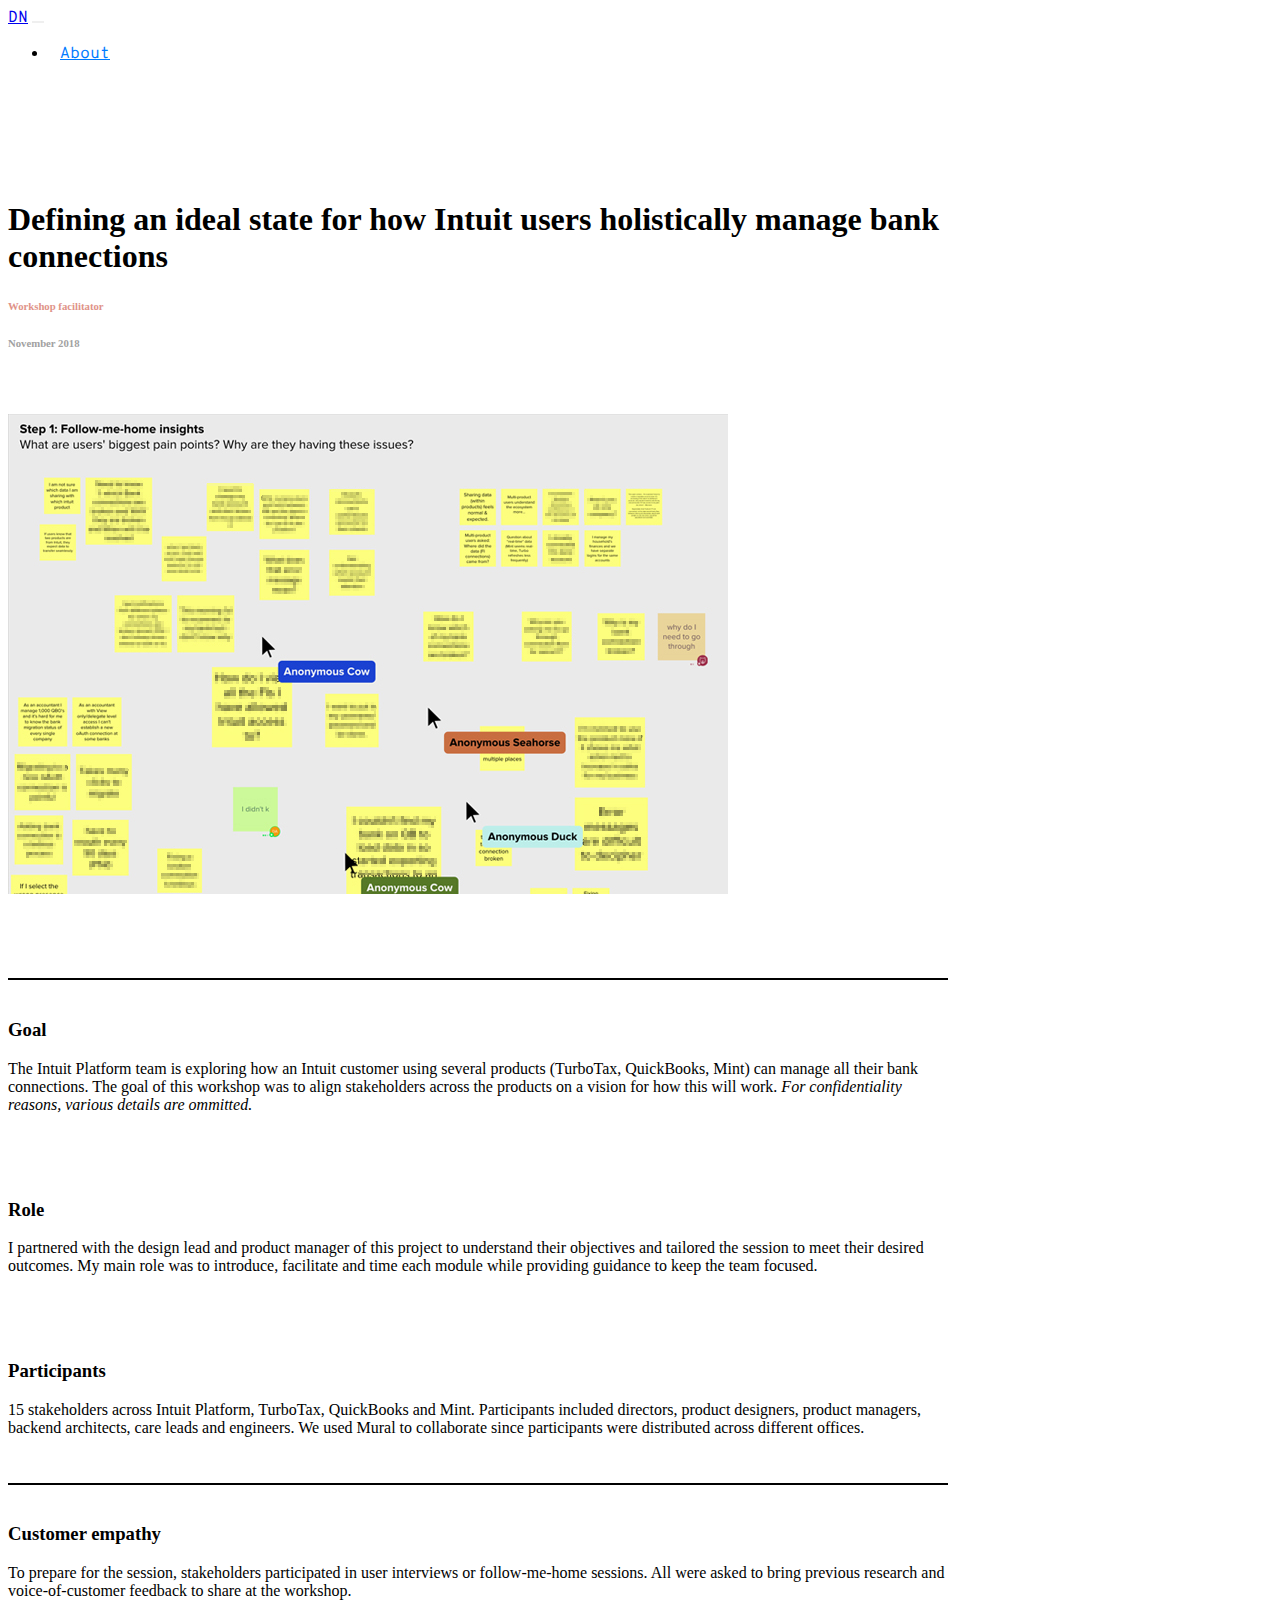
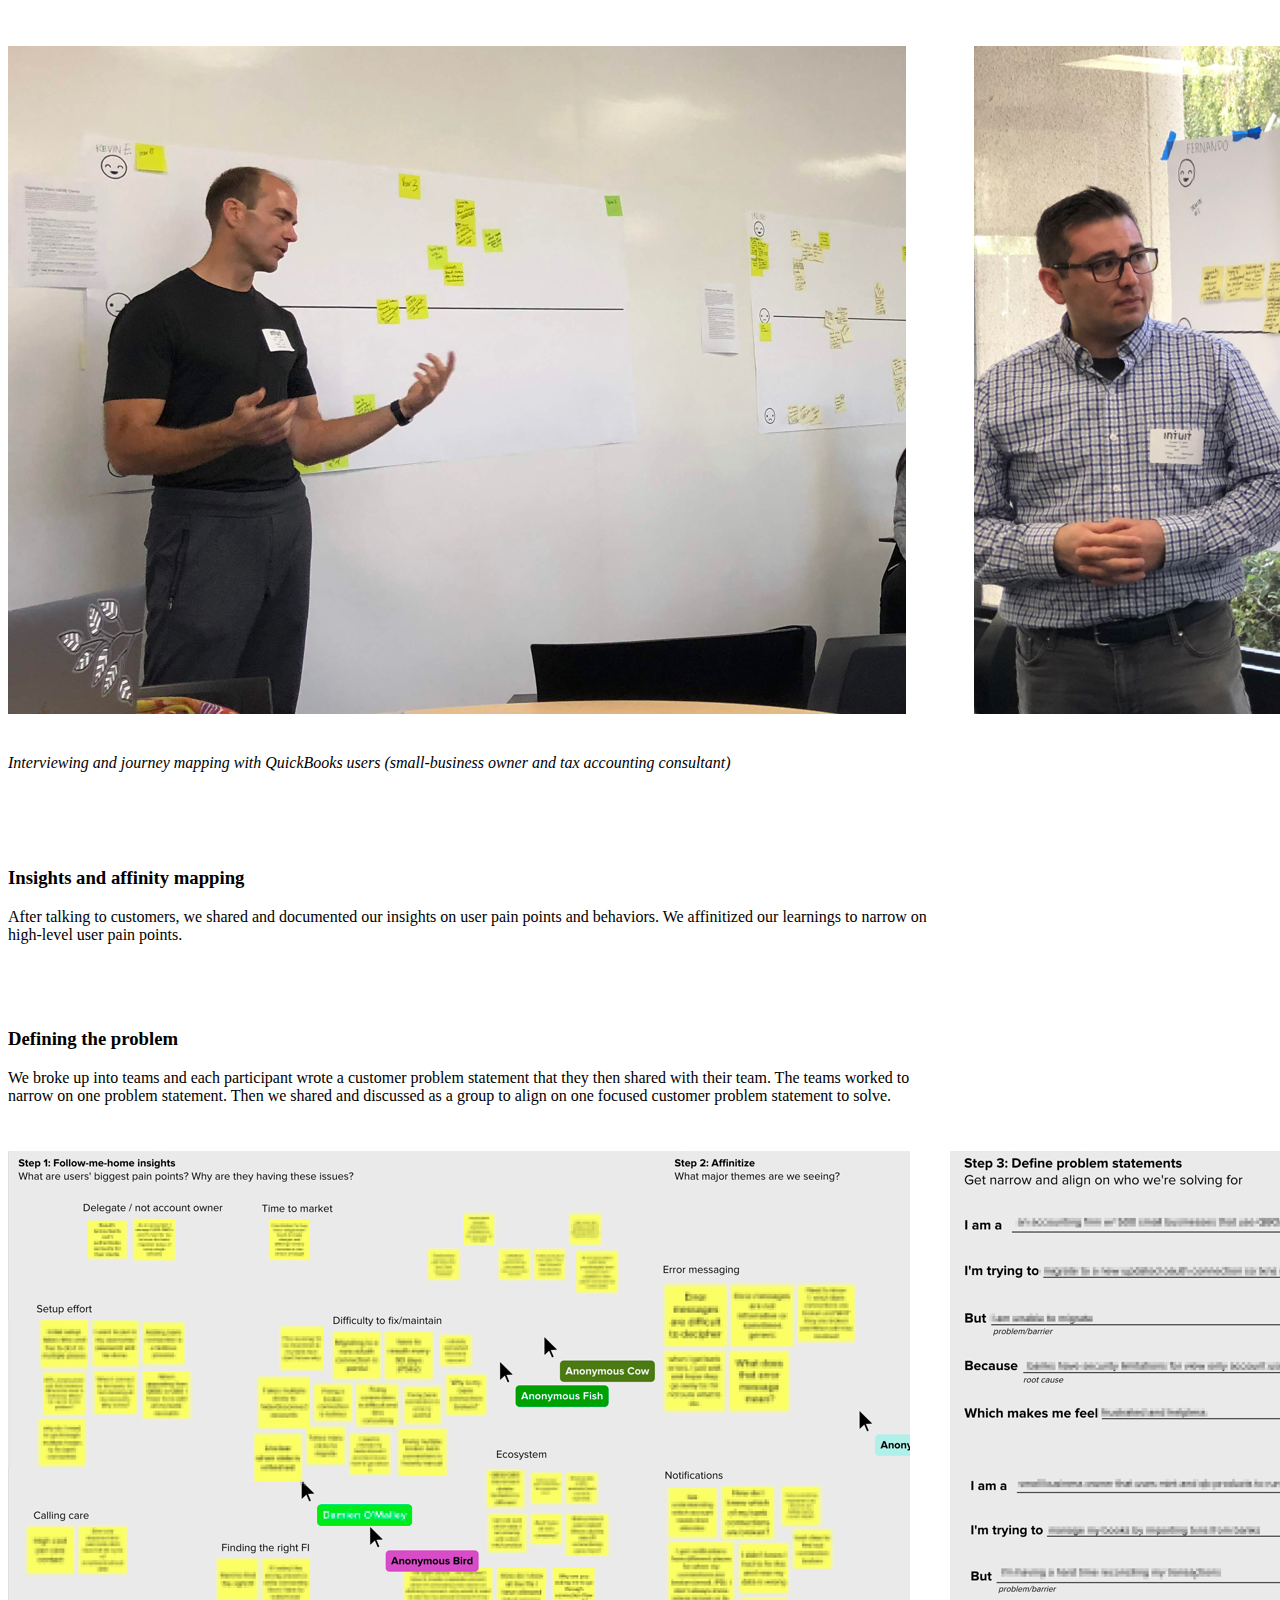
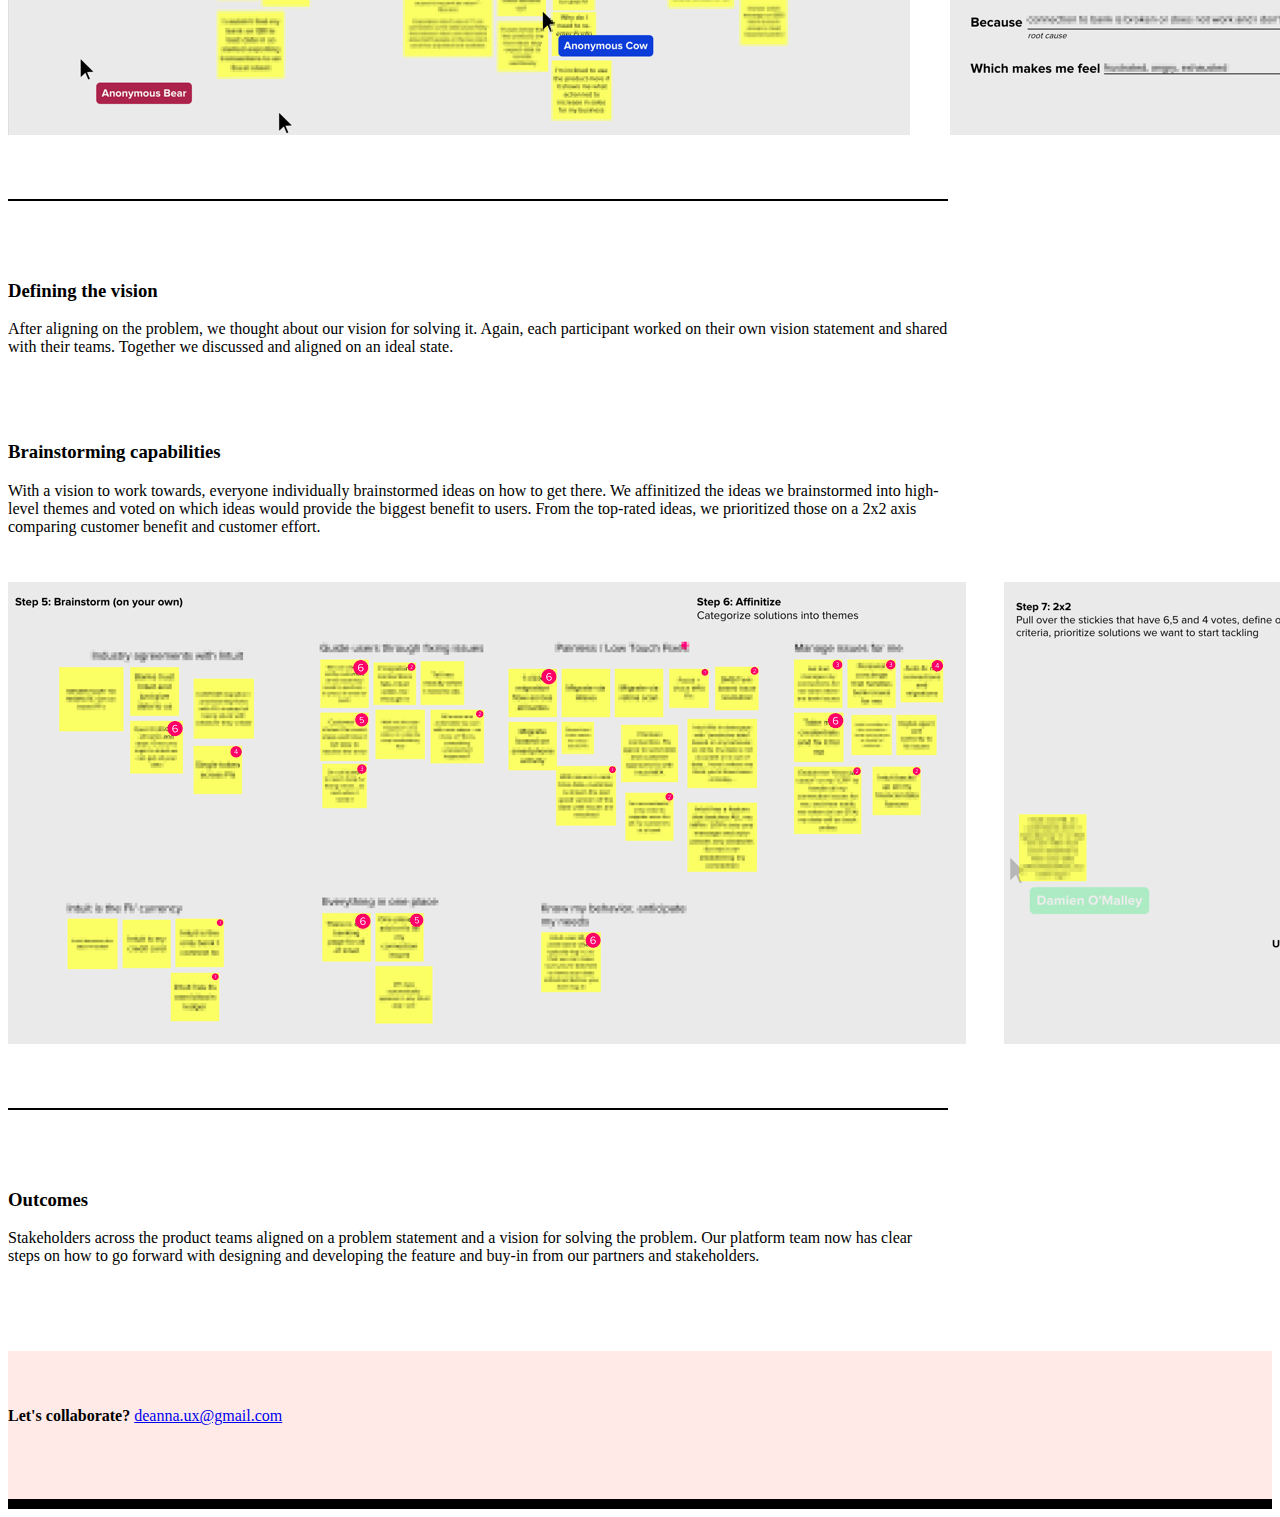
<file: workshop.html>
<!DOCTYPE html>
<html lang="en">
    <head>
        <meta charset="utf-8">
        <meta http-equiv="X-UA-Compatible" content="IE=edge">
        <meta name="viewport" content="width=device-width, initial-scale=1">

        <title>Deanna Nguyen | Product Designer</title>
        <link rel="shortcut icon" type="image/x-icon" href="images/favicon.png"/>
        <link rel="stylesheet" href="https://use.fontawesome.com/releases/v5.5.0/css/all.css" integrity="sha384-B4dIYHKNBt8Bc12p+WXckhzcICo0wtJAoU8YZTY5qE0Id1GSseTk6S+L3BlXeVIU" crossorigin="anonymous">

        <!-- BOOTSTRAP -->
        <link rel="stylesheet" href="https://stackpath.bootstrapcdn.com/bootstrap/4.1.3/css/bootstrap.min.css" integrity="sha384-MCw98/SFnGE8fJT3GXwEOngsV7Zt27NXFoaoApmYm81iuXoPkFOJwJ8ERdknLPMO" crossorigin="anonymous">
        <link rel="stylesheet" type="text/css" href="css/styles.css">
        <link href="https://fonts.googleapis.com/css?family=Overpass+Mono" rel="stylesheet">

        <!-- Global site tag (gtag.js) - Google Analytics -->
        <script async src="https://www.googletagmanager.com/gtag/js?id=UA-131265762-1"></script>
        <script>
        window.dataLayer = window.dataLayer || [];
        function gtag(){dataLayer.push(arguments);}
        gtag('js', new Date());

        gtag('config', 'UA-131265762-1');
        </script>
    </head>

    <body>
        <div id="app">
            <!-- NAVBAR -->
            <nav class="navbar navbar-light sticky-top navbar-expand-sm">
                <div class="container">
                    <!-- BRAND -->
                    <a class="navbar-brand" href="index.html"><span style="font-family: Overpass Mono;">DN</span></a>
                    <button class="navbar-toggler" type="button" data-toggle="collapse" data-target="#navbarNav" aria-controls="navbarNav" aria-label="Toggle navigation">
                        <i class="fas fa-bars"></i>
                    </button>

                    <!-- LINKS -->
                    <div id="navbarNav" class="collapse navbar-collapse justify-content-end">
                        <div class="navbar-nav">
                            <ul class="navbar-nav">
                                <li class="nav-item">
                                    <a class="nav-link" href="about.html">About</a>
                                </li>
                            </ul>
                        </div>
                    </div>
                </div>
            </nav>

            <div class="container">
                <div class="row">
                    <div class="col-md-7">
                        <div class="row"></div>
                        <div class="row d-none d-sm-block"></div>
                        <h1>Defining an ideal state for how Intuit users holistically manage bank connections</h1>
                        <h6><span style="color: #df9389;">Workshop facilitator</span></h6>
                        <h6><span style="color: #a1a1a1;">November 2018</span></h6>
                    </div>
                    <div class="col-md-5">
                        <div class="row"></div>
                        <img src="images/wsprev.jpg" class="img-fluid img-margin" alt="workshop preview photo">
                    </div>
                </div>
                <div class="row"></div>
                <hr class="hr-case">

                <!-- HEADER/GOAL/ROLE/PARATICIPANTS -->
                <div class="row row-case">
                    <div class="col-md-3">
                        <h3>Goal</h3>
                    </div>
                    <div class="col-md-9">
                        <p>The Intuit Platform team is exploring how an Intuit customer using several products (TurboTax, QuickBooks, Mint) can manage all their bank connections. The goal of this workshop was to align stakeholders across the products on a vision for how this will work. <i>For confidentiality reasons, various details are ommitted.</i></p>
                    </div>
                </div>   
                <div class="row row-case">
                    <div class="col-md-3">
                        <h3>Role</h3>
                    </div>
                    <div class="col-md-9">
                            <p>I partnered with the design lead and product manager of this project to understand their objectives and tailored the session to meet their desired outcomes. My main role was to introduce, facilitate and time each module while providing guidance to keep the team focused.</p>
                    </div>
                </div> 
                <div class="row row-case">
                    <div class="col-md-3">
                        <h3>Participants</h3>
                    </div>
                    <div class="col-md-9">
                        <p>15 stakeholders across Intuit Platform, TurboTax, QuickBooks and Mint. Participants included directors, product designers, product managers, backend architects, care leads and engineers. We used Mural to collaborate since participants were distributed across different offices.</p>
                    </div>
                </div>  
                <hr class="hr-case">
                
                <!--WORKSHOP-->
                <div class="row row-case">
                    <div class="col-md-3">
                        <h3>Customer empathy</h3>
                    </div>
                    <div class="col-md-9">
                        <p>To prepare for the session, stakeholders participated in user interviews or follow-me-home sessions. All were asked to bring previous research and voice-of-customer feedback to share at the workshop.</p>
                    </div>
                </div>   
            </div>

            <!--CUSTOMER EMPATHY PHOTO-->
            <div class="container">
                <div class="row-badge">
                    <div class="col-md-12">
                        <img src="images/wsempathy.jpg" class="img-fluid img-margin" alt="Journey mapping with QBO users">
                        <p><i>Interviewing and journey mapping with QuickBooks users (small-business owner and tax accounting consultant)</i></p>
                    </div> 
                </div>
            </div>

            <!--PAIN POINTS-->
            <div class="container">
                <div class="row"></div>
                <div class="row row-case">
                    <div class="col-md-3">
                        <h3>Insights and affinity mapping</h3>
                    </div>
                    <div class="col-md-9">
                        <p>After talking to customers, we shared and documented our insights on user pain points and behaviors. We affinitized our learnings to narrow on high-level user pain points.</p>
                    </div>
                </div>   
                <div class="row row-case">
                    <div class="col-md-3">
                        <h3>Defining the problem</h3>
                    </div>
                    <div class="col-md-9">
                        <p>We broke up into teams and each participant wrote a customer problem statement that they then shared with their team. The teams worked to narrow on one problem statement. Then we shared and discussed as a group to align on one focused customer problem statement to solve.</p>
                    </div>
                </div>   
            </div>

            <!--PIC AFFINITY MURAL/PROBLEM STATEMENT-->
            <div class="container">
                <div class="row-badge">
                    <div class="col-md-12">
                        <img src="images/ws123.jpg" class="img-fluid img-margin" alt="Affinitizing insights and defining the problem">
                    </div> 
                </div>
                <div class="row"></div>
                <hr class="hr-case">
            </div>
            
            <!--IDEAL STATE/PRIORITIES-->
            <div class="container">
                <div class="row"></div>
                <div class="row row-case">
                    <div class="col-md-3">
                        <h3>Defining the vision</h3>
                    </div>
                    <div class="col-md-9">
                        <p>After aligning on the problem, we thought about our vision for solving it. Again, each participant worked on their own vision statement and shared with their teams. Together we discussed and aligned on an ideal state.</p>
                    </div>
                </div>   
                <div class="row row-case">
                    <div class="col-md-3">
                        <h3>Brainstorming capabilities</h3>
                    </div>
                    <div class="col-md-9">
                        <p>With a vision to work towards, everyone individually brainstormed ideas on how to get there. We affinitized the ideas we brainstormed into high-level themes and voted on which ideas would provide the biggest benefit to users. From the top-rated ideas, we prioritized those on a 2x2 axis comparing customer benefit and customer effort.</p>
                    </div>
                </div>   
            </div>

             <!--CUSTOMER EMPATHY PHOTO-->
             <div class="container">
                <div class="row-badge">
                    <div class="col-md-12">
                        <img src="images/ws456.jpg" class="img-fluid img-margin" alt="Defining a vision and brainstorming solutions">
                    </div> 
                </div>
                <div class="row"></div>
                <hr class="hr-case">
            </div>

            <!--OUTCOME-->
            <div class="container">
                <div class="row"></div>
                <div class="row row-case">
                    <div class="col-md-3">
                        <h3>Outcomes</h3>
                    </div>
                    <div class="col-md-9">
                        <p>Stakeholders across the product teams aligned on a problem statement and a vision for solving the problem. Our platform team now has clear steps on how to go forward with designing and developing the feature and buy-in from our partners and stakeholders.</p>
                    </div>
                </div>
                <div class="row"></div> 
            </div>

            <!-- FOOTER -->
            <div class="container-fluid-contact" id="contact">
                <div class="container">
                    <div class="row row-contact">
                        <div class="col-md-12">
                            <p><b>Let's collaborate?</b> <a href="mailto:deanna.ux@gmail.com">deanna.ux@gmail.com</a></p>
                            <p class="text-tight">
                                <a href="https://www.linkedin.com/in/deannangyn/" alt="linkedin" target="_blank"><i class="fab fa-linkedin-in fa-lg"></i></a>
                                <a href="https://github.com/deannanguyen" alt="github" target="_blank"><i class="fab fa-github fa-lg"></i></a>
                                <a href="https://open.spotify.com/user/1225161612?si=xrS7DWjCRcCQL1ZONlMI9w" alt="spotify" target="_blank"><i class="fab fa-spotify fa-lg"></i></a>
                            </p>
                        </div>
                    </div>
                </div>
            </div>
            <div class="container-fluid-bar">
                <div class="row-footer-bottom"></div>
            </div>
        </div>
        <script src="https://code.jquery.com/jquery-3.3.1.slim.min.js" integrity="sha384-q8i/X+965DzO0rT7abK41JStQIAqVgRVzpbzo5smXKp4YfRvH+8abtTE1Pi6jizo" crossorigin="anonymous"></script>
        <script src="https://stackpath.bootstrapcdn.com/bootstrap/4.1.3/js/bootstrap.min.js" integrity="sha384-ChfqqxuZUCnJSK3+MXmPNIyE6ZbWh2IMqE241rYiqJxyMiZ6OW/JmZQ5stwEULTy" crossorigin="anonymous"></script>
    </body>
</html>
</file>
<file: css/styles.css>
#app {
  width: 100%;
}

h1.display-4 {
  font-size: 2rem;
  font-weight: 300;
}

h2 {
  font-weight: 400;
}

@media (min-width: 500px) {
  #viewwork {
    display: none;
  }
}

@media (min-width: 576px) {
  h1.display-4 {
    font-size: 3rem;
  }
}

@media (min-width: 768px) {
  h1.display-4 {
    font-size: 3rem;
  }
}

@media (min-width: 992px) {
  h1.display-4 {
    font-size: 3rem;
  }
}

.container {
  max-width: 940px;
}

.container-fluid-case {
  width: 100%;
  background-color: #f1f1f1;
  padding-top: 40px;
  padding-bottom: 20px;
}

.container-fluid-contact {
  width: 100%;
  background-color: #ffeae7;
}

.container-fluid-bar {
  width: 100%;
  background-color: #000000;
}

.img-2x {
  height: auto;
  width: 50%;
}

.section {
  display: flex;
  justify-content: center;
  flex-wrap: wrap;
}

.center {
  margin: auto;
  width: 50%;
}

.navbar {
  background: #FFFFFF;
}

.navbar-expand-sm .navbar-nav .nav-link {
  padding-right: 12px;
  padding-left: 12px;
  color: #007bff;
  font-family: Overpass Mono;
  text-align: right;
}

.navbar-light .navbar-toggler {
  color: #007bff;
  border: 0px;
}

.navbar-toggler:hover{
  color: #000000;
}

.jumbotron {
  background: #FFFFFF;
  margin-bottom: 0px;
  padding-top: 75px;
  padding-bottom: 45px;
  padding-left: 0px;
  padding-right: 0px;
}

.hr-landing {
  border: 1px solid #000000;
  margin-top: 3rem;
  margin-bottom: 2rem;
}

.hr-resume {
  border: 1px solid #000000;
  margin-top: 0em;
  margin-bottom: .5em;
}

.hr-case {
  border: .5px solid #000000;
  margin-top: 0em;
  margin-bottom: 0em;
}

.hr-case-bot {
  border: .5px solid #000000;
  margin-top: .25em;
  margin-bottom: 1.5em;
}

.row {
  padding-top: 20px;
  padding-bottom: 20px;
}

.row-contact {
  padding-top: 40px;
  padding-bottom: 40px;
}

.row-case {
  margin-bottom: 10px;
}

.row-resume {
  padding-top: 40px;
}

.row-resumepic {
  padding-top: 60px;
}

.row-badge {
  padding-top: 0px;
  padding-bottom: 0px;
}

.row-footer-bottom {
  padding-bottom: 10px;
}

.parent {
  display: flex;
  justify-content: center;
  align-items: center;
}

.badge-pill {
  padding-right: 12px;
  padding-left: 12px;
  padding-top: 8px;
  padding-bottom: 8px;
  margin-bottom: 8px;
  font-size: 0.65em;
}

.badge-primary {
  color: #000000;
  background-color: #FFFFFF;
  border: 1px solid #bebebe;
}

.btn {
  border: none;
  padding-left: 0px;
  background-color: #FFFFFF;
  color: #007bff;
  text-decoration: underline;
  padding-top: 1rem;
  padding-bottom: 1rem;
  padding-right: 1rem;
}

.btn2 {
  background-color: #f1f1f1;
  border-radius: 8px;
  font-size: 1em;
  text-align: center;
  padding-top: 1rem;
  padding-bottom: 1rem;
}

.btn:hover  {
  color: #000000;
  text-decoration: underline;
  background-color: #FFFFFF;
}

.btn:focus {
  color: #df9389;
}


a:hover {
  color: #000000;
}

a:focus {
  color: #000000;
}

.p-bottom {
  margin-bottom:20px;
}

.img-margin {
  margin-bottom: 20px;
}

.text-tight {
  margin-bottom: 0px;
  margin-right: 8px;
}

.profile-photo {
  width: 7.5em;
  height: 7.5em;
}

.fab {
  margin-right: 8px;
}
</file>
